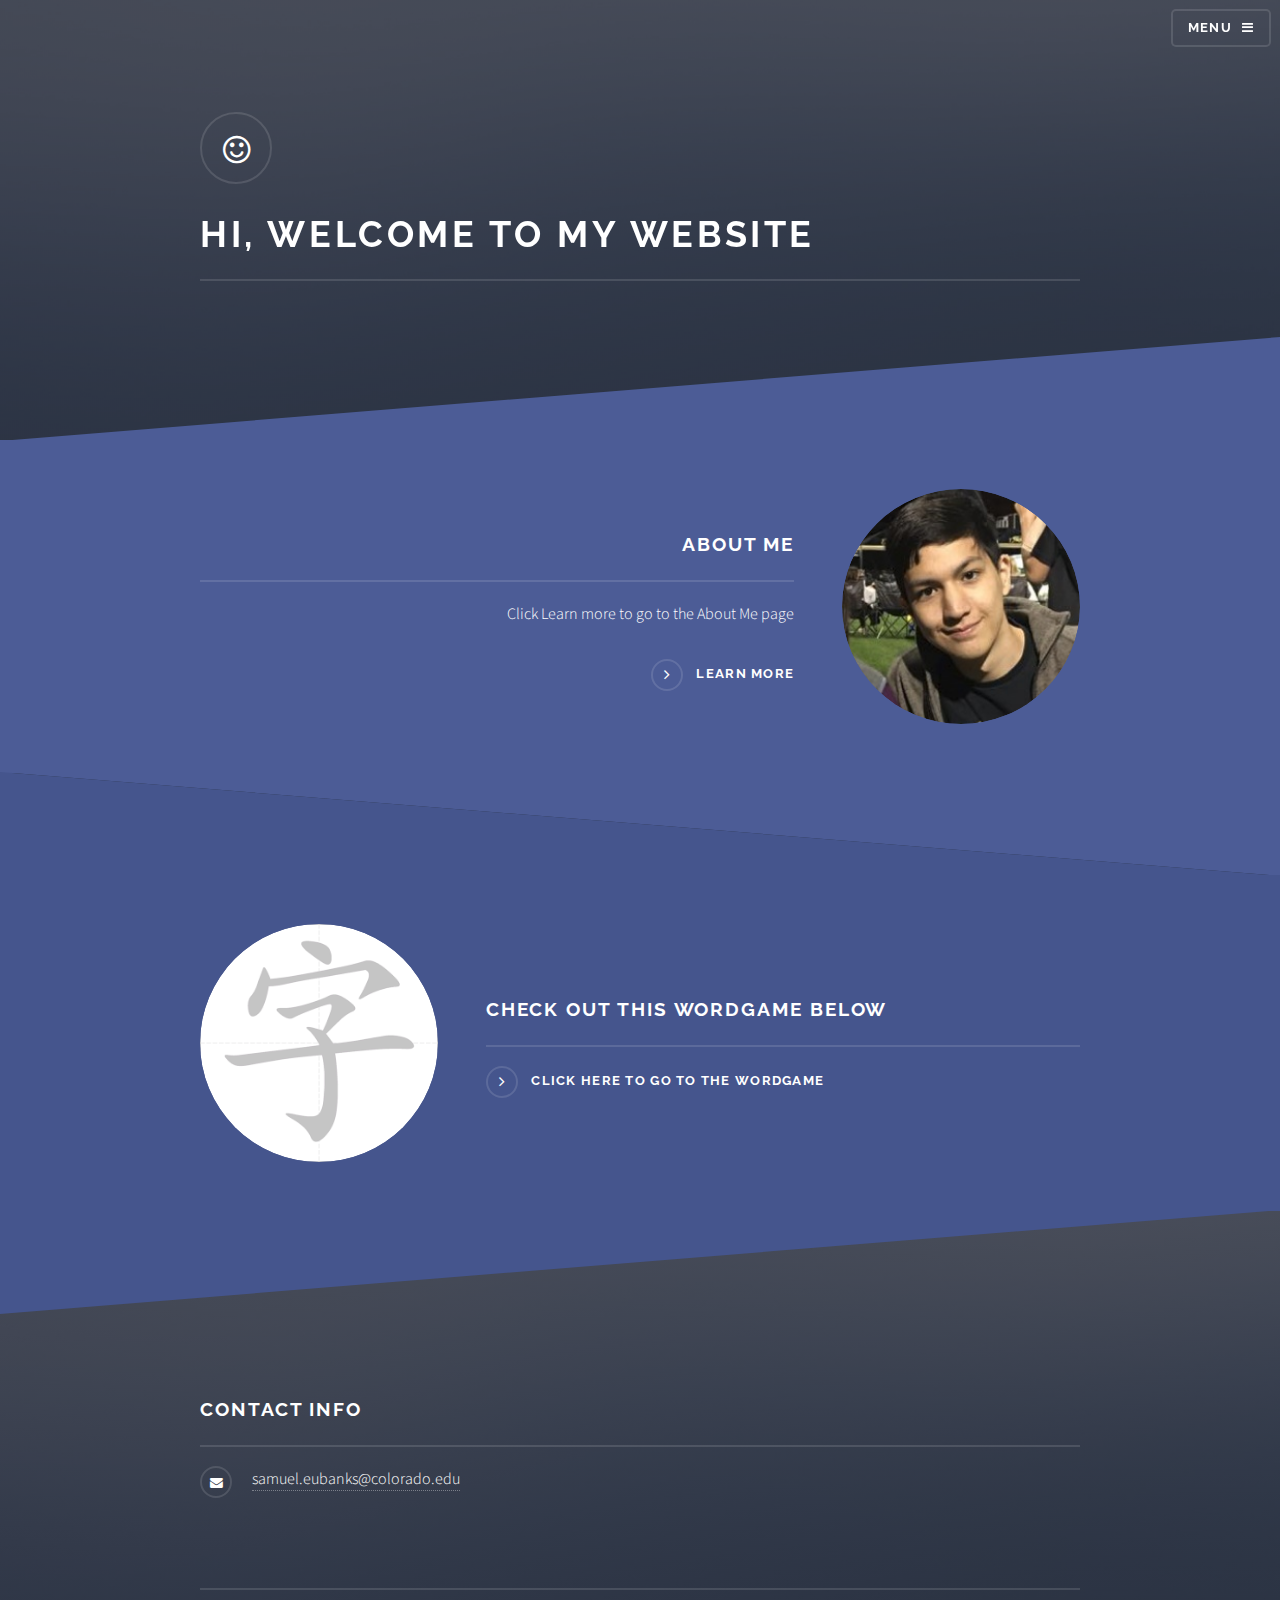
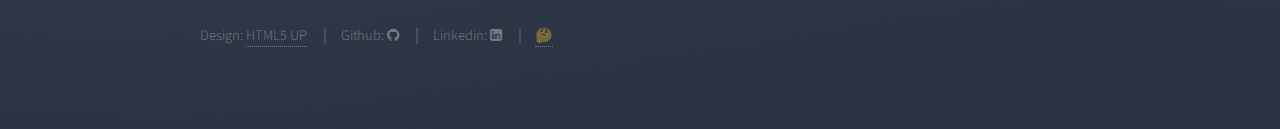
<file: old/index.html>
<!DOCTYPE HTML>
<!--Comment -->
<html>

<head>
	<title>Samuel's Website</title>
	<meta charset="utf-8"></meta>
	<meta name="viewport" content="width=device-width, initial-scale=1"></meta>
	<link rel="stylesheet" href="assets/css/main.css"></link>
</head>

<body>

	<div id="page-wrapper">

		<header id="header" class="alt">
			<nav>
				<a href="#menu">Menu</a>
			</nav>
		</header>

		<nav id="menu">
			<div class="inner">
				<h2>Menu</h2>
				<ul class="links">
					<li><a href="index.html">Home</a></li>
					<li><a href="about_me.html">About Me</a></li>
				</ul>
				<a href="#" class="close">Close</a>
			</div>
		</nav>

		<section id="banner">
			<div class="inner">
				<div class="logo"><span class="icon fa-smile-o"></span></div>
				<h2>Hi, Welcome to my website</h2>
			</div>
		</section>

		<section id="wrapper">

			<section id="one" class="wrapper spotlight style1">
				<div class="inner">
					<a class="image"><img src="assets/images/me.png" alt=""></img></a>
					<div class="content">
						<h2 class="major">About Me</h2>
						<p>Click Learn more to go to the About Me page</p>
						<a href="about_me.html" class="special">Learn more</a>
					</div>
				</div>
			</section>

			<section id="two" class="wrapper alt spotlight style2">
				<div class="inner">
					<a href="#" class="image"><img src="assets/images/zi.gif" alt=""></img></a>
					<div class="content">
						<h2 class="major">Check out this wordgame below</h2>
						<a href="wordgame.html" class="special">Click here to go to the wordgame</a>
					</div>
				</div>
			</section>
		</section>

		<section id="footer">
			<div class="inner">
				<h2 class="major">Contact info</h2>
				<ul class="contact">
					<li class="fa-envelope"><a href="mailto:samuel.eubanks@colorado.edu">samuel.eubanks@colorado.edu</a></li>
				</ul>
				<ul class="copyright">
					<li>Design: <a href="http://html5up.net">HTML5 UP</a></li>
					<li>Github: <a href="https://github.com/swamulism" class="icon fa-github"></a></li>
					<li>Linkedin: <a href="https://www.linkedin.com/in/samuel-eubanks-9ab90685/" class="icon fa-linkedin-square"></a></li>
					<li><a href="thinking.html">🤔</a></li>
				</ul>
			</div>
		</section>

	</div>

	<script src="assets/js/skel.min.js"></script>
	<script src="assets/js/jquery.min.js"></script>
	<script src="assets/js/jquery.scrollex.min.js"></script>
	<script src="assets/js/util.js"></script>
	<script src="assets/js/main.js"></script>

</body>

</html>
</file>
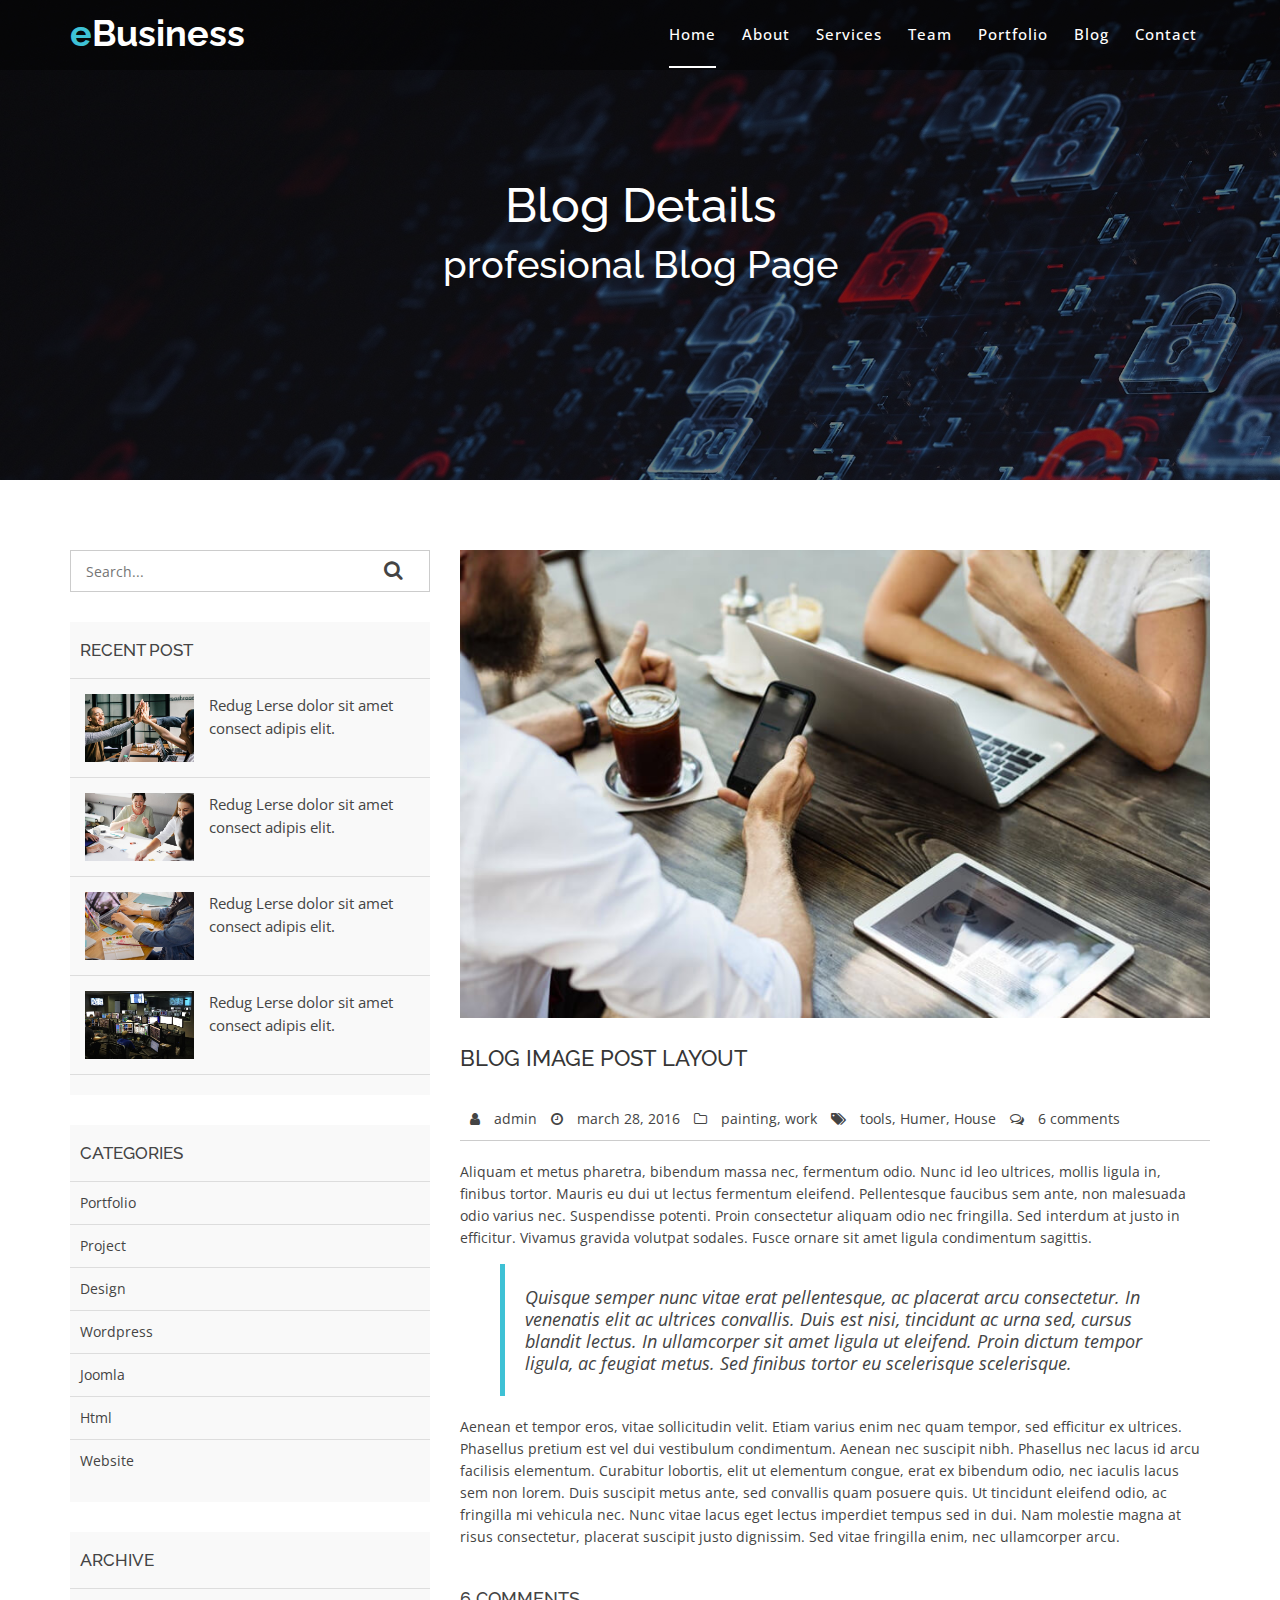
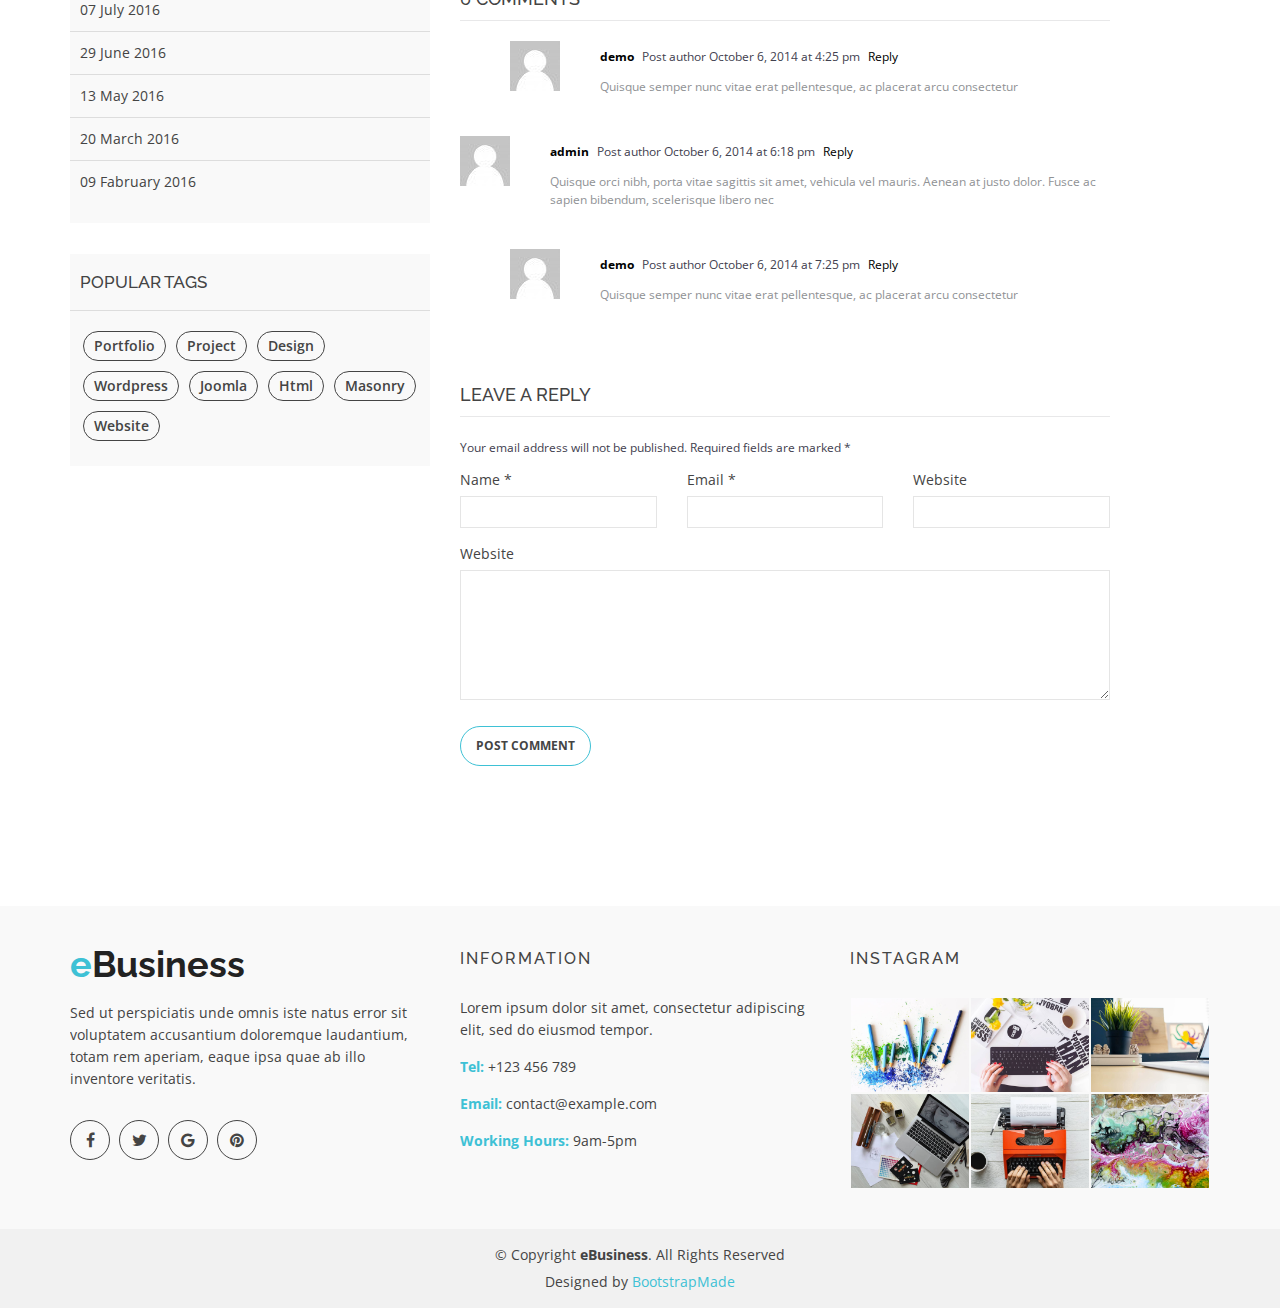
<file: new/blog-details.html>
<!doctype html>
<html lang="en">
<head>
  <meta charset="utf-8">
  <title>eBusiness Bootstrap Template</title>
  <meta content="width=device-width, initial-scale=1.0" name="viewport">
  <meta content="" name="keywords">
  <meta content="" name="description">

  <!-- Favicons -->
  <link href="img/favicon.png" rel="icon">
  <link href="img/apple-touch-icon.png" rel="apple-touch-icon">

  <!-- Google Fonts -->
  <link href="https://fonts.googleapis.com/css?family=Open+Sans:300,400,400i,600,700|Raleway:300,400,400i,500,500i,700,800,900" rel="stylesheet">

  <!-- Bootstrap CSS File -->
  <link href="lib/bootstrap/css/bootstrap.min.css" rel="stylesheet">

  <!-- Libraries CSS Files -->
  <link href="lib/nivo-slider/css/nivo-slider.css" rel="stylesheet">
  <link href="lib/owlcarousel/owl.carousel.css" rel="stylesheet">
  <link href="lib/owlcarousel/owl.transitions.css" rel="stylesheet">
  <link href="lib/font-awesome/css/font-awesome.min.css" rel="stylesheet">
  <link href="lib/animate/animate.min.css" rel="stylesheet">
  <link href="lib/venobox/venobox.css" rel="stylesheet">

  <!-- Nivo Slider Theme -->
  <link href="css/nivo-slider-theme.css" rel="stylesheet">

  <!-- Main Stylesheet File -->
  <link href="css/style.css" rel="stylesheet">

  <!-- Responsive Stylesheet File -->
  <link href="css/responsive.css" rel="stylesheet">

  <!-- =======================================================
    Theme Name: eBusiness
    Theme URL: https://bootstrapmade.com/ebusiness-bootstrap-corporate-template/
    Author: BootstrapMade.com
    License: https://bootstrapmade.com/license/
  ======================================================= -->
</head>

<body data-spy="scroll" data-target="#navbar-example">

  <div id="preloader"></div>

  <header>
    <!-- header-area start -->
    <div id="sticker" class="header-area">
      <div class="container">
        <div class="row">
          <div class="col-md-12 col-sm-12">

            <!-- Navigation -->
            <nav class="navbar navbar-default">
              <!-- Brand and toggle get grouped for better mobile display -->
              <div class="navbar-header">
                <button type="button" class="navbar-toggle collapsed" data-toggle="collapse" data-target=".bs-example-navbar-collapse-1" aria-expanded="false">
										<span class="sr-only">Toggle navigation</span>
										<span class="icon-bar"></span>
										<span class="icon-bar"></span>
										<span class="icon-bar"></span>
									</button>
                <!-- Brand -->
                <a class="navbar-brand page-scroll sticky-logo" href="index.html">
                  <h1><span>e</span>Business</h1>
                  <!-- Uncomment below if you prefer to use an image logo -->
                  <!-- <img src="img/logo.png" alt="" title=""> -->
								</a>
              </div>
              <!-- Collect the nav links, forms, and other content for toggling -->
              <div class="collapse navbar-collapse main-menu bs-example-navbar-collapse-1" id="navbar-example">
                <ul class="nav navbar-nav navbar-right">
                  <li class="active">
                    <a class="page-scroll" href="#home">Home</a>
                  </li>
                  <li>
                    <a class="page-scroll" href="#about">About</a>
                  </li>
                  <li>
                    <a class="page-scroll" href="#services">Services</a>
                  </li>
                  <li>
                    <a class="page-scroll" href="#team">Team</a>
                  </li>
                  <li>
                    <a class="page-scroll" href="#portfolio">Portfolio</a>
                  </li>
                  <li>
                    <a class="page-scroll" href="#blog">Blog</a>
                  </li>
                  <li>
                    <a class="page-scroll" href="#contact">Contact</a>
                  </li>
                </ul>
              </div>
              <!-- navbar-collapse -->
            </nav>
            <!-- END: Navigation -->
          </div>
        </div>
      </div>
    </div>
    <!-- header-area end -->
  </header>
  <!-- header end -->

  <!-- Start Bottom Header -->
  <div class="header-bg page-area">
    <div class="home-overly"></div>
    <div class="container">
      <div class="row">
        <div class="col-md-12 col-sm-12 col-xs-12">
          <div class="slider-content text-center">
            <div class="header-bottom">
              <div class="layer2 wow zoomIn" data-wow-duration="1s" data-wow-delay=".4s">
                <h1 class="title2">Blog Details </h1>
              </div>
              <div class="layer3 wow zoomInUp" data-wow-duration="2s" data-wow-delay="1s">
                <h2 class="title3">profesional Blog Page</h2>
              </div>
            </div>
          </div>
        </div>
      </div>
    </div>
  </div>
  <!-- END Header -->
  <div class="blog-page area-padding">
    <div class="container">
      <div class="row">
        <div class="col-lg-4 col-md-4 col-sm-4 col-xs-12">
          <div class="page-head-blog">
            <div class="single-blog-page">
              <!-- search option start -->
              <form action="#">
                <div class="search-option">
                  <input type="text" placeholder="Search...">
                  <button class="button" type="submit">
                                            <i class="fa fa-search"></i>
                                        </button>
                </div>
              </form>
              <!-- search option end -->
            </div>
            <div class="single-blog-page">
              <!-- recent start -->
              <div class="left-blog">
                <h4>recent post</h4>
                <div class="recent-post">
                  <!-- start single post -->
                  <div class="recent-single-post">
                    <div class="post-img">
                      <a href="#">
												   <img src="img/blog/1.jpg" alt="">
												</a>
                    </div>
                    <div class="pst-content">
                      <p><a href="#"> Redug Lerse dolor sit amet consect adipis elit.</a></p>
                    </div>
                  </div>
                  <!-- End single post -->
                  <!-- start single post -->
                  <div class="recent-single-post">
                    <div class="post-img">
                      <a href="#">
												   <img src="img/blog/2.jpg" alt="">
												</a>
                    </div>
                    <div class="pst-content">
                      <p><a href="#"> Redug Lerse dolor sit amet consect adipis elit.</a></p>
                    </div>
                  </div>
                  <!-- End single post -->
                  <!-- start single post -->
                  <div class="recent-single-post">
                    <div class="post-img">
                      <a href="#">
												   <img src="img/blog/3.jpg" alt="">
												</a>
                    </div>
                    <div class="pst-content">
                      <p><a href="#"> Redug Lerse dolor sit amet consect adipis elit.</a></p>
                    </div>
                  </div>
                  <!-- End single post -->
                  <!-- start single post -->
                  <div class="recent-single-post">
                    <div class="post-img">
                      <a href="#">
												   <img src="img/blog/4.jpg" alt="">
												</a>
                    </div>
                    <div class="pst-content">
                      <p><a href="#"> Redug Lerse dolor sit amet consect adipis elit.</a></p>
                    </div>
                  </div>
                  <!-- End single post -->
                </div>
              </div>
              <!-- recent end -->
            </div>
            <div class="single-blog-page">
              <div class="left-blog">
                <h4>categories</h4>
                <ul>
                  <li>
                    <a href="#">Portfolio</a>
                  </li>
                  <li>
                    <a href="#">Project</a>
                  </li>
                  <li>
                    <a href="#">Design</a>
                  </li>
                  <li>
                    <a href="#">wordpress</a>
                  </li>
                  <li>
                    <a href="#">Joomla</a>
                  </li>
                  <li>
                    <a href="#">Html</a>
                  </li>
                  <li>
                    <a href="#">Website</a>
                  </li>
                </ul>
              </div>
            </div>
            <div class="single-blog-page">
              <div class="left-blog">
                <h4>archive</h4>
                <ul>
                  <li>
                    <a href="#">07 July 2016</a>
                  </li>
                  <li>
                    <a href="#">29 June 2016</a>
                  </li>
                  <li>
                    <a href="#">13 May 2016</a>
                  </li>
                  <li>
                    <a href="#">20 March 2016</a>
                  </li>
                  <li>
                    <a href="#">09 Fabruary 2016</a>
                  </li>
                </ul>
              </div>
            </div>
            <div class="single-blog-page">
              <div class="left-tags blog-tags">
                <div class="popular-tag left-side-tags left-blog">
                  <h4>popular tags</h4>
                  <ul>
                    <li>
                      <a href="#">Portfolio</a>
                    </li>
                    <li>
                      <a href="#">Project</a>
                    </li>
                    <li>
                      <a href="#">Design</a>
                    </li>
                    <li>
                      <a href="#">wordpress</a>
                    </li>
                    <li>
                      <a href="#">Joomla</a>
                    </li>
                    <li>
                      <a href="#">Html</a>
                    </li>
                    <li>
                      <a href="#">Masonry</a>
                    </li>
                    <li>
                      <a href="#">Website</a>
                    </li>
                  </ul>
                </div>
              </div>
            </div>
          </div>
        </div>
        <!-- End left sidebar -->
        <!-- Start single blog -->
        <div class="col-md-8 col-sm-8 col-xs-12">
          <div class="row">
            <div class="col-md-12 col-sm-12 col-xs-12">
              <!-- single-blog start -->
              <article class="blog-post-wrapper">
                <div class="post-thumbnail">
                  <img src="img/blog/6.jpg" alt="" />
                </div>
                <div class="post-information">
                  <h2>Blog image post layout</h2>
                  <div class="entry-meta">
                    <span class="author-meta"><i class="fa fa-user"></i> <a href="#">admin</a></span>
                    <span><i class="fa fa-clock-o"></i> march 28, 2016</span>
                    <span class="tag-meta">
												<i class="fa fa-folder-o"></i>
												<a href="#">painting</a>,
												<a href="#">work</a>
											</span>
                    <span>
												<i class="fa fa-tags"></i>
												<a href="#">tools</a>,
												<a href="#"> Humer</a>,
												<a href="#">House</a>
											</span>
                    <span><i class="fa fa-comments-o"></i> <a href="#">6 comments</a></span>
                  </div>
                  <div class="entry-content">
                    <p>Aliquam et metus pharetra, bibendum massa nec, fermentum odio. Nunc id leo ultrices, mollis ligula in, finibus tortor. Mauris eu dui ut lectus fermentum eleifend. Pellentesque faucibus sem ante, non malesuada odio varius nec. Suspendisse
                      potenti. Proin consectetur aliquam odio nec fringilla. Sed interdum at justo in efficitur. Vivamus gravida volutpat sodales. Fusce ornare sit amet ligula condimentum sagittis.</p>
                    <blockquote>
                      <p>Quisque semper nunc vitae erat pellentesque, ac placerat arcu consectetur. In venenatis elit ac ultrices convallis. Duis est nisi, tincidunt ac urna sed, cursus blandit lectus. In ullamcorper sit amet ligula ut eleifend. Proin dictum
                        tempor ligula, ac feugiat metus. Sed finibus tortor eu scelerisque scelerisque.</p>
                    </blockquote>
                    <p>Aenean et tempor eros, vitae sollicitudin velit. Etiam varius enim nec quam tempor, sed efficitur ex ultrices. Phasellus pretium est vel dui vestibulum condimentum. Aenean nec suscipit nibh. Phasellus nec lacus id arcu facilisis elementum.
                      Curabitur lobortis, elit ut elementum congue, erat ex bibendum odio, nec iaculis lacus sem non lorem. Duis suscipit metus ante, sed convallis quam posuere quis. Ut tincidunt eleifend odio, ac fringilla mi vehicula nec. Nunc vitae
                      lacus eget lectus imperdiet tempus sed in dui. Nam molestie magna at risus consectetur, placerat suscipit justo dignissim. Sed vitae fringilla enim, nec ullamcorper arcu.</p>
                  </div>
                </div>
              </article>
              <div class="clear"></div>
              <div class="single-post-comments">
                <div class="comments-area">
                  <div class="comments-heading">
                    <h3>6 comments</h3>
                  </div>
                  <div class="comments-list">
                    <ul>
                      <li class="threaded-comments">
                        <div class="comments-details">
                          <div class="comments-list-img">
                            <img src="img/blog/b02.jpg" alt="post-author">
                          </div>
                          <div class="comments-content-wrap">
                            <span>
																<b><a href="#">demo</a></b>
																Post author
																<span class="post-time">October 6, 2014 at 4:25 pm</span>
                            <a href="#">Reply</a>
                            </span>
                            <p>Quisque semper nunc vitae erat pellentesque, ac placerat arcu consectetur</p>
                          </div>
                        </div>
                      </li>
                      <li>
                        <div class="comments-details">
                          <div class="comments-list-img">
                            <img src="img/blog/b02.jpg" alt="post-author">
                          </div>
                          <div class="comments-content-wrap">
                            <span>
																<b><a href="#">admin</a></b>
																Post author
																<span class="post-time">October 6, 2014 at 6:18 pm </span>
                            <a href="#">Reply</a>
                            </span>
                            <p>Quisque orci nibh, porta vitae sagittis sit amet, vehicula vel mauris. Aenean at justo dolor. Fusce ac sapien bibendum, scelerisque libero nec</p>
                          </div>
                        </div>
                      </li>
                      <li class="threaded-comments">
                        <div class="comments-details">
                          <div class="comments-list-img">
                            <img src="img/blog/b02.jpg" alt="post-author">
                          </div>
                          <div class="comments-content-wrap">
                            <span>
																<b><a href="#">demo</a></b>
																Post author
																<span class="post-time">October 6, 2014 at 7:25 pm</span>
                            <a href="#">Reply</a>
                            </span>
                            <p>Quisque semper nunc vitae erat pellentesque, ac placerat arcu consectetur</p>
                          </div>
                        </div>
                      </li>
                    </ul>
                  </div>
                </div>
                <div class="comment-respond">
                  <h3 class="comment-reply-title">Leave a Reply </h3>
                  <span class="email-notes">Your email address will not be published. Required fields are marked *</span>
                  <form action="#">
                    <div class="row">
                      <div class="col-lg-4 col-md-4 col-sm-4 col-xs-12">
                        <p>Name *</p>
                        <input type="text" />
                      </div>
                      <div class="col-lg-4 col-md-4 col-sm-4 col-xs-12">
                        <p>Email *</p>
                        <input type="email" />
                      </div>
                      <div class="col-lg-4 col-md-4 col-sm-4 col-xs-12">
                        <p>Website</p>
                        <input type="text" />
                      </div>
                      <div class="col-lg-12 col-md-12 col-sm-12 comment-form-comment">
                        <p>Website</p>
                        <textarea id="message-box" cols="30" rows="10"></textarea>
                        <input type="submit" value="Post Comment" />
                      </div>
                    </div>
                  </form>
                </div>
              </div>
              <!-- single-blog end -->
            </div>
          </div>
        </div>
      </div>
    </div>
  </div>
  <!-- End Blog Area -->
  <div class="clearfix"></div>

  <!-- Start Footer bottom Area -->
  <footer>
    <div class="footer-area">
      <div class="container">
        <div class="row">
          <div class="col-md-4 col-sm-4 col-xs-12">
            <div class="footer-content">
              <div class="footer-head">
                <div class="footer-logo">
                  <h2><span>e</span>Business</h2>
                </div>

                <p>Sed ut perspiciatis unde omnis iste natus error sit voluptatem accusantium doloremque laudantium, totam rem aperiam, eaque ipsa quae ab illo inventore veritatis.</p>
                <div class="footer-icons">
                  <ul>
                    <li>
                      <a href="#"><i class="fa fa-facebook"></i></a>
                    </li>
                    <li>
                      <a href="#"><i class="fa fa-twitter"></i></a>
                    </li>
                    <li>
                      <a href="#"><i class="fa fa-google"></i></a>
                    </li>
                    <li>
                      <a href="#"><i class="fa fa-pinterest"></i></a>
                    </li>
                  </ul>
                </div>
              </div>
            </div>
          </div>
          <!-- end single footer -->
          <div class="col-md-4 col-sm-4 col-xs-12">
            <div class="footer-content">
              <div class="footer-head">
                <h4>information</h4>
                <p>
                  Lorem ipsum dolor sit amet, consectetur adipiscing elit, sed do eiusmod tempor.
                </p>
                <div class="footer-contacts">
                  <p><span>Tel:</span> +123 456 789</p>
                  <p><span>Email:</span> contact@example.com</p>
                  <p><span>Working Hours:</span> 9am-5pm</p>
                </div>
              </div>
            </div>
          </div>
          <!-- end single footer -->
          <div class="col-md-4 col-sm-4 col-xs-12">
            <div class="footer-content">
              <div class="footer-head">
                <h4>Instagram</h4>
                <div class="flicker-img">
                  <a href="#"><img src="img/portfolio/1.jpg" alt=""></a>
                  <a href="#"><img src="img/portfolio/2.jpg" alt=""></a>
                  <a href="#"><img src="img/portfolio/3.jpg" alt=""></a>
                  <a href="#"><img src="img/portfolio/4.jpg" alt=""></a>
                  <a href="#"><img src="img/portfolio/5.jpg" alt=""></a>
                  <a href="#"><img src="img/portfolio/6.jpg" alt=""></a>
                </div>
              </div>
            </div>
          </div>
        </div>
      </div>
    </div>
    <div class="footer-area-bottom">
      <div class="container">
        <div class="row">
          <div class="col-md-12 col-sm-12 col-xs-12">
            <div class="copyright text-center">
              <p>
                &copy; Copyright <strong>eBusiness</strong>. All Rights Reserved
              </p>
            </div>
            <div class="credits">
              <!--
                All the links in the footer should remain intact.
                You can delete the links only if you purchased the pro version.
                Licensing information: https://bootstrapmade.com/license/
                Purchase the pro version with working PHP/AJAX contact form: https://bootstrapmade.com/buy/?theme=eBusiness
              -->
              Designed by <a href="https://bootstrapmade.com/">BootstrapMade</a>
            </div>
          </div>
        </div>
      </div>
    </div>
  </footer>

  <a href="#" class="back-to-top"><i class="fa fa-chevron-up"></i></a>

  <!-- JavaScript Libraries -->
  <script src="lib/jquery/jquery.min.js"></script>
  <script src="lib/bootstrap/js/bootstrap.min.js"></script>
  <script src="lib/owlcarousel/owl.carousel.min.js"></script>
  <script src="lib/venobox/venobox.min.js"></script>
  <script src="lib/knob/jquery.knob.js"></script>
  <script src="lib/wow/wow.min.js"></script>
  <script src="lib/parallax/parallax.js"></script>
  <script src="lib/easing/easing.min.js"></script>
  <script src="lib/nivo-slider/js/jquery.nivo.slider.js" type="text/javascript"></script>
  <script src="lib/appear/jquery.appear.js"></script>
  <script src="lib/isotope/isotope.pkgd.min.js"></script>

  <!-- Contact Form JavaScript File -->
  <script src="contactform/contactform.js"></script>

  <script src="js/main.js"></script>
</body>

</html>
</file>
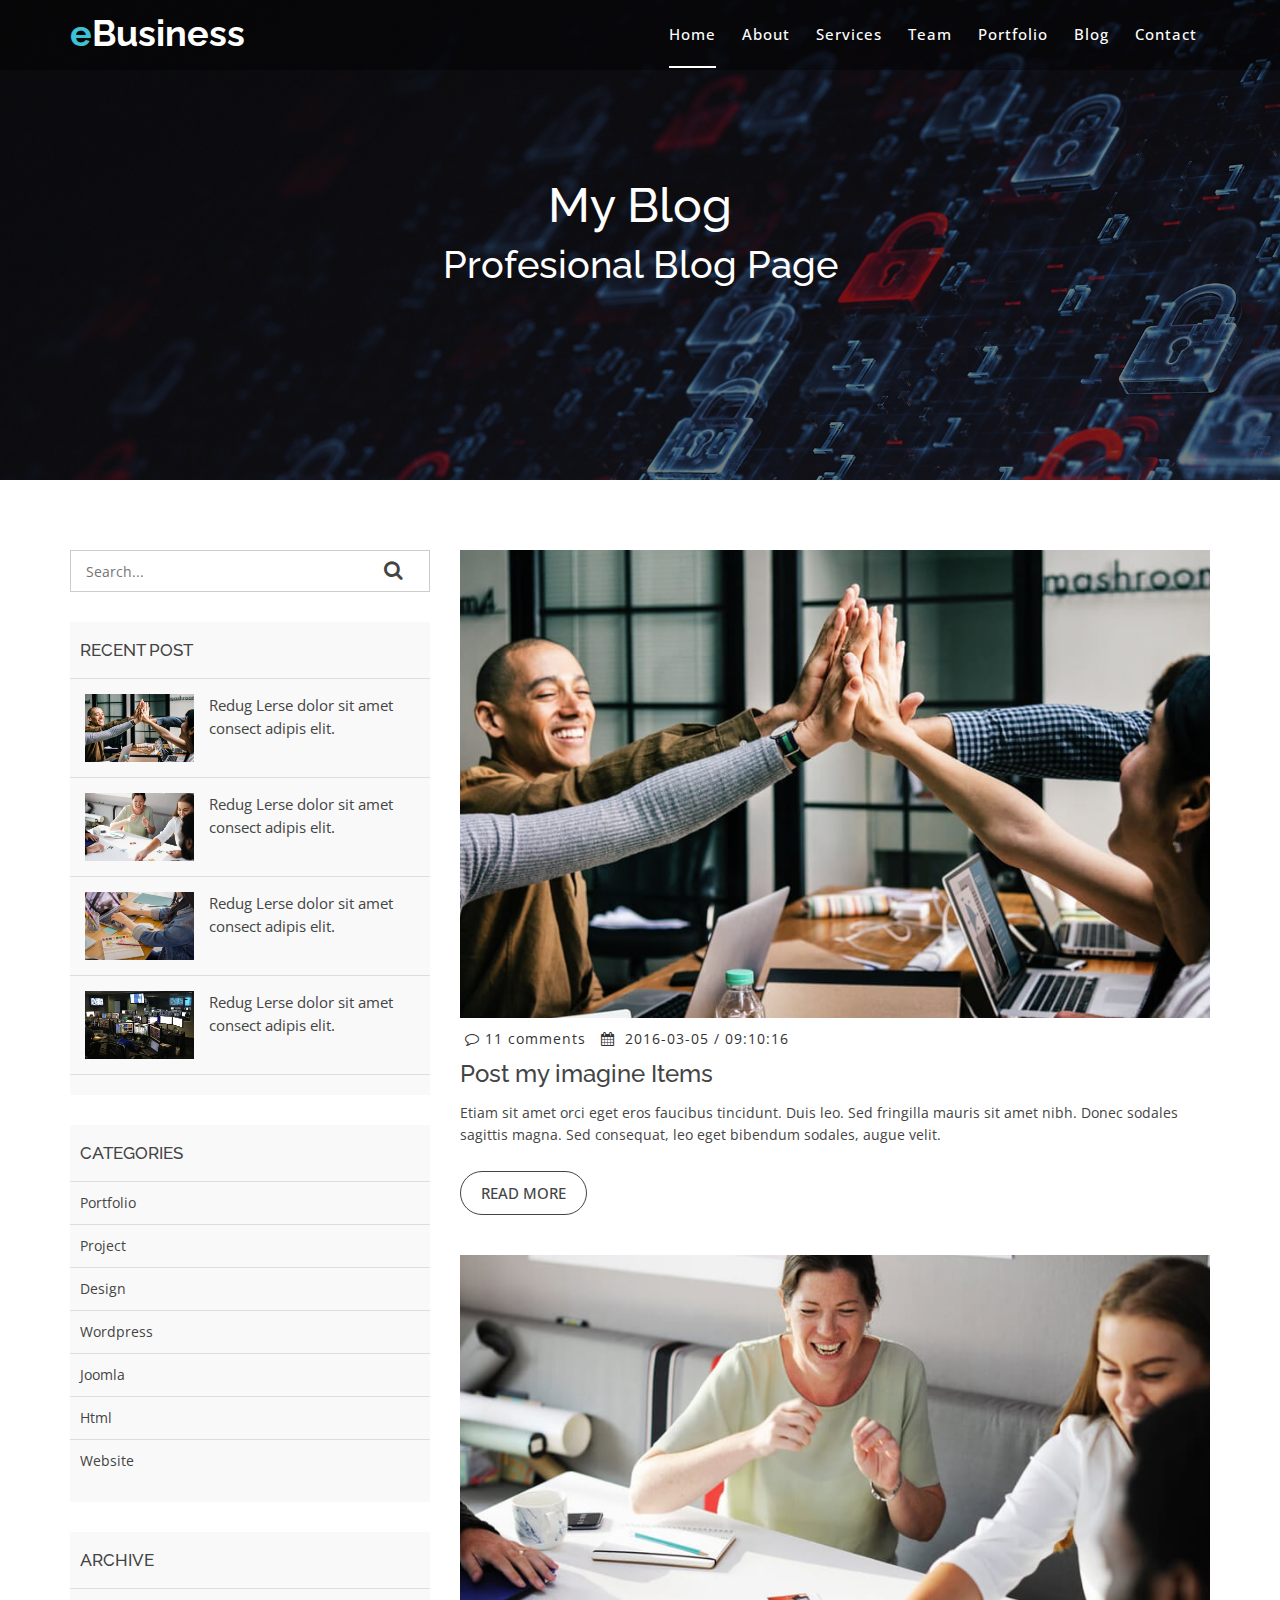
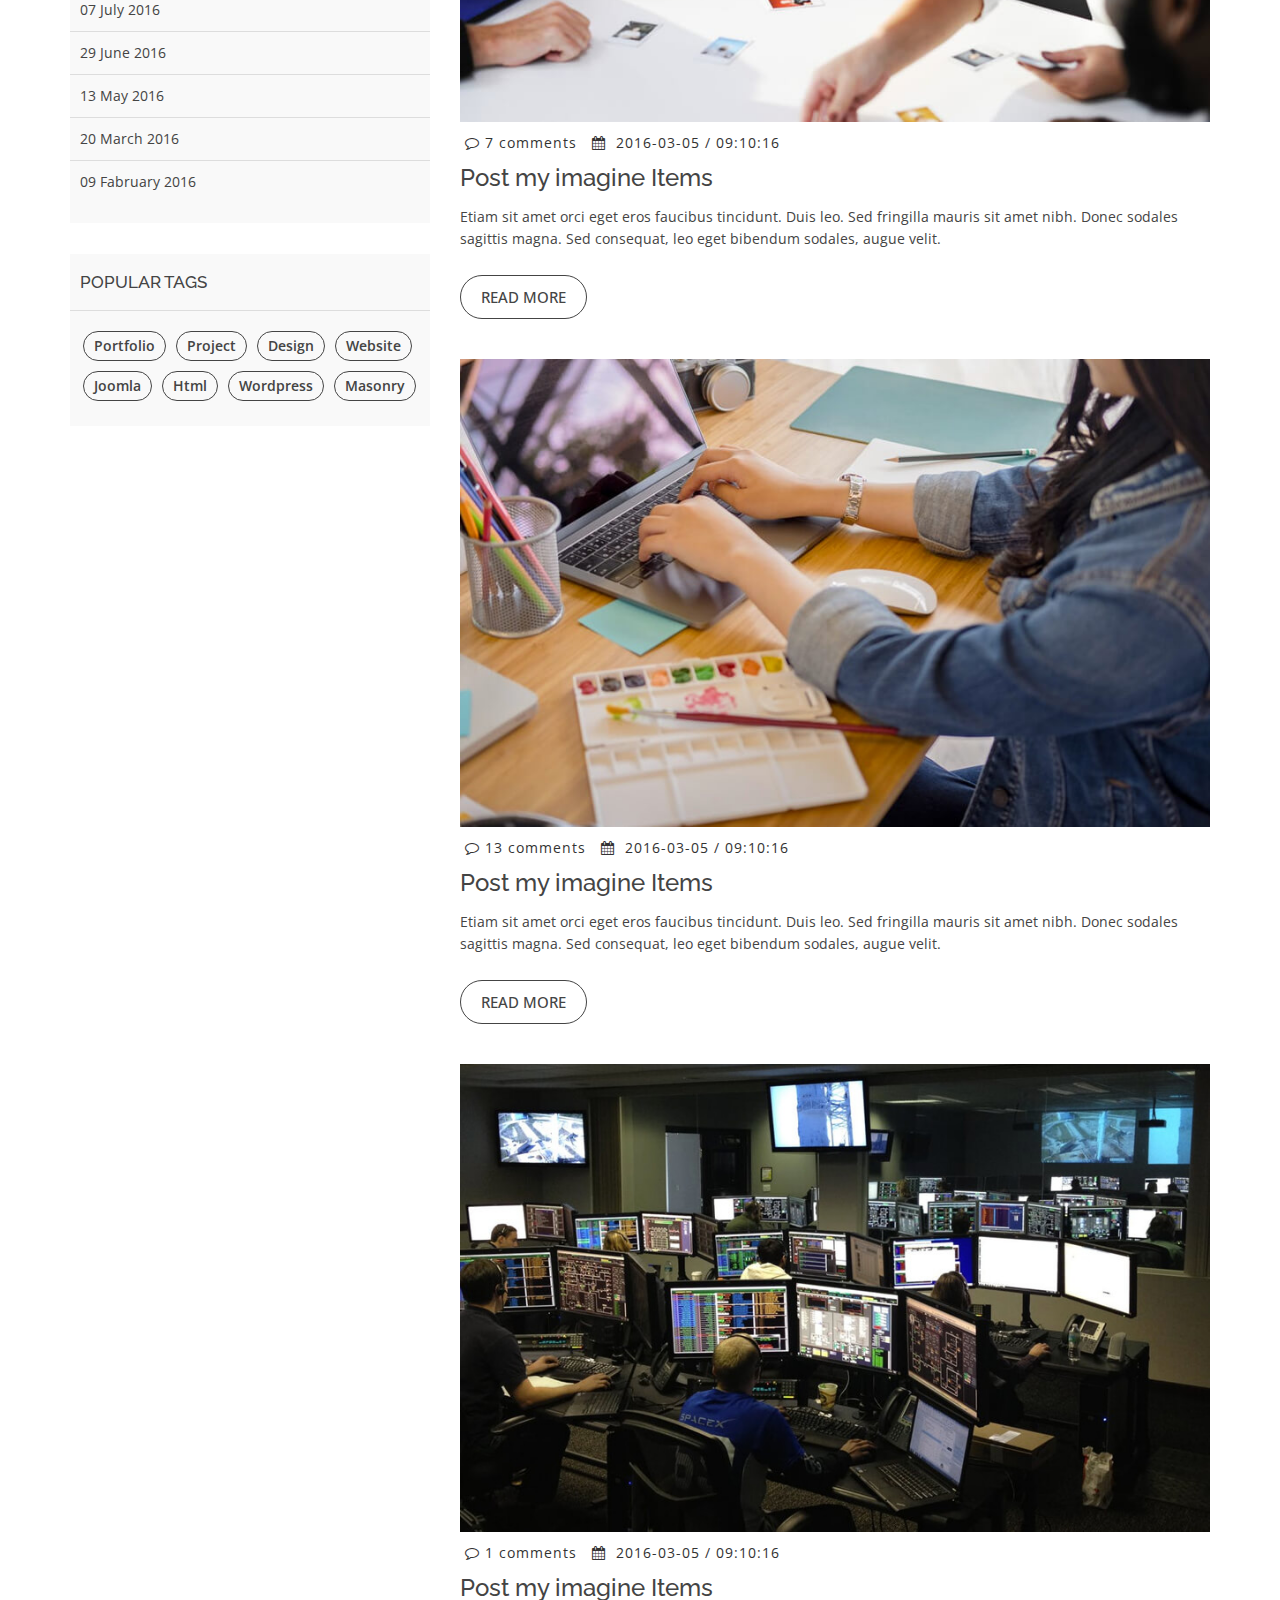
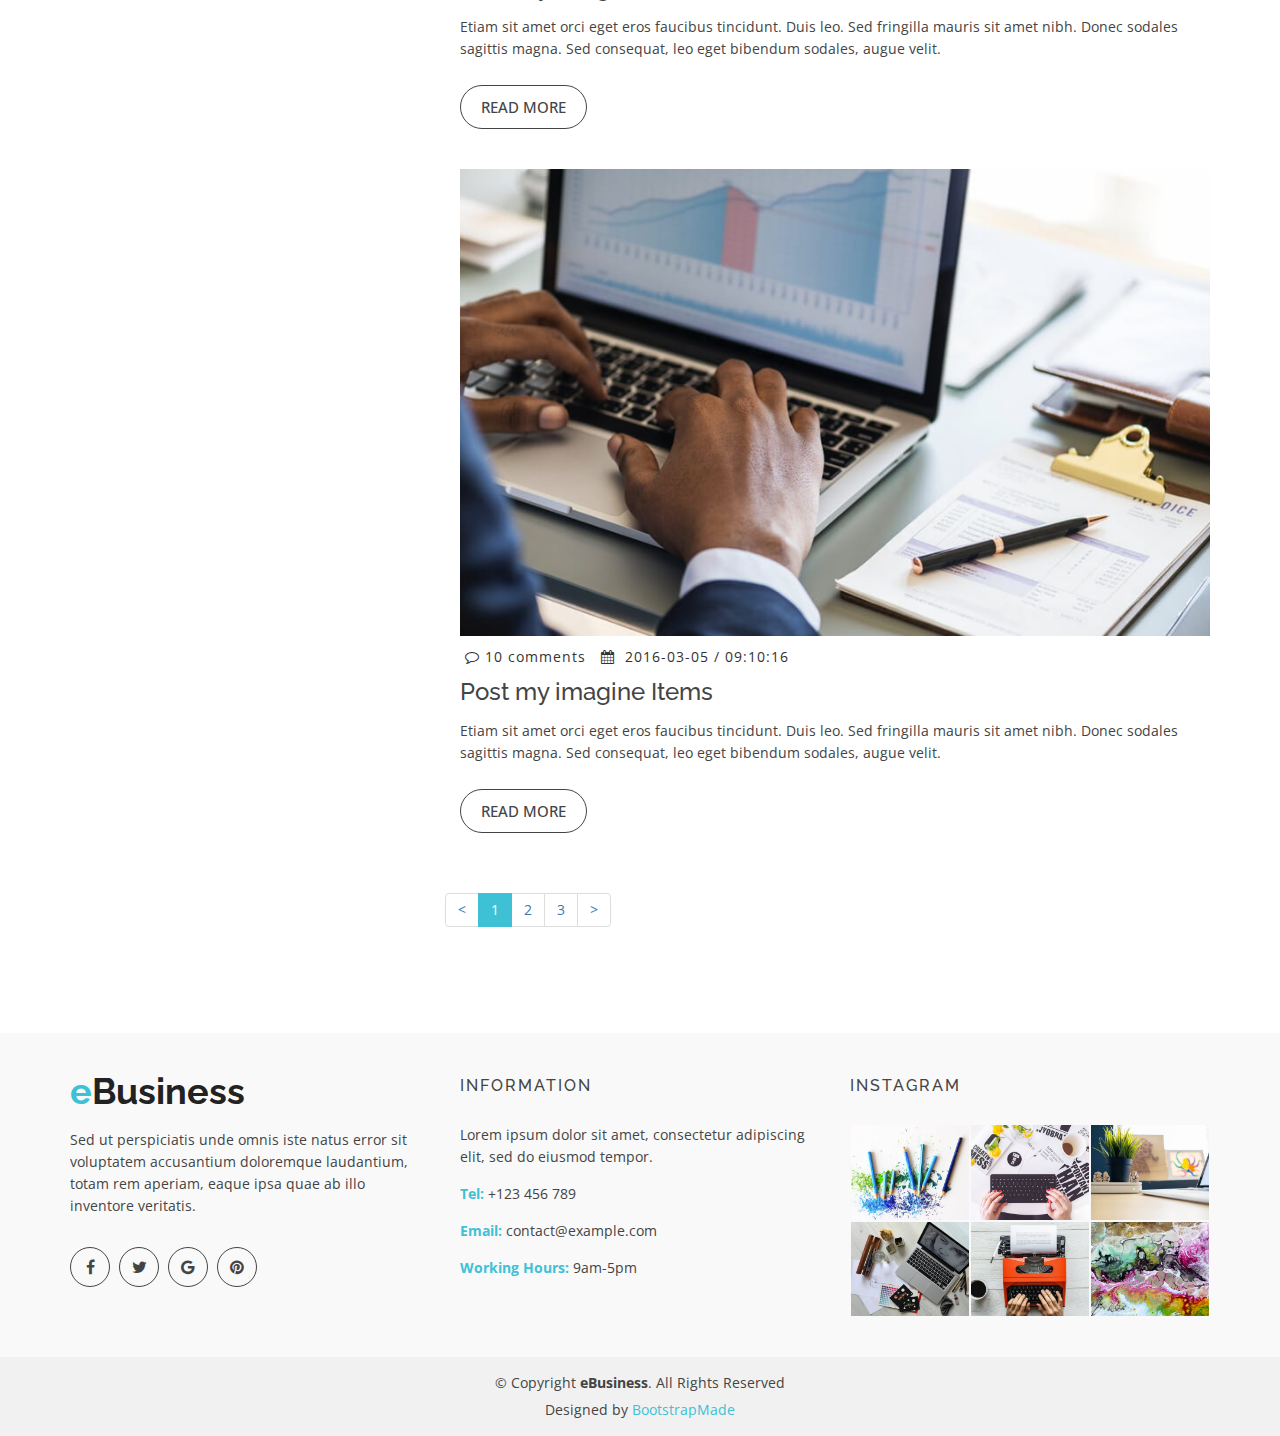
<file: new/blog.html>
<!doctype html>
<html lang="en">
<head>
  <meta charset="utf-8">
  <title>eBusiness Bootstrap Template</title>
  <meta content="width=device-width, initial-scale=1.0" name="viewport">
  <meta content="" name="keywords">
  <meta content="" name="description">

  <!-- Favicons -->
  <link href="img/favicon.png" rel="icon">
  <link href="img/apple-touch-icon.png" rel="apple-touch-icon">

  <!-- Google Fonts -->
  <link href="https://fonts.googleapis.com/css?family=Open+Sans:300,400,400i,600,700|Raleway:300,400,400i,500,500i,700,800,900" rel="stylesheet">

  <!-- Bootstrap CSS File -->
  <link href="lib/bootstrap/css/bootstrap.min.css" rel="stylesheet">

  <!-- Libraries CSS Files -->
  <link href="lib/nivo-slider/css/nivo-slider.css" rel="stylesheet">
  <link href="lib/owlcarousel/owl.carousel.css" rel="stylesheet">
  <link href="lib/owlcarousel/owl.transitions.css" rel="stylesheet">
  <link href="lib/font-awesome/css/font-awesome.min.css" rel="stylesheet">
  <link href="lib/animate/animate.min.css" rel="stylesheet">
  <link href="lib/venobox/venobox.css" rel="stylesheet">

  <!-- Nivo Slider Theme -->
  <link href="css/nivo-slider-theme.css" rel="stylesheet">

  <!-- Main Stylesheet File -->
  <link href="css/style.css" rel="stylesheet">

  <!-- Responsive Stylesheet File -->
  <link href="css/responsive.css" rel="stylesheet">

  <!-- =======================================================
    Theme Name: eBusiness
    Theme URL: https://bootstrapmade.com/ebusiness-bootstrap-corporate-template/
    Author: BootstrapMade.com
    License: https://bootstrapmade.com/license/
  ======================================================= -->
</head>

<body data-spy="scroll" data-target="#navbar-example">

  <div id="preloader"></div>

  <header>
    <!-- header-area start -->
    <div id="sticker" class="header-area">
      <div class="container">
        <div class="row">
          <div class="col-md-12 col-sm-12">

            <!-- Navigation -->
            <nav class="navbar navbar-default">
              <!-- Brand and toggle get grouped for better mobile display -->
              <div class="navbar-header">
                <button type="button" class="navbar-toggle collapsed" data-toggle="collapse" data-target=".bs-example-navbar-collapse-1" aria-expanded="false">
										<span class="sr-only">Toggle navigation</span>
										<span class="icon-bar"></span>
										<span class="icon-bar"></span>
										<span class="icon-bar"></span>
									</button>
                <!-- Brand -->
                <a class="navbar-brand page-scroll sticky-logo" href="index.html">
                  <h1><span>e</span>Business</h1>
                  <!-- Uncomment below if you prefer to use an image logo -->
                  <!-- <img src="img/logo.png" alt="" title=""> -->
								</a>
              </div>
              <!-- Collect the nav links, forms, and other content for toggling -->
              <div class="collapse navbar-collapse main-menu bs-example-navbar-collapse-1" id="navbar-example">
                <ul class="nav navbar-nav navbar-right">
                  <li class="active">
                    <a class="page-scroll" href="#home">Home</a>
                  </li>
                  <li>
                    <a class="page-scroll" href="#about">About</a>
                  </li>
                  <li>
                    <a class="page-scroll" href="#services">Services</a>
                  </li>
                  <li>
                    <a class="page-scroll" href="#team">Team</a>
                  </li>
                  <li>
                    <a class="page-scroll" href="#portfolio">Portfolio</a>
                  </li>
                  <li>
                    <a class="page-scroll" href="#blog">Blog</a>
                  </li>
                  <li>
                    <a class="page-scroll" href="#contact">Contact</a>
                  </li>
                </ul>
              </div>
              <!-- navbar-collapse -->
            </nav>
            <!-- END: Navigation -->
          </div>
        </div>
      </div>
    </div>
    <!-- header-area end -->
  </header>
  <!-- header end -->

  <!-- Start Bottom Header -->
  <div class="header-bg page-area">
    <div class="home-overly"></div>
    <div class="container">
      <div class="row">
        <div class="col-md-12 col-sm-12 col-xs-12">
          <div class="slider-content text-center">
            <div class="header-bottom">
              <div class="layer2 wow zoomIn" data-wow-duration="1s" data-wow-delay=".4s">
                <h1 class="title2">My Blog</h1>
              </div>
              <div class="layer3 wow zoomInUp" data-wow-duration="2s" data-wow-delay="1s">
                <h2 class="title3">Profesional Blog Page</h2>
              </div>
            </div>
          </div>
        </div>
      </div>
    </div>
  </div>
  <!-- END Header -->
  <div class="blog-page area-padding">
    <div class="container">
      <div class="row">
        <div class="col-lg-4 col-md-4 col-sm-4 col-xs-12">
          <div class="page-head-blog">
            <div class="single-blog-page">
              <!-- search option start -->
              <form action="#">
                <div class="search-option">
                  <input type="text" placeholder="Search...">
                  <button class="button" type="submit">
                                            <i class="fa fa-search"></i>
                                        </button>
                </div>
              </form>
              <!-- search option end -->
            </div>
            <div class="single-blog-page">
              <!-- recent start -->
              <div class="left-blog">
                <h4>recent post</h4>
                <div class="recent-post">
                  <!-- start single post -->
                  <div class="recent-single-post">
                    <div class="post-img">
                      <a href="#">
												   <img src="img/blog/1.jpg" alt="">
												</a>
                    </div>
                    <div class="pst-content">
                      <p><a href="#"> Redug Lerse dolor sit amet consect adipis elit.</a></p>
                    </div>
                  </div>
                  <!-- End single post -->
                  <!-- start single post -->
                  <div class="recent-single-post">
                    <div class="post-img">
                      <a href="#">
												   <img src="img/blog/2.jpg" alt="">
												</a>
                    </div>
                    <div class="pst-content">
                      <p><a href="#"> Redug Lerse dolor sit amet consect adipis elit.</a></p>
                    </div>
                  </div>
                  <!-- End single post -->
                  <!-- start single post -->
                  <div class="recent-single-post">
                    <div class="post-img">
                      <a href="#">
												   <img src="img/blog/3.jpg" alt="">
												</a>
                    </div>
                    <div class="pst-content">
                      <p><a href="#"> Redug Lerse dolor sit amet consect adipis elit.</a></p>
                    </div>
                  </div>
                  <!-- End single post -->
                  <!-- start single post -->
                  <div class="recent-single-post">
                    <div class="post-img">
                      <a href="#">
												   <img src="img/blog/4.jpg" alt="">
												</a>
                    </div>
                    <div class="pst-content">
                      <p><a href="#"> Redug Lerse dolor sit amet consect adipis elit.</a></p>
                    </div>
                  </div>
                  <!-- End single post -->
                </div>
              </div>
              <!-- recent end -->
            </div>
            <div class="single-blog-page">
              <div class="left-blog">
                <h4>categories</h4>
                <ul>
                  <li>
                    <a href="#">Portfolio</a>
                  </li>
                  <li>
                    <a href="#">Project</a>
                  </li>
                  <li>
                    <a href="#">Design</a>
                  </li>
                  <li>
                    <a href="#">wordpress</a>
                  </li>
                  <li>
                    <a href="#">Joomla</a>
                  </li>
                  <li>
                    <a href="#">Html</a>
                  </li>
                  <li>
                    <a href="#">Website</a>
                  </li>
                </ul>
              </div>
            </div>
            <div class="single-blog-page">
              <div class="left-blog">
                <h4>archive</h4>
                <ul>
                  <li>
                    <a href="#">07 July 2016</a>
                  </li>
                  <li>
                    <a href="#">29 June 2016</a>
                  </li>
                  <li>
                    <a href="#">13 May 2016</a>
                  </li>
                  <li>
                    <a href="#">20 March 2016</a>
                  </li>
                  <li>
                    <a href="#">09 Fabruary 2016</a>
                  </li>
                </ul>
              </div>
            </div>
            <div class="single-blog-page">
              <div class="left-tags blog-tags">
                <div class="popular-tag left-side-tags left-blog">
                  <h4>popular tags</h4>
                  <ul>
                    <li>
                      <a href="#">Portfolio</a>
                    </li>
                    <li>
                      <a href="#">Project</a>
                    </li>
                    <li>
                      <a href="#">Design</a>
                    </li>
                    <li>
                      <a href="#">Website</a>
                    </li>
                    <li>
                      <a href="#">Joomla</a>
                    </li>
                    <li>
                      <a href="#">Html</a>
                    </li>
                    <li>
                      <a href="#">wordpress</a>
                    </li>
                    <li>
                      <a href="#">Masonry</a>
                    </li>
                  </ul>
                </div>
              </div>
            </div>
          </div>
        </div>
        <!-- End left sidebar -->
        <!-- Start single blog -->
        <div class="col-md-8 col-sm-8 col-xs-12">
          <div class="row">
            <div class="col-md-12 col-sm-12 col-xs-12">
              <div class="single-blog">
                <div class="single-blog-img">
                  <a href="blog-details.html">
											<img src="img/blog/1.jpg" alt="">
										</a>
                </div>
                <div class="blog-meta">
                  <span class="comments-type">
											<i class="fa fa-comment-o"></i>
											<a href="#">11 comments</a>
										</span>
                  <span class="date-type">
											<i class="fa fa-calendar"></i>2016-03-05 / 09:10:16
										</span>
                </div>
                <div class="blog-text">
                  <h4>
											<a href="#">Post my imagine Items</a>
										</h4>
                  <p>
                    Etiam sit amet orci eget eros faucibus tincidunt. Duis leo. Sed fringilla mauris sit amet nibh. Donec sodales sagittis magna. Sed consequat, leo eget bibendum sodales, augue velit.
                  </p>
                </div>
                <span>
										<a href="blog-details.html" class="ready-btn">Read more</a>
									</span>
              </div>
            </div>
            <!-- End single blog -->
            <div class="col-md-12 col-sm-12 col-xs-12">
              <div class="single-blog">
                <div class="single-blog-img">
                  <a href="blog-details.html">
											<img src="img/blog/2.jpg" alt="">
										</a>
                </div>
                <div class="blog-meta">
                  <span class="comments-type">
											<i class="fa fa-comment-o"></i>
											<a href="#">7 comments</a>
										</span>
                  <span class="date-type">
											<i class="fa fa-calendar"></i>2016-03-05 / 09:10:16
										</span>
                </div>
                <div class="blog-text">
                  <h4>
											<a href="#">Post my imagine Items</a>
										</h4>
                  <p>
                    Etiam sit amet orci eget eros faucibus tincidunt. Duis leo. Sed fringilla mauris sit amet nibh. Donec sodales sagittis magna. Sed consequat, leo eget bibendum sodales, augue velit.
                  </p>
                </div>
                <span>
										<a href="blog-details.html" class="ready-btn">Read more</a>
									</span>
              </div>
            </div>
            <!-- Start single blog -->
            <div class="col-md-12 col-sm-12 col-xs-12">
              <div class="single-blog">
                <div class="single-blog-img">
                  <a href="blog-details.html">
											<img src="img/blog/3.jpg" alt="">
										</a>
                </div>
                <div class="blog-meta">
                  <span class="comments-type">
											<i class="fa fa-comment-o"></i>
											<a href="#">13 comments</a>
										</span>
                  <span class="date-type">
											<i class="fa fa-calendar"></i>2016-03-05 / 09:10:16
										</span>
                </div>
                <div class="blog-text">
                  <h4>
											<a href="#">Post my imagine Items</a>
										</h4>
                  <p>
                    Etiam sit amet orci eget eros faucibus tincidunt. Duis leo. Sed fringilla mauris sit amet nibh. Donec sodales sagittis magna. Sed consequat, leo eget bibendum sodales, augue velit.
                  </p>
                </div>
                <span>
										<a href="blog-details.html" class="ready-btn">Read more</a>
									</span>
              </div>
            </div>
            <!-- End single blog -->
            <div class="col-md-12 col-sm-12 col-xs-12">
              <div class="single-blog">
                <div class="single-blog-img">
                  <a href="blog-details.html">
											<img src="img/blog/4.jpg" alt="">
										</a>
                </div>
                <div class="blog-meta">
                  <span class="comments-type">
											<i class="fa fa-comment-o"></i>
											<a href="#">1 comments</a>
										</span>
                  <span class="date-type">
											<i class="fa fa-calendar"></i>2016-03-05 / 09:10:16
										</span>
                </div>
                <div class="blog-text">
                  <h4>
											<a href="#">Post my imagine Items</a>
										</h4>
                  <p>
                    Etiam sit amet orci eget eros faucibus tincidunt. Duis leo. Sed fringilla mauris sit amet nibh. Donec sodales sagittis magna. Sed consequat, leo eget bibendum sodales, augue velit.
                  </p>
                </div>
                <span>
										<a href="blog-details.html" class="ready-btn">Read more</a>
									</span>
              </div>
            </div>
            <!-- Start single blog -->
            <div class="col-md-12 col-sm-12 col-xs-12">
              <div class="single-blog">
                <div class="single-blog-img">
                  <a href="blog-details.html">
											<img src="img/blog/5.jpg" alt="">
										</a>
                </div>
                <div class="blog-meta">
                  <span class="comments-type">
											<i class="fa fa-comment-o"></i>
											<a href="#">10 comments</a>
										</span>
                  <span class="date-type">
											<i class="fa fa-calendar"></i>2016-03-05 / 09:10:16
										</span>
                </div>
                <div class="blog-text">
                  <h4>
											<a href="#">Post my imagine Items</a>
										</h4>
                  <p>
                    Etiam sit amet orci eget eros faucibus tincidunt. Duis leo. Sed fringilla mauris sit amet nibh. Donec sodales sagittis magna. Sed consequat, leo eget bibendum sodales, augue velit.
                  </p>
                </div>
                <span>
										<a href="blog-details.html" class="ready-btn">Read more</a>
									</span>
              </div>
            </div>
            <!-- End single blog -->
            <div class="blog-pagination">
              <ul class="pagination">
                <li><a href="#">&lt;</a></li>
                <li class="active"><a href="#">1</a></li>
                <li><a href="#">2</a></li>
                <li><a href="#">3</a></li>
                <li><a href="#">&gt;</a></li>
              </ul>
            </div>
          </div>
        </div>
      </div>
    </div>
  </div>
  <!-- End Blog Area -->

  <div class="clearfix"></div>

  <!-- Start Footer bottom Area -->
  <footer>
    <div class="footer-area">
      <div class="container">
        <div class="row">
          <div class="col-md-4 col-sm-4 col-xs-12">
            <div class="footer-content">
              <div class="footer-head">
                <div class="footer-logo">
                  <h2><span>e</span>Business</h2>
                </div>

                <p>Sed ut perspiciatis unde omnis iste natus error sit voluptatem accusantium doloremque laudantium, totam rem aperiam, eaque ipsa quae ab illo inventore veritatis.</p>
                <div class="footer-icons">
                  <ul>
                    <li>
                      <a href="#"><i class="fa fa-facebook"></i></a>
                    </li>
                    <li>
                      <a href="#"><i class="fa fa-twitter"></i></a>
                    </li>
                    <li>
                      <a href="#"><i class="fa fa-google"></i></a>
                    </li>
                    <li>
                      <a href="#"><i class="fa fa-pinterest"></i></a>
                    </li>
                  </ul>
                </div>
              </div>
            </div>
          </div>
          <!-- end single footer -->
          <div class="col-md-4 col-sm-4 col-xs-12">
            <div class="footer-content">
              <div class="footer-head">
                <h4>information</h4>
                <p>
                  Lorem ipsum dolor sit amet, consectetur adipiscing elit, sed do eiusmod tempor.
                </p>
                <div class="footer-contacts">
                  <p><span>Tel:</span> +123 456 789</p>
                  <p><span>Email:</span> contact@example.com</p>
                  <p><span>Working Hours:</span> 9am-5pm</p>
                </div>
              </div>
            </div>
          </div>
          <!-- end single footer -->
          <div class="col-md-4 col-sm-4 col-xs-12">
            <div class="footer-content">
              <div class="footer-head">
                <h4>Instagram</h4>
                <div class="flicker-img">
                  <a href="#"><img src="img/portfolio/1.jpg" alt=""></a>
                  <a href="#"><img src="img/portfolio/2.jpg" alt=""></a>
                  <a href="#"><img src="img/portfolio/3.jpg" alt=""></a>
                  <a href="#"><img src="img/portfolio/4.jpg" alt=""></a>
                  <a href="#"><img src="img/portfolio/5.jpg" alt=""></a>
                  <a href="#"><img src="img/portfolio/6.jpg" alt=""></a>
                </div>
              </div>
            </div>
          </div>
        </div>
      </div>
    </div>
    <div class="footer-area-bottom">
      <div class="container">
        <div class="row">
          <div class="col-md-12 col-sm-12 col-xs-12">
            <div class="copyright text-center">
              <p>
                &copy; Copyright <strong>eBusiness</strong>. All Rights Reserved
              </p>
            </div>
            <div class="credits">
              <!--
                All the links in the footer should remain intact.
                You can delete the links only if you purchased the pro version.
                Licensing information: https://bootstrapmade.com/license/
                Purchase the pro version with working PHP/AJAX contact form: https://bootstrapmade.com/buy/?theme=eBusiness
              -->
              Designed by <a href="https://bootstrapmade.com/">BootstrapMade</a>
            </div>
          </div>
        </div>
      </div>
    </div>
  </footer>

  <a href="#" class="back-to-top"><i class="fa fa-chevron-up"></i></a>

  <!-- JavaScript Libraries -->
  <script src="lib/jquery/jquery.min.js"></script>
  <script src="lib/bootstrap/js/bootstrap.min.js"></script>
  <script src="lib/owlcarousel/owl.carousel.min.js"></script>
  <script src="lib/venobox/venobox.min.js"></script>
  <script src="lib/knob/jquery.knob.js"></script>
  <script src="lib/wow/wow.min.js"></script>
  <script src="lib/parallax/parallax.js"></script>
  <script src="lib/easing/easing.min.js"></script>
  <script src="lib/nivo-slider/js/jquery.nivo.slider.js" type="text/javascript"></script>
  <script src="lib/appear/jquery.appear.js"></script>
  <script src="lib/isotope/isotope.pkgd.min.js"></script>

  <!-- Contact Form JavaScript File -->
  <script src="contactform/contactform.js"></script>

  <script src="js/main.js"></script>
</body>

</html>
</file>
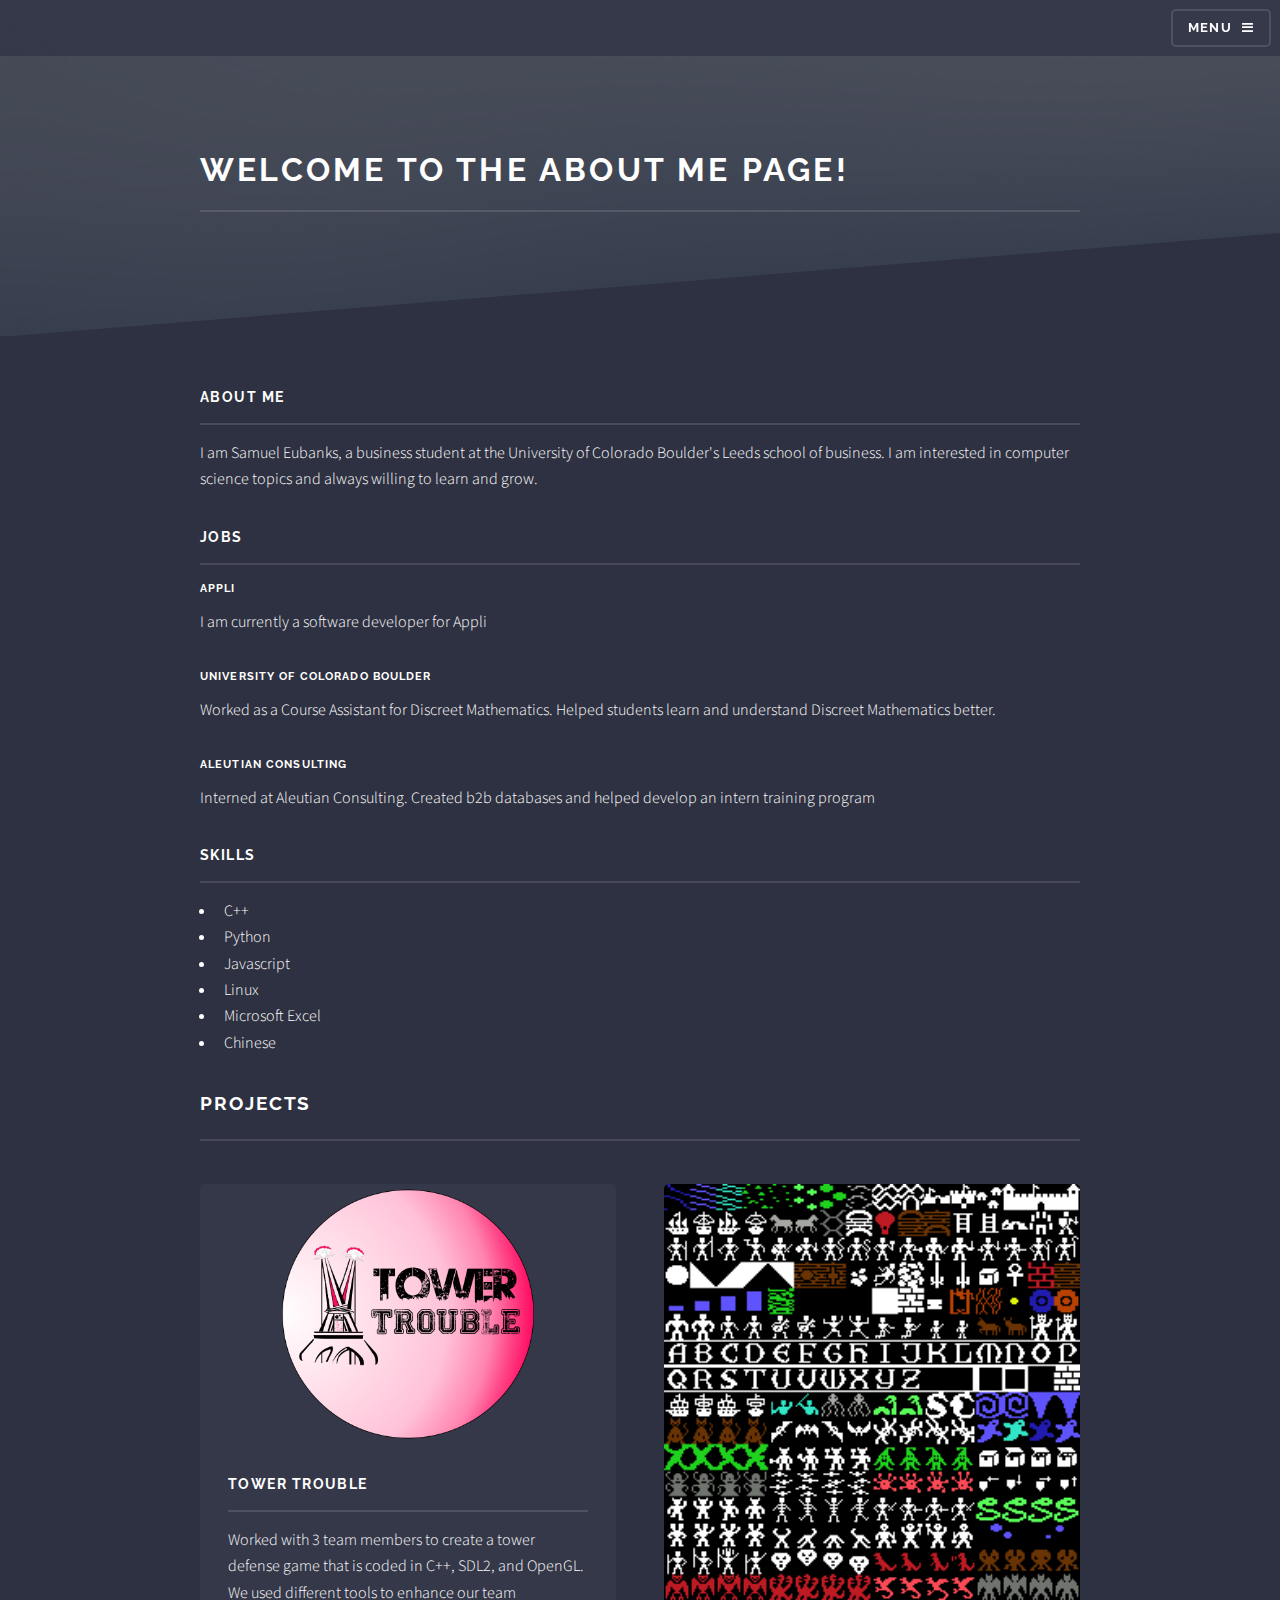
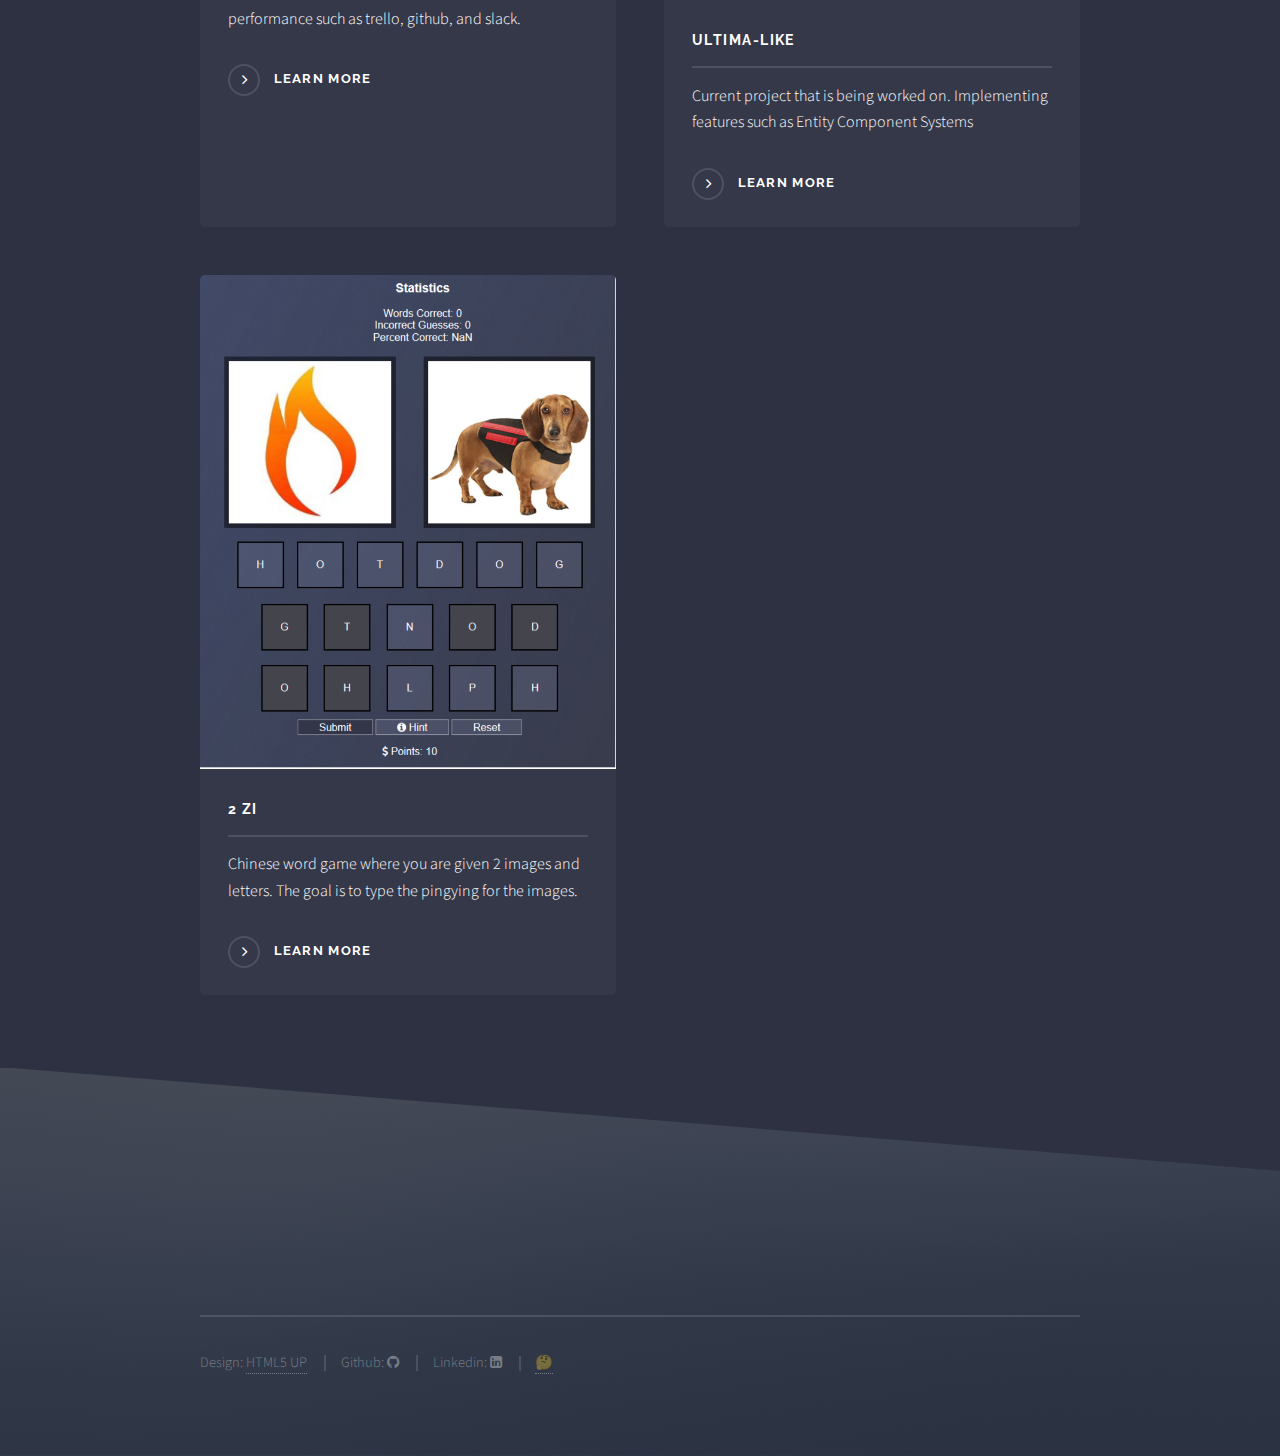
<file: old/about_me.html>
<!DOCTYPE HTML>
<html>

<head>
	<title>About Me</title>
	<meta charset="utf-8"></meta>
	<meta name="viewport" content="width=device-width, initial-scale=1"></meta>
	<link rel="stylesheet" href="assets/css/main.css"></link>
</head>

<body>

	<div id="page-wrapper">

		<header id="header">
			<nav>
				<a href="#menu">Menu</a>
			</nav>
		</header>

		<nav id="menu">
			<div class="inner">
				<h2>Menu</h2>
				<ul class="links">
					<li><a href="index.html">Home</a></li>
					<li><a href="about_me.html">About Me</a></li>
				</ul>
				<a href="#" class="close">Close</a>
			</div>
		</nav>

		<section id="wrapper">
			<header>
				<div class="inner">
					<h2>Welcome to the about me page!</h2>
				</div>
			</header>
		</section>

		<div class="wrapper">
			<div class="inner">

				<section>
					<h3 class="major">About Me</h3>
					<p>I am Samuel Eubanks, a business student at the University of Colorado Boulder's Leeds school of business. I am interested in computer science topics and always willing to learn and grow.</p>
				</section>
				<section>
					<h3 class="major">Jobs</h3>
					<h4>Appli</h4>
					<p>I am currently a software developer for Appli</p>

					<h4>University of Colorado Boulder</h4>
					<p>Worked as a Course Assistant for Discreet Mathematics. Helped students learn and understand Discreet Mathematics better.</p>

					<h4>Aleutian Consulting</h4>
					<p>Interned at Aleutian Consulting. Created b2b databases and helped develop an intern training program</p>

				</section>

				<section>
					<h3 class="major">Skills</h3>
					<ul>
						<li>C++</li>
						<li>Python</li>
						<li>Javascript</li>
						<li>Linux</li>
						<li>Microsoft Excel</li>
						<li>Chinese</li>
					</ul>
				</section>
				<section>
					<h2 class="major">Projects</h2>
					<section class="features">
						<article>
							<a href="https://github.com/swamulism/tower_trouble" class="image"><img src="assets/images/TowerTLogo1.png" alt=""></a>
							<h3 class="major">Tower Trouble</h3>
							<p>Worked with 3 team members to create a tower defense game that is coded in C++, SDL2, and OpenGL. We used different tools to enhance our team performance such as trello, github, and slack.</p>
							<a href="https://github.com/swamulism/tower_trouble" class="special">Learn more</a>
						</article>
						<article>
							<a href="https://github.com/swamulism/ultimalike" class="image"><img src="assets/images/u4_tiles.png" alt=""></a>
							<h3 class="major">Ultima-like</h3>
							<p>Current project that is being worked on. Implementing features such as Entity Component Systems</p>
							<a href="https://github.com/swamulism/ultimalike" class="special">Learn more</a>
						</article>
						<article>
							<a href="http://wordgame.cf/" class="image"><img src="assets/images/wordgame_screenshot.png" alt=""></a>
							<h3 class="major">2 Zi</h3>
							<p>Chinese word game where you are given 2 images and letters. The goal is to type the pingying for the images.</p>
							<a href="http://wordgame.cf/" class="special">Learn more</a>
						</article>
					</section>
				</section>
			</div>
		</div>

		<section id="footer">
			<div class="inner">
				<ul class="copyright">
					<li>Design: <a href="http://html5up.net">HTML5 UP</a></li>
					<li>Github: <a href="https://github.com/swamulism" class="icon fa-github"></a></li>
					<li>Linkedin: <a href="https://www.linkedin.com/in/samuel-eubanks-9ab90685/" class="icon fa-linkedin-square"></a></li>
					<li><a href="thinking.html">🤔</a></li>
				</ul>
			</div>
		</section>

	</div>

	<script src="assets/js/skel.min.js"></script>
	<script src="assets/js/jquery.min.js"></script>
	<script src="assets/js/jquery.scrollex.min.js"></script>
	<script src="assets/js/util.js"></script>
	<script src="assets/js/main.js"></script>

</body>

</html>
</file>
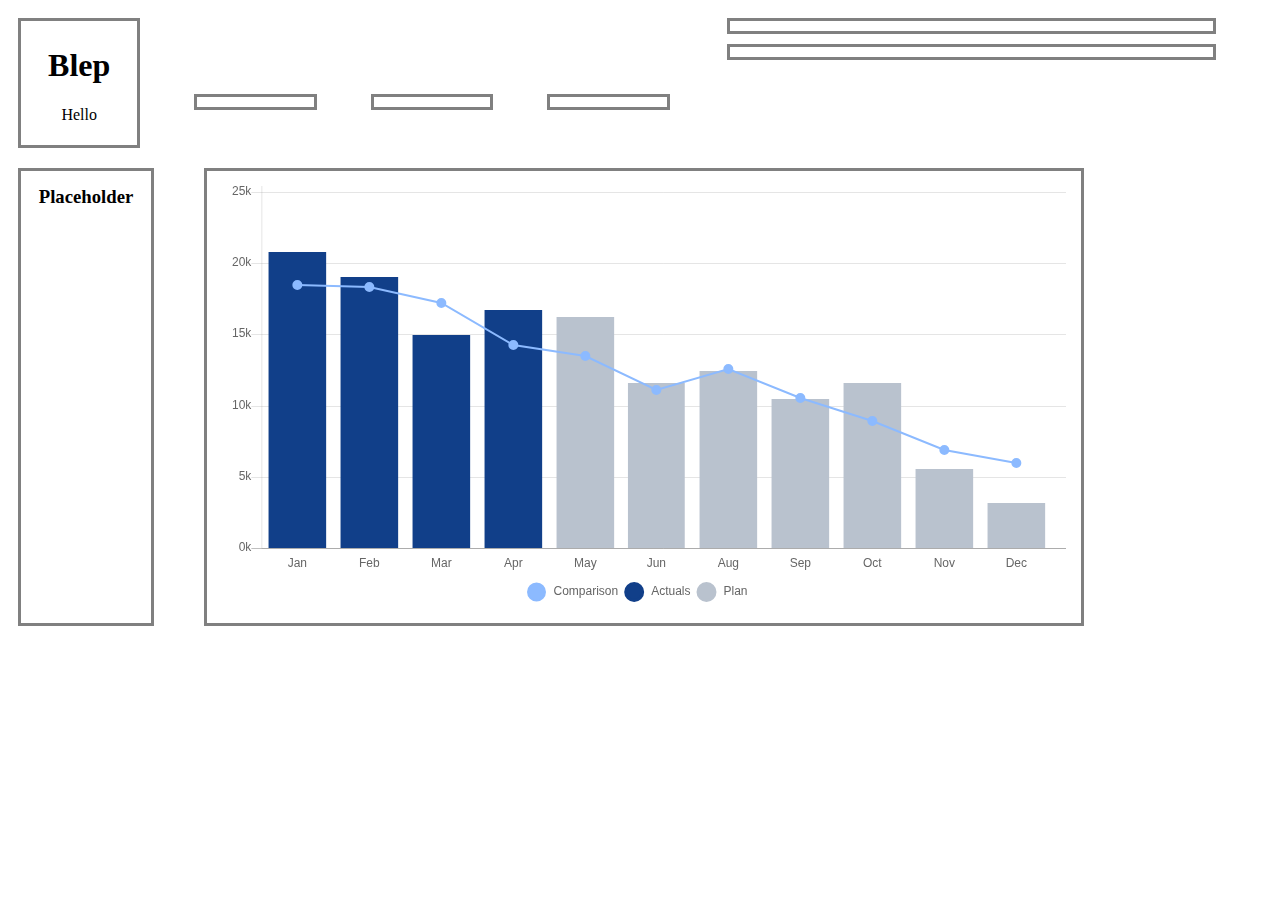
<file: old/chartstuff/test.html>
<!DOCTYPE html>
<html>

<head>
    <link rel="stylesheet" type="text/css" href="chart.css">
</head>

<body>
    <!-- <h1>Test chart</h1> -->
    <div id="all">
        <div id="leftContent">
            <div class="boxes">
                <div id="data1" class="topBox"></div>
                <div id="data2" class="topBox"></div>
                <div id="data3" class="topBox"></div>
                <div id="data4" class="topBox"></div>
            </div>
            <div class="boxes" id="centerContent">
                <h3 class="box" id="menu">Placeholder</h3>
                <canvas class="box" id="myChart"></canvas>
            </div>
        </div>
        <div id="rightContent">
            <div class="bBox"></div>
            <div class="bBox"></div>
        </div>
    </div>
</body>

<script src="Chart.min.js"></script>
<script src="test.js"></script>
<script src="boxstuff.js"></script>

</html>

<!-- <div class="col-md-6 col-sm-6 col-xs-12">
    <div class="x_panel">
        <div class="x_title">
            <h2>Bar graph <small>Sessions</small></h2>
            <ul class="nav navbar-right panel_toolbox">
                <li><a class="collapse-link"><i class="fa fa-chevron-up"></i></a>
                </li>
                <li class="dropdown">
                    <a href="#" class="dropdown-toggle" data-toggle="dropdown" role="button" aria-expanded="false"><i class="fa fa-wrench"></i></a>
                    <ul class="dropdown-menu" role="menu">
                        <li><a href="#">Settings 1</a>
                        </li>
                        <li><a href="#">Settings 2</a>
                        </li>
                    </ul>
                </li>
                <li><a class="close-link"><i class="fa fa-close"></i></a>
                </li>
            </ul>
            <div class="clearfix"></div>
        </div>
        <div class="x_content"><iframe class="chartjs-hidden-iframe" style="width: 100%; display: block; border: 0px; height: 0px; margin: 0px; position: absolute; left: 0px; right: 0px; top: 0px; bottom: 0px;"></iframe>
            <canvas id="mybarChart" height="194" width="389" style="width: 300px; height: 150px;"></canvas>
        </div>
    </div>
</div> -->
</file>
<file: new/lib/venobox/venobox.css>
/* ------ venobox.css --------*/
.vbox-overlay *, .vbox-overlay *:before, .vbox-overlay *:after{
    -webkit-backface-visibility: hidden;
    -webkit-box-sizing:border-box;
    -moz-box-sizing:border-box;
    box-sizing:border-box;

}
.vbox-overlay{
    display: -webkit-flex;
    display: flex;
    -webkit-flex-direction: column;
    flex-direction: column;
    -webkit-justify-content: center;
    justify-content: center;
    -webkit-align-items: center;
    align-items: center;
    position: fixed;
    left: 0;
    top: 0;
    bottom: 0;
    right: 0;
    z-index: 1040;
    -webkit-transform:translateZ(1000px);
    transform: translateZ(1000px);
    transform-style: preserve-3d;
}

/* ----- navigation ----- */
.vbox-title{
    width: 100%;
    height: 40px;
    float: left;
    text-align: center;
    line-height: 28px;
    font-size: 12px;
    padding: 6px 40px;
    overflow: hidden;
    position: fixed;
    display: none;
    left: 0;
    z-index: 1050;
}
.vbox-close{
    cursor: pointer;
    position: fixed;
    top: -1px;
    right: 0;
    width: 50px;
    height: 40px;
    padding: 6px;
    display: block;
    background-position:10px center;
    overflow: hidden;
    font-size: 24px;
    line-height: 1;
    text-align: center;
    z-index: 1050;
}
.vbox-num{
    cursor: pointer;
    position: fixed;
    left: 0;
    height: 40px;
    display: block;
    overflow: hidden;
    line-height: 28px;
    font-size: 12px;
    padding: 6px 10px;
    display: none;
    z-index: 1050;
}
/* ----- navigation ARROWS ----- */
.vbox-next, .vbox-prev{
    position: fixed;
    top: 50%;
    margin-top: -15px;
    overflow: hidden;
    cursor: pointer;
    display: block;
    width: 45px;
    height: 45px;
    z-index: 1050;
}
.vbox-next span, .vbox-prev span{
    position: relative;
    width: 20px;
    height: 20px;
    border: 2px solid transparent;
    border-top-color: #B6B6B6;
    border-right-color: #B6B6B6;
    text-indent: -100px;
    position: absolute;
    top: 8px;
    display: block;
}
.vbox-prev{
    left: 15px;
}
.vbox-next{
    right: 15px;
}
.vbox-prev span{
    left: 10px;
    -ms-transform: rotate(-135deg);
    -webkit-transform: rotate(-135deg);
    transform: rotate(-135deg);
}
.vbox-next span{
    -ms-transform: rotate(45deg);
    -webkit-transform: rotate(45deg);
    transform: rotate(45deg);
    right: 10px;
}
/* ------- inline window ------ */
.vbox-inline{
    width: 420px;
    height: 315px;
    height: 70vh;
    padding: 10px;
    background: #fff;
    margin: 0 auto;
    overflow: auto;
    text-align: left;
}
/* ------- Video & iFrames window ------ */
.venoframe{
    max-width: 100%;
    width: 100%;
    border: none;
    width: 100%;
    height: 260px;
    height: 70vh;
}
.venoframe.vbvid{
    height: 260px;
}
@media (min-width: 768px) {
    .venoframe, .vbox-inline{
        width: 90%;
        height: 360px;
        height: 70vh;
    }
    .venoframe.vbvid{
        width: 640px;
        height: 360px;
    }
}
@media (min-width: 992px) {
    .venoframe, .vbox-inline{
        max-width: 1200px;
        width: 80%;
        height: 540px;
        height: 70vh;
    }
    .venoframe.vbvid{
        width: 960px;
        height: 540px;
    }
}
/*
Please do NOT edit this part!
or at least read this note: http://i.imgur.com/7C0ws9e.gif
*/
.vbox-open{
    overflow: hidden;
}
.vbox-container{
    position: absolute;
    left: 0;
    right: 0;
    top: 0;
    bottom: 0;
    overflow-x: hidden;
    overflow-y: scroll;
    overflow-scrolling: touch;
    -webkit-overflow-scrolling: touch;
    z-index: 20;
    max-height: 100%;

}

.vbox-content{
    text-align: center;
    float: left;
    width: 100%;
    position: relative;
    overflow: hidden;
    padding: 20px 10px;
}
.vbox-container img{
    max-width: 100%;
    height: auto;
}
.figlio{
    box-shadow: 0 0 12px rgba(0,0,0,0.19), 0 6px 6px rgba(0,0,0,0.23);
    max-width: 100%;
    text-align: initial;
}
img.figlio{
    -webkit-user-select: none;
-khtml-user-select: none;
-moz-user-select: none;
-o-user-select: none;
user-select: none;
}
.vbox-content.swipe-left{
    margin-left: -200px !important;
}
.vbox-content.swipe-right{
    margin-left: 200px !important;
}
.animated{
    webkit-transition: margin 300ms ease-out;
    transition: margin 300ms ease-out;
}
.animate-in{
    opacity: 1;
}
.animate-out{
    opacity: 0;
}
/* ---------- preloader ----------
 * SPINKIT
 * http://tobiasahlin.com/spinkit/
-------------------------------- */
.sk-double-bounce,.sk-rotating-plane{width:40px;height:40px;margin:40px auto}.sk-rotating-plane{background-color:#333;-webkit-animation:sk-rotatePlane 1.2s infinite ease-in-out;animation:sk-rotatePlane 1.2s infinite ease-in-out}@-webkit-keyframes sk-rotatePlane{0%{-webkit-transform:perspective(120px) rotateX(0) rotateY(0);transform:perspective(120px) rotateX(0) rotateY(0)}50%{-webkit-transform:perspective(120px) rotateX(-180.1deg) rotateY(0);transform:perspective(120px) rotateX(-180.1deg) rotateY(0)}100%{-webkit-transform:perspective(120px) rotateX(-180deg) rotateY(-179.9deg);transform:perspective(120px) rotateX(-180deg) rotateY(-179.9deg)}}@keyframes sk-rotatePlane{0%{-webkit-transform:perspective(120px) rotateX(0) rotateY(0);transform:perspective(120px) rotateX(0) rotateY(0)}50%{-webkit-transform:perspective(120px) rotateX(-180.1deg) rotateY(0);transform:perspective(120px) rotateX(-180.1deg) rotateY(0)}100%{-webkit-transform:perspective(120px) rotateX(-180deg) rotateY(-179.9deg);transform:perspective(120px) rotateX(-180deg) rotateY(-179.9deg)}}.sk-double-bounce{position:relative}.sk-double-bounce .sk-child{width:100%;height:100%;border-radius:50%;background-color:#333;opacity:.6;position:absolute;top:0;left:0;-webkit-animation:sk-doubleBounce 2s infinite ease-in-out;animation:sk-doubleBounce 2s infinite ease-in-out}.sk-chasing-dots .sk-child,.sk-spinner-pulse,.sk-three-bounce .sk-child{background-color:#333;border-radius:100%}.sk-double-bounce .sk-double-bounce2{-webkit-animation-delay:-1s;animation-delay:-1s}@-webkit-keyframes sk-doubleBounce{0%,100%{-webkit-transform:scale(0);transform:scale(0)}50%{-webkit-transform:scale(1);transform:scale(1)}}@keyframes sk-doubleBounce{0%,100%{-webkit-transform:scale(0);transform:scale(0)}50%{-webkit-transform:scale(1);transform:scale(1)}}.sk-wave{margin:40px auto;width:50px;height:40px;text-align:center;font-size:10px}.sk-wave .sk-rect{background-color:#333;height:100%;width:6px;display:inline-block;-webkit-animation:sk-waveStretchDelay 1.2s infinite ease-in-out;animation:sk-waveStretchDelay 1.2s infinite ease-in-out}.sk-wave .sk-rect1{-webkit-animation-delay:-1.2s;animation-delay:-1.2s}.sk-wave .sk-rect2{-webkit-animation-delay:-1.1s;animation-delay:-1.1s}.sk-wave .sk-rect3{-webkit-animation-delay:-1s;animation-delay:-1s}.sk-wave .sk-rect4{-webkit-animation-delay:-.9s;animation-delay:-.9s}.sk-wave .sk-rect5{-webkit-animation-delay:-.8s;animation-delay:-.8s}@-webkit-keyframes sk-waveStretchDelay{0%,100%,40%{-webkit-transform:scaleY(.4);transform:scaleY(.4)}20%{-webkit-transform:scaleY(1);transform:scaleY(1)}}@keyframes sk-waveStretchDelay{0%,100%,40%{-webkit-transform:scaleY(.4);transform:scaleY(.4)}20%{-webkit-transform:scaleY(1);transform:scaleY(1)}}.sk-wandering-cubes{margin:40px auto;width:40px;height:40px;position:relative}.sk-wandering-cubes .sk-cube{background-color:#333;width:10px;height:10px;position:absolute;top:0;left:0;-webkit-animation:sk-wanderingCube 1.8s ease-in-out -1.8s infinite both;animation:sk-wanderingCube 1.8s ease-in-out -1.8s infinite both}.sk-chasing-dots,.sk-spinner-pulse{width:40px;height:40px;margin:40px auto}.sk-wandering-cubes .sk-cube2{-webkit-animation-delay:-.9s;animation-delay:-.9s}@-webkit-keyframes sk-wanderingCube{0%{-webkit-transform:rotate(0);transform:rotate(0)}25%{-webkit-transform:translateX(30px) rotate(-90deg) scale(.5);transform:translateX(30px) rotate(-90deg) scale(.5)}50%{-webkit-transform:translateX(30px) translateY(30px) rotate(-179deg);transform:translateX(30px) translateY(30px) rotate(-179deg)}50.1%{-webkit-transform:translateX(30px) translateY(30px) rotate(-180deg);transform:translateX(30px) translateY(30px) rotate(-180deg)}75%{-webkit-transform:translateX(0) translateY(30px) rotate(-270deg) scale(.5);transform:translateX(0) translateY(30px) rotate(-270deg) scale(.5)}100%{-webkit-transform:rotate(-360deg);transform:rotate(-360deg)}}@keyframes sk-wanderingCube{0%{-webkit-transform:rotate(0);transform:rotate(0)}25%{-webkit-transform:translateX(30px) rotate(-90deg) scale(.5);transform:translateX(30px) rotate(-90deg) scale(.5)}50%{-webkit-transform:translateX(30px) translateY(30px) rotate(-179deg);transform:translateX(30px) translateY(30px) rotate(-179deg)}50.1%{-webkit-transform:translateX(30px) translateY(30px) rotate(-180deg);transform:translateX(30px) translateY(30px) rotate(-180deg)}75%{-webkit-transform:translateX(0) translateY(30px) rotate(-270deg) scale(.5);transform:translateX(0) translateY(30px) rotate(-270deg) scale(.5)}100%{-webkit-transform:rotate(-360deg);transform:rotate(-360deg)}}.sk-spinner-pulse{-webkit-animation:sk-pulseScaleOut 1s infinite ease-in-out;animation:sk-pulseScaleOut 1s infinite ease-in-out}@-webkit-keyframes sk-pulseScaleOut{0%{-webkit-transform:scale(0);transform:scale(0)}100%{-webkit-transform:scale(1);transform:scale(1);opacity:0}}@keyframes sk-pulseScaleOut{0%{-webkit-transform:scale(0);transform:scale(0)}100%{-webkit-transform:scale(1);transform:scale(1);opacity:0}}.sk-chasing-dots{position:relative;text-align:center;-webkit-animation:sk-chasingDotsRotate 2s infinite linear;animation:sk-chasingDotsRotate 2s infinite linear}.sk-chasing-dots .sk-child{width:60%;height:60%;display:inline-block;position:absolute;top:0;-webkit-animation:sk-chasingDotsBounce 2s infinite ease-in-out;animation:sk-chasingDotsBounce 2s infinite ease-in-out}.sk-chasing-dots .sk-dot2{top:auto;bottom:0;-webkit-animation-delay:-1s;animation-delay:-1s}@-webkit-keyframes sk-chasingDotsRotate{100%{-webkit-transform:rotate(360deg);transform:rotate(360deg)}}@keyframes sk-chasingDotsRotate{100%{-webkit-transform:rotate(360deg);transform:rotate(360deg)}}@-webkit-keyframes sk-chasingDotsBounce{0%,100%{-webkit-transform:scale(0);transform:scale(0)}50%{-webkit-transform:scale(1);transform:scale(1)}}@keyframes sk-chasingDotsBounce{0%,100%{-webkit-transform:scale(0);transform:scale(0)}50%{-webkit-transform:scale(1);transform:scale(1)}}.sk-three-bounce{margin:40px auto;width:80px;text-align:center}.sk-three-bounce .sk-child{width:20px;height:20px;display:inline-block;-webkit-animation:sk-three-bounce 1.4s ease-in-out 0s infinite both;animation:sk-three-bounce 1.4s ease-in-out 0s infinite both}.sk-circle .sk-child:before,.sk-fading-circle .sk-circle:before{display:block;border-radius:100%;content:'';background-color:#333}.sk-three-bounce .sk-bounce1{-webkit-animation-delay:-.32s;animation-delay:-.32s}.sk-three-bounce .sk-bounce2{-webkit-animation-delay:-.16s;animation-delay:-.16s}@-webkit-keyframes sk-three-bounce{0%,100%,80%{-webkit-transform:scale(0);transform:scale(0)}40%{-webkit-transform:scale(1);transform:scale(1)}}@keyframes sk-three-bounce{0%,100%,80%{-webkit-transform:scale(0);transform:scale(0)}40%{-webkit-transform:scale(1);transform:scale(1)}}.sk-circle{margin:40px auto;width:40px;height:40px;position:relative}.sk-circle .sk-child{width:100%;height:100%;position:absolute;left:0;top:0}.sk-circle .sk-child:before{margin:0 auto;width:15%;height:15%;-webkit-animation:sk-circleBounceDelay 1.2s infinite ease-in-out both;animation:sk-circleBounceDelay 1.2s infinite ease-in-out both}.sk-circle .sk-circle2{-webkit-transform:rotate(30deg);-ms-transform:rotate(30deg);transform:rotate(30deg)}.sk-circle .sk-circle3{-webkit-transform:rotate(60deg);-ms-transform:rotate(60deg);transform:rotate(60deg)}.sk-circle .sk-circle4{-webkit-transform:rotate(90deg);-ms-transform:rotate(90deg);transform:rotate(90deg)}.sk-circle .sk-circle5{-webkit-transform:rotate(120deg);-ms-transform:rotate(120deg);transform:rotate(120deg)}.sk-circle .sk-circle6{-webkit-transform:rotate(150deg);-ms-transform:rotate(150deg);transform:rotate(150deg)}.sk-circle .sk-circle7{-webkit-transform:rotate(180deg);-ms-transform:rotate(180deg);transform:rotate(180deg)}.sk-circle .sk-circle8{-webkit-transform:rotate(210deg);-ms-transform:rotate(210deg);transform:rotate(210deg)}.sk-circle .sk-circle9{-webkit-transform:rotate(240deg);-ms-transform:rotate(240deg);transform:rotate(240deg)}.sk-circle .sk-circle10{-webkit-transform:rotate(270deg);-ms-transform:rotate(270deg);transform:rotate(270deg)}.sk-circle .sk-circle11{-webkit-transform:rotate(300deg);-ms-transform:rotate(300deg);transform:rotate(300deg)}.sk-circle .sk-circle12{-webkit-transform:rotate(330deg);-ms-transform:rotate(330deg);transform:rotate(330deg)}.sk-circle .sk-circle2:before{-webkit-animation-delay:-1.1s;animation-delay:-1.1s}.sk-circle .sk-circle3:before{-webkit-animation-delay:-1s;animation-delay:-1s}.sk-circle .sk-circle4:before{-webkit-animation-delay:-.9s;animation-delay:-.9s}.sk-circle .sk-circle5:before{-webkit-animation-delay:-.8s;animation-delay:-.8s}.sk-circle .sk-circle6:before{-webkit-animation-delay:-.7s;animation-delay:-.7s}.sk-circle .sk-circle7:before{-webkit-animation-delay:-.6s;animation-delay:-.6s}.sk-circle .sk-circle8:before{-webkit-animation-delay:-.5s;animation-delay:-.5s}.sk-circle .sk-circle9:before{-webkit-animation-delay:-.4s;animation-delay:-.4s}.sk-circle .sk-circle10:before{-webkit-animation-delay:-.3s;animation-delay:-.3s}.sk-circle .sk-circle11:before{-webkit-animation-delay:-.2s;animation-delay:-.2s}.sk-circle .sk-circle12:before{-webkit-animation-delay:-.1s;animation-delay:-.1s}@-webkit-keyframes sk-circleBounceDelay{0%,100%,80%{-webkit-transform:scale(0);transform:scale(0)}40%{-webkit-transform:scale(1);transform:scale(1)}}@keyframes sk-circleBounceDelay{0%,100%,80%{-webkit-transform:scale(0);transform:scale(0)}40%{-webkit-transform:scale(1);transform:scale(1)}}.sk-cube-grid{width:40px;height:40px;margin:40px auto}.sk-cube-grid .sk-cube{width:33.33%;height:33.33%;background-color:#333;float:left;-webkit-animation:sk-cubeGridScaleDelay 1.3s infinite ease-in-out;animation:sk-cubeGridScaleDelay 1.3s infinite ease-in-out}.sk-cube-grid .sk-cube1{-webkit-animation-delay:.2s;animation-delay:.2s}.sk-cube-grid .sk-cube2{-webkit-animation-delay:.3s;animation-delay:.3s}.sk-cube-grid .sk-cube3{-webkit-animation-delay:.4s;animation-delay:.4s}.sk-cube-grid .sk-cube4{-webkit-animation-delay:.1s;animation-delay:.1s}.sk-cube-grid .sk-cube5{-webkit-animation-delay:.2s;animation-delay:.2s}.sk-cube-grid .sk-cube6{-webkit-animation-delay:.3s;animation-delay:.3s}.sk-cube-grid .sk-cube7{-webkit-animation-delay:0ms;animation-delay:0ms}.sk-cube-grid .sk-cube8{-webkit-animation-delay:.1s;animation-delay:.1s}.sk-cube-grid .sk-cube9{-webkit-animation-delay:.2s;animation-delay:.2s}@-webkit-keyframes sk-cubeGridScaleDelay{0%,100%,70%{-webkit-transform:scale3D(1,1,1);transform:scale3D(1,1,1)}35%{-webkit-transform:scale3D(0,0,1);transform:scale3D(0,0,1)}}@keyframes sk-cubeGridScaleDelay{0%,100%,70%{-webkit-transform:scale3D(1,1,1);transform:scale3D(1,1,1)}35%{-webkit-transform:scale3D(0,0,1);transform:scale3D(0,0,1)}}.sk-fading-circle{margin:40px auto;width:40px;height:40px;position:relative}.sk-fading-circle .sk-circle{width:100%;height:100%;position:absolute;left:0;top:0}.sk-fading-circle .sk-circle:before{margin:0 auto;width:15%;height:15%;-webkit-animation:sk-circleFadeDelay 1.2s infinite ease-in-out both;animation:sk-circleFadeDelay 1.2s infinite ease-in-out both}.sk-fading-circle .sk-circle2{-webkit-transform:rotate(30deg);-ms-transform:rotate(30deg);transform:rotate(30deg)}.sk-fading-circle .sk-circle3{-webkit-transform:rotate(60deg);-ms-transform:rotate(60deg);transform:rotate(60deg)}.sk-fading-circle .sk-circle4{-webkit-transform:rotate(90deg);-ms-transform:rotate(90deg);transform:rotate(90deg)}.sk-fading-circle .sk-circle5{-webkit-transform:rotate(120deg);-ms-transform:rotate(120deg);transform:rotate(120deg)}.sk-fading-circle .sk-circle6{-webkit-transform:rotate(150deg);-ms-transform:rotate(150deg);transform:rotate(150deg)}.sk-fading-circle .sk-circle7{-webkit-transform:rotate(180deg);-ms-transform:rotate(180deg);transform:rotate(180deg)}.sk-fading-circle .sk-circle8{-webkit-transform:rotate(210deg);-ms-transform:rotate(210deg);transform:rotate(210deg)}.sk-fading-circle .sk-circle9{-webkit-transform:rotate(240deg);-ms-transform:rotate(240deg);transform:rotate(240deg)}.sk-fading-circle .sk-circle10{-webkit-transform:rotate(270deg);-ms-transform:rotate(270deg);transform:rotate(270deg)}.sk-fading-circle .sk-circle11{-webkit-transform:rotate(300deg);-ms-transform:rotate(300deg);transform:rotate(300deg)}.sk-fading-circle .sk-circle12{-webkit-transform:rotate(330deg);-ms-transform:rotate(330deg);transform:rotate(330deg)}.sk-fading-circle .sk-circle2:before{-webkit-animation-delay:-1.1s;animation-delay:-1.1s}.sk-fading-circle .sk-circle3:before{-webkit-animation-delay:-1s;animation-delay:-1s}.sk-fading-circle .sk-circle4:before{-webkit-animation-delay:-.9s;animation-delay:-.9s}.sk-fading-circle .sk-circle5:before{-webkit-animation-delay:-.8s;animation-delay:-.8s}.sk-fading-circle .sk-circle6:before{-webkit-animation-delay:-.7s;animation-delay:-.7s}.sk-fading-circle .sk-circle7:before{-webkit-animation-delay:-.6s;animation-delay:-.6s}.sk-fading-circle .sk-circle8:before{-webkit-animation-delay:-.5s;animation-delay:-.5s}.sk-fading-circle .sk-circle9:before{-webkit-animation-delay:-.4s;animation-delay:-.4s}.sk-fading-circle .sk-circle10:before{-webkit-animation-delay:-.3s;animation-delay:-.3s}.sk-fading-circle .sk-circle11:before{-webkit-animation-delay:-.2s;animation-delay:-.2s}.sk-fading-circle .sk-circle12:before{-webkit-animation-delay:-.1s;animation-delay:-.1s}@-webkit-keyframes sk-circleFadeDelay{0%,100%,39%{opacity:0}40%{opacity:1}}@keyframes sk-circleFadeDelay{0%,100%,39%{opacity:0}40%{opacity:1}}.sk-folding-cube{margin:40px auto;width:40px;height:40px;position:relative;-webkit-transform:rotateZ(45deg);transform:rotateZ(45deg)}.sk-folding-cube .sk-cube{float:left;width:50%;height:50%;position:relative;-webkit-transform:scale(1.1);-ms-transform:scale(1.1);transform:scale(1.1)}.sk-folding-cube .sk-cube:before{content:'';position:absolute;top:0;left:0;width:100%;height:100%;background-color:#333;-webkit-animation:sk-foldCubeAngle 2.4s infinite linear both;animation:sk-foldCubeAngle 2.4s infinite linear both;-webkit-transform-origin:100% 100%;-ms-transform-origin:100% 100%;transform-origin:100% 100%}.sk-folding-cube .sk-cube2{-webkit-transform:scale(1.1) rotateZ(90deg);transform:scale(1.1) rotateZ(90deg)}.sk-folding-cube .sk-cube3{-webkit-transform:scale(1.1) rotateZ(180deg);transform:scale(1.1) rotateZ(180deg)}.sk-folding-cube .sk-cube4{-webkit-transform:scale(1.1) rotateZ(270deg);transform:scale(1.1) rotateZ(270deg)}.sk-folding-cube .sk-cube2:before{-webkit-animation-delay:.3s;animation-delay:.3s}.sk-folding-cube .sk-cube3:before{-webkit-animation-delay:.6s;animation-delay:.6s}.sk-folding-cube .sk-cube4:before{-webkit-animation-delay:.9s;animation-delay:.9s}@-webkit-keyframes sk-foldCubeAngle{0%,10%{-webkit-transform:perspective(140px) rotateX(-180deg);transform:perspective(140px) rotateX(-180deg);opacity:0}25%,75%{-webkit-transform:perspective(140px) rotateX(0);transform:perspective(140px) rotateX(0);opacity:1}100%,90%{-webkit-transform:perspective(140px) rotateY(180deg);transform:perspective(140px) rotateY(180deg);opacity:0}}@keyframes sk-foldCubeAngle{0%,10%{-webkit-transform:perspective(140px) rotateX(-180deg);transform:perspective(140px) rotateX(-180deg);opacity:0}25%,75%{-webkit-transform:perspective(140px) rotateX(0);transform:perspective(140px) rotateX(0);opacity:1}100%,90%{-webkit-transform:perspective(140px) rotateY(180deg);transform:perspective(140px) rotateY(180deg);opacity:0}}
</file>
<file: new/css/nivo-slider-theme.css>
/*
Skin Name: Nivo Slider Default Theme
Skin URI: http://nivo.dev7studios.com
Description: The default skin for the Nivo Slider.
Version: 1.3
Author: Gilbert Pellegrom
Author URI: http://dev7studios.com
Supports Thumbs: true
*/


.slider-area {
  color: #fff;
  position: relative;
  text-align: center;
}

.slider-content {
  padding: 180px 60px;
}

.nivo-caption::after {
  background: #444 none repeat scroll 0 0;
  content: "";
  height: 100%;
  left: 0;
  opacity: 0.5;
  position: absolute;
  top: 0;
  width: 100%;
  z-index: -1;
}

.layer-1-2 {
  margin: 20px 0;
}

.layer-1-1 h2 {
  color: #fff;
  font-size: 32px;
  font-weight: 700;
}

.layer-1-2 h1 {
  color: #fff;
  font-size: 50px;
  font-weight: 700;
  line-height: 60px;
}

.layer-1-3 {
  margin: 50px 0 0;
}

.layer-1-3 a.ready-btn {
  border: 1px solid #fff;
  border-radius: 30px;
  color: #fff;
  cursor: pointer;
  display: inline-block;
  font-size: 17px;
  font-weight: 600;
  margin-top: 30px;
  padding: 10px 20px;
  text-align: center;
  text-transform: uppercase;
  transition: all 0.4s ease 0s;
  z-index: 222;
}

.layer-1-3 a.ready-btn:hover {
  color: #fff;
  background: #3EC1D5;
  border: 1px solid #3EC1D5;
  text-decoration: none;
}

.ready-btn.right-btn {
  margin-right: 15px;
  background: #3EC1D5;
  border: 1px solid #3EC1D5 !important;
}

.ready-btn.right-btn:hover {
  background: transparent !important;
  border: 1px solid #fff !important;
}

.nivo-controlNav {
  bottom: 0;
  left: 0;
  position: absolute;
  right: 0;
  z-index: 8;
}

.nivo-directionNav {
  display: block;
}

.nivo-controlNav a {
  background: transparent none repeat scroll 0 0;
  border: 2px solid #fff;
  box-shadow: none;
  display: inline-block;
  font-size: 0;
  height: 2px;
  margin: 5px 3px;
  opacity: 1;
  text-align: center;
  text-indent: inherit;
  vertical-align: top;
  width: 20px;
}

.nivo-controlNav a:hover, .nivo-controlNav a.active {
  background: #fff none repeat scroll 0 0;
  border-color: #3EC1D5;
  -moz-transform: rotate(180deg);
  -webkit-transform: rotate(180deg);
  -o-transform: rotate(180deg);
  -ms-transform: rotate(180deg);
}

/* Normal desktop :992px. */

@media (min-width: 1400px) and (max-width:1920px) {
  .slider-content {
    padding: 340px 0;
  }
}

/* Normal desktop :992px. */

@media (min-width: 992px) and (max-width: 1169px) {
  .slider-content {
    padding: 144px 0;
  }
}

/* Tablet desktop :768px. */

@media (min-width: 768px) and (max-width: 991px) {
  .slider-content {
    padding: 93px 0;
  }
  .layer-1-2 h1 {
    font-size: 22px;
    line-height: 24px;
  }
  .layer-1-3 a.ready-btn {
    font-size: 14px;
    margin-top: 20px;
    padding: 10px 20px;
  }
}

@media (max-width: 767px) {
  .nivo-directionNav {
    display: none;
  }
  .slider-content {
    padding: 46px 0px;
  }
  .layer-1-2 {
    margin: 10px 0;
  }
  .layer-1-1 h2 {
    font-size: 14px;
    line-height: 16px;
  }
  .layer-1-2 h1 {
    font-size: 14px;
    line-height: 16px;
  }
  .layer-1-3 a.ready-btn {
    font-size: 12px;
    margin-top: 10px;
    padding: 8px 10px;
  }
  .layer-1-3 {
    margin: 10px 0 0;
  }
  .nivo-controlNav {
    bottom: -8px;
  }
}

@media only screen and (min-width: 480px) and (max-width: 767px) {
  .slider-content {
    padding: 70px 0px;
  }
  .layer-1-1 h2, .layer-1-2 h1 {
    font-size: 24px;
    line-height: 30px;
  }
}

/* -------------------------------------
preview-1
---------------------------------------- */

.preview-1 .nivoSlider {
  position: relative;
  background: url(../lib/nivo-slider/img/loading.gif) no-repeat 50% 50%;
}

.preview-1 .nivoSlider img {
  position: absolute;
  top: 0px;
  left: 0px;
  display: none;
}

.preview-1 .nivoSlider a {
  border: 0;
  display: block;
}

.preview-1 .nivo-controlNav {
  text-align: center;
  padding: 20px 0;
}

.preview-1 .nivo-controlNav a {
  display: inline-block;
  width: 22px;
  height: 22px;
  background: url(../lib/nivo-slider/img/bullets.png) no-repeat;
  text-indent: -9999px;
  border: 0;
  margin: 0 2px;
}

.preview-1 .nivo-controlNav a.active {
  background-position: 0 -22px;
}

.preview-1 .nivo-directionNav a {
  display: block;
  width: 30px;
  height: 30px;
  background: url(../lib/nivo-slider/img/arrows.png) no-repeat;
  text-indent: -9999px;
  border: 0;
  opacity: 0;
  -webkit-transition: all 200ms ease-in-out;
  -moz-transition: all 200ms ease-in-out;
  -o-transition: all 200ms ease-in-out;
  transition: all 200ms ease-in-out;
}

.preview-1:hover .nivo-directionNav a {
  opacity: 1;
}

.nivo-prevNav {
  left: 15px;
}

.nivo-nextNav {
  right: 15px;
}

.preview-1 a.nivo-nextNav {
  background-position: -30px 0;
}


.preview-1 .nivo-caption {
  font-family: Helvetica, Arial, sans-serif;
}

.preview-1 .nivo-caption a {
  color: #fff;
  border-bottom: 1px dotted #fff;
}

.preview-1 .nivo-caption a:hover {
  color: #fff;
}

.preview-1 .nivo-controlNav.nivo-thumbs-enabled {
  width: 100%;
}

.preview-1 .nivo-controlNav.nivo-thumbs-enabled a {
  width: auto;
  height: auto;
  background: none;
  margin-bottom: 5px;
}

.preview-1 .nivo-controlNav.nivo-thumbs-enabled img {
  display: block;
  width: 120px;
  height: auto;
}

.preview-1 .nivo-controlNav {
  position: relative;
  z-index: 99999;
  bottom: 68px;
}

.preview-1 .nivo-controlNav a {
  border: 5px solid #fff;
  display: inline-block;
  height: 18px;
  margin: 0 5px;
  text-indent: -9999px;
  width: 18px;
  line-height: 8px;
  background: #3c3c3c;
  cursor: pointer;
  position: relative;
  z-index: 9;
  border-radius: 100%;
  opacity: 0;
  z-index: -999;
}

.preview-1:hover .nivo-controlNav a {
  opacity: 1;
  z-index: 999999;
}

.preview-1 .nivo-controlNav a:hover, .preview-1 .nivo-controlNav a.active {
  background: #000;
  cursor: pointer;
}

/* -------------------------------------
preview-2
---------------------------------------- */

.preview-2 .nivoSlider:hover .nivo-directionNav a.nivo-prevNav {
  left: 50px;
}

.preview-2 .nivoSlider:hover .nivo-directionNav a.nivo-nextNav {
  right: 50px;
}

.preview-2 .nivoSlider .nivo-directionNav a.nivo-prevNav {
  font-size: 0;
}

.preview-2 .nivoSlider .nivo-directionNav a.nivo-nextNav {
  font-size: 0;
}

.preview-2 .nivo-directionNav a.nivo-prevNav::before {
  background: rgba(0, 0, 0, 0) none repeat scroll 0 0;
  color: #ffffff;
  content: "";
  cursor: pointer;
  font: 300 50px/50px FontAwesome;
  position: absolute;
  text-align: center;
  top: 50%;
  transition: all 300ms ease-in 0s;
  z-index: 9;
  font-weight: 100;
  left: 0px;
  width: 50px;
  border: 1px solid #fff;
  border-radius: 50%;
  font-size: 30px;
}

.preview-2 .nivo-directionNav a.nivo-nextNav:hover:before, .preview-2 .nivo-directionNav a.nivo-prevNav:hover:before {
  border-color: #3EC1D5;
  color: #fff;
  background: #3EC1D5;
}

.preview-2 .nivo-directionNav a.nivo-nextNav::before {
  background: rgba(0, 0, 0, 0) none repeat scroll 0 0;
  border: 1px solid #fff;
  border-radius: 50%;
  color: #ffffff;
  content: "";
  cursor: pointer;
  font: 100 30px/50px FontAwesome;
  height: 50px;
  position: absolute;
  right: 0px;
  text-align: center;
  top: 50%;
  transition: all 300ms ease-in 0s;
  width: 50px;
  z-index: 9;
  font-size: 30px;
}

.niceties.preview-2 {
  position: relative;
  height: 100%;
}
</file>
<file: new/css/responsive.css>
@media (min-width: 1920px) {
  .work-right-text {
    padding: 150px 150px;
  }
}

/* Normal desktop :992px. */

@media (min-width: 992px) and (max-width: 1169px) {
  .slider-content {
    padding: 146px 0;
  }
  .work-right-text {
    padding: 40px 0;
  }
  .work-right-text h2 {
    font-size: 18px;
    line-height: 28px;
  }
}

/* Tablet desktop :768px. */

@media (min-width: 768px) and (max-width: 991px) {
  .main-menu ul.navbar-nav li {
    display: inline-block;
    padding: 0 8px;
  }
  .layer-1-1 h2 {
    font-size: 24px;
  }
  .layer-1-2 h1 {
    font-size: 31px;
    line-height: 38px;
    padding: 0px 30px;
  }
  .stick .main-menu ul.navbar-nav li a {
    padding: 24px 0px;
  }
  .tab-menu ul.nav li a {
    padding: 10px 16px;
  }
  .suscribe-input input {
    width: 60%;
  }
  .suscribe-input button {
    width: 40%;
  }
  .team-content.text-center>h4 {
    font-size: 20px;
  }
  .sus-btn {
    margin-left: 0;
  }
  .suscribe-text h3 {
    font-size: 16px;
    padding-right: 20px;
  }
  .work-right-text h5 {
    font-size: 14px;
    line-height: 22px;
  }
  .work-right-text {
    padding: 36px 0;
  }
  .work-right-text h2 {
    font-size: 14px;
    line-height: 22px;
  }
  .work-right-text .ready-btn {
    font-size: 13px;
    padding: 7px 20px;
    margin-top: 5px;
  }
  .single-awesome-portfolio {
    width: 33.33%;
  }
  .widget-product a img {
    display: block;
    float: none;
    width: 100%;
  }
  .widget-product .product-info {
    display: block;
    float: none;
    padding-left: 0;
    width: 100%;
    margin-top: 20px;
  }
  .map-column {
    margin-left: 0;
    padding-right: 40px;
  }
  .post-information .entry-meta {
    font-size: 13px;
    padding: 5px 0;
  }
  .post-information .entry-meta span a {
    padding: 4px 0;
  }
  .service-pic {
    margin-bottom: 30px;
    text-align: center;
  }
  .single-add-itms {
    width: 50%;
  }
  .left-sidebar-title>h4 {
    font-size: 18px;
  }
  .contact-form {
    margin-top: 0px;
  }
  .search-option input {
    width: 67%;
  }
}

/* small mobile :320px. */

@media (max-width: 767px) {

  .header-area {
    height: 60px !important;
    background: #000;
  }
  .navbar-header a.navbar-brand, .stick .navbar-header a.navbar-brand {
    display: inline-block;
    height: 60px  !important;
    padding: 9px 0;
  }
  .navbar-default .navbar-toggle, .stick .navbar-default .navbar-toggle {
    padding: 15px 0;
  }
  .nav.navbar-nav.navbar-right, .stick .nav.navbar-nav.navbar-right {
    background-color: #252525;
    padding: 0;
    margin-top: 0;
  }
  .main-menu ul.navbar-nav li, .stick .main-menu ul.navbar-nav li {
    display: block;
  }
  .main-menu ul.navbar-nav li a, .stick .main-menu ul.navbar-nav li a {
    padding: 10px 2px;
  }
  .main-menu ul.navbar-nav li.active a::after, .stick .main-menu ul.navbar-nav li.active a::after {
    border: 0px solid #fff;
  }
  .logo {
    height: inherit;
    left: 0;
    padding: 0;
    position: absolute;
    top: -6px;
    z-index: 999999;
  }
  .logo a {
    padding: 0;
  }

  .slider-area {
    margin-top: 60px;
  }

  .slider-content h2 {
    font-size: 18px !important;
    line-height: 24px !important;
  }
  .slider-content h1 {
    font-size: 20px !important;
    line-height: 26px !important;
  }

  .layer-1-3 a.ready-btn {
    padding: 8px 15px;
  }
  .section-headline h2 {
    font-size: 30px;
  }
  .well-middle .single-well {
    margin-top: 30px;
  }
  .single-skill {
    margin-bottom: 40px;
  }
  .tab-menu {
    margin-top: 30px;
  }
  .tab-menu ul.nav li a {
    padding: 8px 6px;
  }
  .wellcome-text {
    margin: 0px;
    padding: 70px 0px;
  }
  .subs-feilds {
    width: 100%;
  }
  .suscribe-input input {
    width: 60%;
  }
  .suscribe-input button {
    font-size: 15px;
    padding: 14px 10px;
    width: 40%;
  }
  .section-headline h3 {
    font-size: 25px;
  }
  .well-text>h2 {
    font-size: 18px;
  }
  .well-text p {
    display: none;
  }
  .single-team-member {
    margin-bottom: 30px;
  }
  .service-right {
    width: 100%;
  }
  .service-images:hover .overly-text {
    display: none;
  }
  .portfolio-area {
    padding-top: 0px;
  }
  .project-menu li a {
    padding: 8px 12px;
    margin: 10px 4px;
  }
  .pri_table_list {
    margin-bottom: 30px;
  }
  .single-awesome-project, .portfolio-2 .single-awesome-project {
    width: 100%;
    float: none;
  }
  .single-blog {
    margin-bottom: 30px;
  }
  .sus-btn {
    margin-left: 0;
    margin-top: 30px;
  }
  .contact-form {
    margin-top: 30px;
  }
  .head-team h5 {
    font-size: 22px;
  }
  .footer-content {
    margin-bottom: 30px;
  }
  .header-bottom h1 {
    font-size: 30px;
    margin-bottom: 0;
  }
  .page-area .slider-content {
    padding: 100px 0;
  }
  .search-option input {
    width: 74%;
  }
  .header-bottom h2 {
    font-size: 20px;
    margin-bottom: 0;
  }
  li.threaded-comments {
    margin-left: 0;
  }
}

/* Large Mobile :480px. */

@media only screen and (min-width: 480px) and (max-width: 767px) {
  .submitbtn {
    float: none;
    width: 99.8%;
  }
  .icons-bottom ul li a {
    height: 40px;
    line-height: 37px;
    width: 40px;
  }
  .blog-post-dlc ul li {
    padding-left: 20px;
    padding-right: 20px;
  }
  .awesome-portfolio-content .portfolio-2 {
    width: 50%;
  }
  .gallary-details .single-awesome-portfolio {
    width: 50%;
  }
  .tab-menu ul.nav li a {
    padding: 8px 20px;
  }
}
</file>
<file: old/chartstuff/chart.css>
.boxes {
    display: block;
    align-content: center;
}

.box {
    display: inline-block;
    border-style: solid;
    border-color: grey;
    padding: 15px;
    text-align: center;
    margin: 10px 40px 10px 10px;
}

.topBox {
    display: inline-block;
    border-style: solid;
    border-color: grey;
    width: 15%;
    padding: 5px;
    text-align: center;
    margin: 10px 40px 10px 10px;
}

.bBox {
    display: block;
    border-style: solid;
    border-color: grey;
    width: 100%;
    padding: 5px;
    text-align: center;
    margin: 10px 40px 10px 10px;
}

#menu {
    width: 100px;
}

#centerContent {
    display: inline-flex;
    margin-bottom: 50px;
}

body {
    display: block;
}

#all {
    display: inline-flex;
}

#leftContent {
    width: 60%;
    display: block;
    float: left;
}

#rightContent {
    width: 40%;
    float: right;
}
</file>
<file: old/assets/css/main.css>
@import url(font-awesome.min.css);
@import url("https://fonts.googleapis.com/css?family=Raleway:200,700|Source+Sans+Pro:300,600,300italic,600italic");

/*
	Solid State by HTML5 UP
	html5up.net | @ajlkn
	Free for personal and commercial use under the CCA 3.0 license (html5up.net/license)
*/

/* Reset */

	html, body, div, span, applet, object, iframe, h1, h2, h3, h4, h5, h6, p, blockquote, pre, a, abbr, acronym, address, big, cite, code, del, dfn, em, img, ins, kbd, q, s, samp, small, strike, strong, sub, sup, tt, var, b, u, i, center, dl, dt, dd, ol, ul, li, fieldset, form, label, legend, table, caption, tbody, tfoot, thead, tr, th, td, article, aside, canvas, details, embed, figure, figcaption, footer, header, hgroup, menu, nav, output, ruby, section, summary, time, mark, audio, video {
		margin: 0;
		padding: 0;
		border: 0;
		font-size: 100%;
		font: inherit;
		vertical-align: baseline;
	}

	article, aside, details, figcaption, figure, footer, header, hgroup, menu, nav, section {
		display: block;
	}

	body {
		line-height: 1;
	}

	ol, ul {
		list-style: none;
	}

	blockquote, q {
		quotes: none;
	}

	blockquote:before, blockquote:after, q:before, q:after {
		content: '';
		content: none;
	}

	table {
		border-collapse: collapse;
		border-spacing: 0;
	}

	body {
		-webkit-text-size-adjust: none;
	}

/* Box Model */

	*, *:before, *:after {
		-moz-box-sizing: border-box;
		-webkit-box-sizing: border-box;
		box-sizing: border-box;
	}

/* Grid */

	.row {
		border-bottom: solid 1px transparent;
		-moz-box-sizing: border-box;
		-webkit-box-sizing: border-box;
		box-sizing: border-box;
	}

	.row > * {
		float: left;
		-moz-box-sizing: border-box;
		-webkit-box-sizing: border-box;
		box-sizing: border-box;
	}

	.row:after, .row:before {
		content: '';
		display: block;
		clear: both;
		height: 0;
	}

	.row.uniform > * > :first-child {
		margin-top: 0;
	}

	.row.uniform > * > :last-child {
		margin-bottom: 0;
	}

	.row.\30 \25 > * {
		padding: 0 0 0 0em;
	}

	.row.\30 \25 {
		margin: 0 0 -1px 0em;
	}

	.row.uniform.\30 \25 > * {
		padding: 0em 0 0 0em;
	}

	.row.uniform.\30 \25 {
		margin: 0em 0 -1px 0em;
	}

	.row > * {
		padding: 0 0 0 1.75em;
	}

	.row {
		margin: 0 0 -1px -1.75em;
	}

	.row.uniform > * {
		padding: 1.75em 0 0 1.75em;
	}

	.row.uniform {
		margin: -1.75em 0 -1px -1.75em;
	}

	.row.\32 00\25 > * {
		padding: 0 0 0 3.5em;
	}

	.row.\32 00\25 {
		margin: 0 0 -1px -3.5em;
	}

	.row.uniform.\32 00\25 > * {
		padding: 3.5em 0 0 3.5em;
	}

	.row.uniform.\32 00\25 {
		margin: -3.5em 0 -1px -3.5em;
	}

	.row.\31 50\25 > * {
		padding: 0 0 0 2.625em;
	}

	.row.\31 50\25 {
		margin: 0 0 -1px -2.625em;
	}

	.row.uniform.\31 50\25 > * {
		padding: 2.625em 0 0 2.625em;
	}

	.row.uniform.\31 50\25 {
		margin: -2.625em 0 -1px -2.625em;
	}

	.row.\35 0\25 > * {
		padding: 0 0 0 0.875em;
	}

	.row.\35 0\25 {
		margin: 0 0 -1px -0.875em;
	}

	.row.uniform.\35 0\25 > * {
		padding: 0.875em 0 0 0.875em;
	}

	.row.uniform.\35 0\25 {
		margin: -0.875em 0 -1px -0.875em;
	}

	.row.\32 5\25 > * {
		padding: 0 0 0 0.4375em;
	}

	.row.\32 5\25 {
		margin: 0 0 -1px -0.4375em;
	}

	.row.uniform.\32 5\25 > * {
		padding: 0.4375em 0 0 0.4375em;
	}

	.row.uniform.\32 5\25 {
		margin: -0.4375em 0 -1px -0.4375em;
	}

	.\31 2u, .\31 2u\24 {
		width: 100%;
		clear: none;
		margin-left: 0;
	}

	.\31 1u, .\31 1u\24 {
		width: 91.6666666667%;
		clear: none;
		margin-left: 0;
	}

	.\31 0u, .\31 0u\24 {
		width: 83.3333333333%;
		clear: none;
		margin-left: 0;
	}

	.\39 u, .\39 u\24 {
		width: 75%;
		clear: none;
		margin-left: 0;
	}

	.\38 u, .\38 u\24 {
		width: 66.6666666667%;
		clear: none;
		margin-left: 0;
	}

	.\37 u, .\37 u\24 {
		width: 58.3333333333%;
		clear: none;
		margin-left: 0;
	}

	.\36 u, .\36 u\24 {
		width: 50%;
		clear: none;
		margin-left: 0;
	}

	.\35 u, .\35 u\24 {
		width: 41.6666666667%;
		clear: none;
		margin-left: 0;
	}

	.\34 u, .\34 u\24 {
		width: 33.3333333333%;
		clear: none;
		margin-left: 0;
	}

	.\33 u, .\33 u\24 {
		width: 25%;
		clear: none;
		margin-left: 0;
	}

	.\32 u, .\32 u\24 {
		width: 16.6666666667%;
		clear: none;
		margin-left: 0;
	}

	.\31 u, .\31 u\24 {
		width: 8.3333333333%;
		clear: none;
		margin-left: 0;
	}

	.\31 2u\24 + *,
	.\31 1u\24 + *,
	.\31 0u\24 + *,
	.\39 u\24 + *,
	.\38 u\24 + *,
	.\37 u\24 + *,
	.\36 u\24 + *,
	.\35 u\24 + *,
	.\34 u\24 + *,
	.\33 u\24 + *,
	.\32 u\24 + *,
	.\31 u\24 + * {
		clear: left;
	}

	.\-11u {
		margin-left: 91.66667%;
	}

	.\-10u {
		margin-left: 83.33333%;
	}

	.\-9u {
		margin-left: 75%;
	}

	.\-8u {
		margin-left: 66.66667%;
	}

	.\-7u {
		margin-left: 58.33333%;
	}

	.\-6u {
		margin-left: 50%;
	}

	.\-5u {
		margin-left: 41.66667%;
	}

	.\-4u {
		margin-left: 33.33333%;
	}

	.\-3u {
		margin-left: 25%;
	}

	.\-2u {
		margin-left: 16.66667%;
	}

	.\-1u {
		margin-left: 8.33333%;
	}

	@media screen and (max-width: 1680px) {

		.row > * {
			padding: 0 0 0 1.75em;
		}

		.row {
			margin: 0 0 -1px -1.75em;
		}

		.row.uniform > * {
			padding: 1.75em 0 0 1.75em;
		}

		.row.uniform {
			margin: -1.75em 0 -1px -1.75em;
		}

		.row.\32 00\25 > * {
			padding: 0 0 0 3.5em;
		}

		.row.\32 00\25 {
			margin: 0 0 -1px -3.5em;
		}

		.row.uniform.\32 00\25 > * {
			padding: 3.5em 0 0 3.5em;
		}

		.row.uniform.\32 00\25 {
			margin: -3.5em 0 -1px -3.5em;
		}

		.row.\31 50\25 > * {
			padding: 0 0 0 2.625em;
		}

		.row.\31 50\25 {
			margin: 0 0 -1px -2.625em;
		}

		.row.uniform.\31 50\25 > * {
			padding: 2.625em 0 0 2.625em;
		}

		.row.uniform.\31 50\25 {
			margin: -2.625em 0 -1px -2.625em;
		}

		.row.\35 0\25 > * {
			padding: 0 0 0 0.875em;
		}

		.row.\35 0\25 {
			margin: 0 0 -1px -0.875em;
		}

		.row.uniform.\35 0\25 > * {
			padding: 0.875em 0 0 0.875em;
		}

		.row.uniform.\35 0\25 {
			margin: -0.875em 0 -1px -0.875em;
		}

		.row.\32 5\25 > * {
			padding: 0 0 0 0.4375em;
		}

		.row.\32 5\25 {
			margin: 0 0 -1px -0.4375em;
		}

		.row.uniform.\32 5\25 > * {
			padding: 0.4375em 0 0 0.4375em;
		}

		.row.uniform.\32 5\25 {
			margin: -0.4375em 0 -1px -0.4375em;
		}

		.\31 2u\28xlarge\29, .\31 2u\24\28xlarge\29 {
			width: 100%;
			clear: none;
			margin-left: 0;
		}

		.\31 1u\28xlarge\29, .\31 1u\24\28xlarge\29 {
			width: 91.6666666667%;
			clear: none;
			margin-left: 0;
		}

		.\31 0u\28xlarge\29, .\31 0u\24\28xlarge\29 {
			width: 83.3333333333%;
			clear: none;
			margin-left: 0;
		}

		.\39 u\28xlarge\29, .\39 u\24\28xlarge\29 {
			width: 75%;
			clear: none;
			margin-left: 0;
		}

		.\38 u\28xlarge\29, .\38 u\24\28xlarge\29 {
			width: 66.6666666667%;
			clear: none;
			margin-left: 0;
		}

		.\37 u\28xlarge\29, .\37 u\24\28xlarge\29 {
			width: 58.3333333333%;
			clear: none;
			margin-left: 0;
		}

		.\36 u\28xlarge\29, .\36 u\24\28xlarge\29 {
			width: 50%;
			clear: none;
			margin-left: 0;
		}

		.\35 u\28xlarge\29, .\35 u\24\28xlarge\29 {
			width: 41.6666666667%;
			clear: none;
			margin-left: 0;
		}

		.\34 u\28xlarge\29, .\34 u\24\28xlarge\29 {
			width: 33.3333333333%;
			clear: none;
			margin-left: 0;
		}

		.\33 u\28xlarge\29, .\33 u\24\28xlarge\29 {
			width: 25%;
			clear: none;
			margin-left: 0;
		}

		.\32 u\28xlarge\29, .\32 u\24\28xlarge\29 {
			width: 16.6666666667%;
			clear: none;
			margin-left: 0;
		}

		.\31 u\28xlarge\29, .\31 u\24\28xlarge\29 {
			width: 8.3333333333%;
			clear: none;
			margin-left: 0;
		}

		.\31 2u\24\28xlarge\29 + *,
		.\31 1u\24\28xlarge\29 + *,
		.\31 0u\24\28xlarge\29 + *,
		.\39 u\24\28xlarge\29 + *,
		.\38 u\24\28xlarge\29 + *,
		.\37 u\24\28xlarge\29 + *,
		.\36 u\24\28xlarge\29 + *,
		.\35 u\24\28xlarge\29 + *,
		.\34 u\24\28xlarge\29 + *,
		.\33 u\24\28xlarge\29 + *,
		.\32 u\24\28xlarge\29 + *,
		.\31 u\24\28xlarge\29 + * {
			clear: left;
		}

		.\-11u\28xlarge\29 {
			margin-left: 91.66667%;
		}

		.\-10u\28xlarge\29 {
			margin-left: 83.33333%;
		}

		.\-9u\28xlarge\29 {
			margin-left: 75%;
		}

		.\-8u\28xlarge\29 {
			margin-left: 66.66667%;
		}

		.\-7u\28xlarge\29 {
			margin-left: 58.33333%;
		}

		.\-6u\28xlarge\29 {
			margin-left: 50%;
		}

		.\-5u\28xlarge\29 {
			margin-left: 41.66667%;
		}

		.\-4u\28xlarge\29 {
			margin-left: 33.33333%;
		}

		.\-3u\28xlarge\29 {
			margin-left: 25%;
		}

		.\-2u\28xlarge\29 {
			margin-left: 16.66667%;
		}

		.\-1u\28xlarge\29 {
			margin-left: 8.33333%;
		}

	}

	@media screen and (max-width: 1280px) {

		.row > * {
			padding: 0 0 0 1.75em;
		}

		.row {
			margin: 0 0 -1px -1.75em;
		}

		.row.uniform > * {
			padding: 1.75em 0 0 1.75em;
		}

		.row.uniform {
			margin: -1.75em 0 -1px -1.75em;
		}

		.row.\32 00\25 > * {
			padding: 0 0 0 3.5em;
		}

		.row.\32 00\25 {
			margin: 0 0 -1px -3.5em;
		}

		.row.uniform.\32 00\25 > * {
			padding: 3.5em 0 0 3.5em;
		}

		.row.uniform.\32 00\25 {
			margin: -3.5em 0 -1px -3.5em;
		}

		.row.\31 50\25 > * {
			padding: 0 0 0 2.625em;
		}

		.row.\31 50\25 {
			margin: 0 0 -1px -2.625em;
		}

		.row.uniform.\31 50\25 > * {
			padding: 2.625em 0 0 2.625em;
		}

		.row.uniform.\31 50\25 {
			margin: -2.625em 0 -1px -2.625em;
		}

		.row.\35 0\25 > * {
			padding: 0 0 0 0.875em;
		}

		.row.\35 0\25 {
			margin: 0 0 -1px -0.875em;
		}

		.row.uniform.\35 0\25 > * {
			padding: 0.875em 0 0 0.875em;
		}

		.row.uniform.\35 0\25 {
			margin: -0.875em 0 -1px -0.875em;
		}

		.row.\32 5\25 > * {
			padding: 0 0 0 0.4375em;
		}

		.row.\32 5\25 {
			margin: 0 0 -1px -0.4375em;
		}

		.row.uniform.\32 5\25 > * {
			padding: 0.4375em 0 0 0.4375em;
		}

		.row.uniform.\32 5\25 {
			margin: -0.4375em 0 -1px -0.4375em;
		}

		.\31 2u\28large\29, .\31 2u\24\28large\29 {
			width: 100%;
			clear: none;
			margin-left: 0;
		}

		.\31 1u\28large\29, .\31 1u\24\28large\29 {
			width: 91.6666666667%;
			clear: none;
			margin-left: 0;
		}

		.\31 0u\28large\29, .\31 0u\24\28large\29 {
			width: 83.3333333333%;
			clear: none;
			margin-left: 0;
		}

		.\39 u\28large\29, .\39 u\24\28large\29 {
			width: 75%;
			clear: none;
			margin-left: 0;
		}

		.\38 u\28large\29, .\38 u\24\28large\29 {
			width: 66.6666666667%;
			clear: none;
			margin-left: 0;
		}

		.\37 u\28large\29, .\37 u\24\28large\29 {
			width: 58.3333333333%;
			clear: none;
			margin-left: 0;
		}

		.\36 u\28large\29, .\36 u\24\28large\29 {
			width: 50%;
			clear: none;
			margin-left: 0;
		}

		.\35 u\28large\29, .\35 u\24\28large\29 {
			width: 41.6666666667%;
			clear: none;
			margin-left: 0;
		}

		.\34 u\28large\29, .\34 u\24\28large\29 {
			width: 33.3333333333%;
			clear: none;
			margin-left: 0;
		}

		.\33 u\28large\29, .\33 u\24\28large\29 {
			width: 25%;
			clear: none;
			margin-left: 0;
		}

		.\32 u\28large\29, .\32 u\24\28large\29 {
			width: 16.6666666667%;
			clear: none;
			margin-left: 0;
		}

		.\31 u\28large\29, .\31 u\24\28large\29 {
			width: 8.3333333333%;
			clear: none;
			margin-left: 0;
		}

		.\31 2u\24\28large\29 + *,
		.\31 1u\24\28large\29 + *,
		.\31 0u\24\28large\29 + *,
		.\39 u\24\28large\29 + *,
		.\38 u\24\28large\29 + *,
		.\37 u\24\28large\29 + *,
		.\36 u\24\28large\29 + *,
		.\35 u\24\28large\29 + *,
		.\34 u\24\28large\29 + *,
		.\33 u\24\28large\29 + *,
		.\32 u\24\28large\29 + *,
		.\31 u\24\28large\29 + * {
			clear: left;
		}

		.\-11u\28large\29 {
			margin-left: 91.66667%;
		}

		.\-10u\28large\29 {
			margin-left: 83.33333%;
		}

		.\-9u\28large\29 {
			margin-left: 75%;
		}

		.\-8u\28large\29 {
			margin-left: 66.66667%;
		}

		.\-7u\28large\29 {
			margin-left: 58.33333%;
		}

		.\-6u\28large\29 {
			margin-left: 50%;
		}

		.\-5u\28large\29 {
			margin-left: 41.66667%;
		}

		.\-4u\28large\29 {
			margin-left: 33.33333%;
		}

		.\-3u\28large\29 {
			margin-left: 25%;
		}

		.\-2u\28large\29 {
			margin-left: 16.66667%;
		}

		.\-1u\28large\29 {
			margin-left: 8.33333%;
		}

	}

	@media screen and (max-width: 980px) {

		.row > * {
			padding: 0 0 0 1.75em;
		}

		.row {
			margin: 0 0 -1px -1.75em;
		}

		.row.uniform > * {
			padding: 1.75em 0 0 1.75em;
		}

		.row.uniform {
			margin: -1.75em 0 -1px -1.75em;
		}

		.row.\32 00\25 > * {
			padding: 0 0 0 3.5em;
		}

		.row.\32 00\25 {
			margin: 0 0 -1px -3.5em;
		}

		.row.uniform.\32 00\25 > * {
			padding: 3.5em 0 0 3.5em;
		}

		.row.uniform.\32 00\25 {
			margin: -3.5em 0 -1px -3.5em;
		}

		.row.\31 50\25 > * {
			padding: 0 0 0 2.625em;
		}

		.row.\31 50\25 {
			margin: 0 0 -1px -2.625em;
		}

		.row.uniform.\31 50\25 > * {
			padding: 2.625em 0 0 2.625em;
		}

		.row.uniform.\31 50\25 {
			margin: -2.625em 0 -1px -2.625em;
		}

		.row.\35 0\25 > * {
			padding: 0 0 0 0.875em;
		}

		.row.\35 0\25 {
			margin: 0 0 -1px -0.875em;
		}

		.row.uniform.\35 0\25 > * {
			padding: 0.875em 0 0 0.875em;
		}

		.row.uniform.\35 0\25 {
			margin: -0.875em 0 -1px -0.875em;
		}

		.row.\32 5\25 > * {
			padding: 0 0 0 0.4375em;
		}

		.row.\32 5\25 {
			margin: 0 0 -1px -0.4375em;
		}

		.row.uniform.\32 5\25 > * {
			padding: 0.4375em 0 0 0.4375em;
		}

		.row.uniform.\32 5\25 {
			margin: -0.4375em 0 -1px -0.4375em;
		}

		.\31 2u\28medium\29, .\31 2u\24\28medium\29 {
			width: 100%;
			clear: none;
			margin-left: 0;
		}

		.\31 1u\28medium\29, .\31 1u\24\28medium\29 {
			width: 91.6666666667%;
			clear: none;
			margin-left: 0;
		}

		.\31 0u\28medium\29, .\31 0u\24\28medium\29 {
			width: 83.3333333333%;
			clear: none;
			margin-left: 0;
		}

		.\39 u\28medium\29, .\39 u\24\28medium\29 {
			width: 75%;
			clear: none;
			margin-left: 0;
		}

		.\38 u\28medium\29, .\38 u\24\28medium\29 {
			width: 66.6666666667%;
			clear: none;
			margin-left: 0;
		}

		.\37 u\28medium\29, .\37 u\24\28medium\29 {
			width: 58.3333333333%;
			clear: none;
			margin-left: 0;
		}

		.\36 u\28medium\29, .\36 u\24\28medium\29 {
			width: 50%;
			clear: none;
			margin-left: 0;
		}

		.\35 u\28medium\29, .\35 u\24\28medium\29 {
			width: 41.6666666667%;
			clear: none;
			margin-left: 0;
		}

		.\34 u\28medium\29, .\34 u\24\28medium\29 {
			width: 33.3333333333%;
			clear: none;
			margin-left: 0;
		}

		.\33 u\28medium\29, .\33 u\24\28medium\29 {
			width: 25%;
			clear: none;
			margin-left: 0;
		}

		.\32 u\28medium\29, .\32 u\24\28medium\29 {
			width: 16.6666666667%;
			clear: none;
			margin-left: 0;
		}

		.\31 u\28medium\29, .\31 u\24\28medium\29 {
			width: 8.3333333333%;
			clear: none;
			margin-left: 0;
		}

		.\31 2u\24\28medium\29 + *,
		.\31 1u\24\28medium\29 + *,
		.\31 0u\24\28medium\29 + *,
		.\39 u\24\28medium\29 + *,
		.\38 u\24\28medium\29 + *,
		.\37 u\24\28medium\29 + *,
		.\36 u\24\28medium\29 + *,
		.\35 u\24\28medium\29 + *,
		.\34 u\24\28medium\29 + *,
		.\33 u\24\28medium\29 + *,
		.\32 u\24\28medium\29 + *,
		.\31 u\24\28medium\29 + * {
			clear: left;
		}

		.\-11u\28medium\29 {
			margin-left: 91.66667%;
		}

		.\-10u\28medium\29 {
			margin-left: 83.33333%;
		}

		.\-9u\28medium\29 {
			margin-left: 75%;
		}

		.\-8u\28medium\29 {
			margin-left: 66.66667%;
		}

		.\-7u\28medium\29 {
			margin-left: 58.33333%;
		}

		.\-6u\28medium\29 {
			margin-left: 50%;
		}

		.\-5u\28medium\29 {
			margin-left: 41.66667%;
		}

		.\-4u\28medium\29 {
			margin-left: 33.33333%;
		}

		.\-3u\28medium\29 {
			margin-left: 25%;
		}

		.\-2u\28medium\29 {
			margin-left: 16.66667%;
		}

		.\-1u\28medium\29 {
			margin-left: 8.33333%;
		}

	}

	@media screen and (max-width: 736px) {

		.row > * {
			padding: 0 0 0 1.25em;
		}

		.row {
			margin: 0 0 -1px -1.25em;
		}

		.row.uniform > * {
			padding: 1.25em 0 0 1.25em;
		}

		.row.uniform {
			margin: -1.25em 0 -1px -1.25em;
		}

		.row.\32 00\25 > * {
			padding: 0 0 0 2.5em;
		}

		.row.\32 00\25 {
			margin: 0 0 -1px -2.5em;
		}

		.row.uniform.\32 00\25 > * {
			padding: 2.5em 0 0 2.5em;
		}

		.row.uniform.\32 00\25 {
			margin: -2.5em 0 -1px -2.5em;
		}

		.row.\31 50\25 > * {
			padding: 0 0 0 1.875em;
		}

		.row.\31 50\25 {
			margin: 0 0 -1px -1.875em;
		}

		.row.uniform.\31 50\25 > * {
			padding: 1.875em 0 0 1.875em;
		}

		.row.uniform.\31 50\25 {
			margin: -1.875em 0 -1px -1.875em;
		}

		.row.\35 0\25 > * {
			padding: 0 0 0 0.625em;
		}

		.row.\35 0\25 {
			margin: 0 0 -1px -0.625em;
		}

		.row.uniform.\35 0\25 > * {
			padding: 0.625em 0 0 0.625em;
		}

		.row.uniform.\35 0\25 {
			margin: -0.625em 0 -1px -0.625em;
		}

		.row.\32 5\25 > * {
			padding: 0 0 0 0.3125em;
		}

		.row.\32 5\25 {
			margin: 0 0 -1px -0.3125em;
		}

		.row.uniform.\32 5\25 > * {
			padding: 0.3125em 0 0 0.3125em;
		}

		.row.uniform.\32 5\25 {
			margin: -0.3125em 0 -1px -0.3125em;
		}

		.\31 2u\28small\29, .\31 2u\24\28small\29 {
			width: 100%;
			clear: none;
			margin-left: 0;
		}

		.\31 1u\28small\29, .\31 1u\24\28small\29 {
			width: 91.6666666667%;
			clear: none;
			margin-left: 0;
		}

		.\31 0u\28small\29, .\31 0u\24\28small\29 {
			width: 83.3333333333%;
			clear: none;
			margin-left: 0;
		}

		.\39 u\28small\29, .\39 u\24\28small\29 {
			width: 75%;
			clear: none;
			margin-left: 0;
		}

		.\38 u\28small\29, .\38 u\24\28small\29 {
			width: 66.6666666667%;
			clear: none;
			margin-left: 0;
		}

		.\37 u\28small\29, .\37 u\24\28small\29 {
			width: 58.3333333333%;
			clear: none;
			margin-left: 0;
		}

		.\36 u\28small\29, .\36 u\24\28small\29 {
			width: 50%;
			clear: none;
			margin-left: 0;
		}

		.\35 u\28small\29, .\35 u\24\28small\29 {
			width: 41.6666666667%;
			clear: none;
			margin-left: 0;
		}

		.\34 u\28small\29, .\34 u\24\28small\29 {
			width: 33.3333333333%;
			clear: none;
			margin-left: 0;
		}

		.\33 u\28small\29, .\33 u\24\28small\29 {
			width: 25%;
			clear: none;
			margin-left: 0;
		}

		.\32 u\28small\29, .\32 u\24\28small\29 {
			width: 16.6666666667%;
			clear: none;
			margin-left: 0;
		}

		.\31 u\28small\29, .\31 u\24\28small\29 {
			width: 8.3333333333%;
			clear: none;
			margin-left: 0;
		}

		.\31 2u\24\28small\29 + *,
		.\31 1u\24\28small\29 + *,
		.\31 0u\24\28small\29 + *,
		.\39 u\24\28small\29 + *,
		.\38 u\24\28small\29 + *,
		.\37 u\24\28small\29 + *,
		.\36 u\24\28small\29 + *,
		.\35 u\24\28small\29 + *,
		.\34 u\24\28small\29 + *,
		.\33 u\24\28small\29 + *,
		.\32 u\24\28small\29 + *,
		.\31 u\24\28small\29 + * {
			clear: left;
		}

		.\-11u\28small\29 {
			margin-left: 91.66667%;
		}

		.\-10u\28small\29 {
			margin-left: 83.33333%;
		}

		.\-9u\28small\29 {
			margin-left: 75%;
		}

		.\-8u\28small\29 {
			margin-left: 66.66667%;
		}

		.\-7u\28small\29 {
			margin-left: 58.33333%;
		}

		.\-6u\28small\29 {
			margin-left: 50%;
		}

		.\-5u\28small\29 {
			margin-left: 41.66667%;
		}

		.\-4u\28small\29 {
			margin-left: 33.33333%;
		}

		.\-3u\28small\29 {
			margin-left: 25%;
		}

		.\-2u\28small\29 {
			margin-left: 16.66667%;
		}

		.\-1u\28small\29 {
			margin-left: 8.33333%;
		}

	}

	@media screen and (max-width: 640px) {

		.row > * {
			padding: 0 0 0 1.25em;
		}

		.row {
			margin: 0 0 -1px -1.25em;
		}

		.row.uniform > * {
			padding: 1.25em 0 0 1.25em;
		}

		.row.uniform {
			margin: -1.25em 0 -1px -1.25em;
		}

		.row.\32 00\25 > * {
			padding: 0 0 0 2.5em;
		}

		.row.\32 00\25 {
			margin: 0 0 -1px -2.5em;
		}

		.row.uniform.\32 00\25 > * {
			padding: 2.5em 0 0 2.5em;
		}

		.row.uniform.\32 00\25 {
			margin: -2.5em 0 -1px -2.5em;
		}

		.row.\31 50\25 > * {
			padding: 0 0 0 1.875em;
		}

		.row.\31 50\25 {
			margin: 0 0 -1px -1.875em;
		}

		.row.uniform.\31 50\25 > * {
			padding: 1.875em 0 0 1.875em;
		}

		.row.uniform.\31 50\25 {
			margin: -1.875em 0 -1px -1.875em;
		}

		.row.\35 0\25 > * {
			padding: 0 0 0 0.625em;
		}

		.row.\35 0\25 {
			margin: 0 0 -1px -0.625em;
		}

		.row.uniform.\35 0\25 > * {
			padding: 0.625em 0 0 0.625em;
		}

		.row.uniform.\35 0\25 {
			margin: -0.625em 0 -1px -0.625em;
		}

		.row.\32 5\25 > * {
			padding: 0 0 0 0.3125em;
		}

		.row.\32 5\25 {
			margin: 0 0 -1px -0.3125em;
		}

		.row.uniform.\32 5\25 > * {
			padding: 0.3125em 0 0 0.3125em;
		}

		.row.uniform.\32 5\25 {
			margin: -0.3125em 0 -1px -0.3125em;
		}

		.\31 2u\28xsmall\29, .\31 2u\24\28xsmall\29 {
			width: 100%;
			clear: none;
			margin-left: 0;
		}

		.\31 1u\28xsmall\29, .\31 1u\24\28xsmall\29 {
			width: 91.6666666667%;
			clear: none;
			margin-left: 0;
		}

		.\31 0u\28xsmall\29, .\31 0u\24\28xsmall\29 {
			width: 83.3333333333%;
			clear: none;
			margin-left: 0;
		}

		.\39 u\28xsmall\29, .\39 u\24\28xsmall\29 {
			width: 75%;
			clear: none;
			margin-left: 0;
		}

		.\38 u\28xsmall\29, .\38 u\24\28xsmall\29 {
			width: 66.6666666667%;
			clear: none;
			margin-left: 0;
		}

		.\37 u\28xsmall\29, .\37 u\24\28xsmall\29 {
			width: 58.3333333333%;
			clear: none;
			margin-left: 0;
		}

		.\36 u\28xsmall\29, .\36 u\24\28xsmall\29 {
			width: 50%;
			clear: none;
			margin-left: 0;
		}

		.\35 u\28xsmall\29, .\35 u\24\28xsmall\29 {
			width: 41.6666666667%;
			clear: none;
			margin-left: 0;
		}

		.\34 u\28xsmall\29, .\34 u\24\28xsmall\29 {
			width: 33.3333333333%;
			clear: none;
			margin-left: 0;
		}

		.\33 u\28xsmall\29, .\33 u\24\28xsmall\29 {
			width: 25%;
			clear: none;
			margin-left: 0;
		}

		.\32 u\28xsmall\29, .\32 u\24\28xsmall\29 {
			width: 16.6666666667%;
			clear: none;
			margin-left: 0;
		}

		.\31 u\28xsmall\29, .\31 u\24\28xsmall\29 {
			width: 8.3333333333%;
			clear: none;
			margin-left: 0;
		}

		.\31 2u\24\28xsmall\29 + *,
		.\31 1u\24\28xsmall\29 + *,
		.\31 0u\24\28xsmall\29 + *,
		.\39 u\24\28xsmall\29 + *,
		.\38 u\24\28xsmall\29 + *,
		.\37 u\24\28xsmall\29 + *,
		.\36 u\24\28xsmall\29 + *,
		.\35 u\24\28xsmall\29 + *,
		.\34 u\24\28xsmall\29 + *,
		.\33 u\24\28xsmall\29 + *,
		.\32 u\24\28xsmall\29 + *,
		.\31 u\24\28xsmall\29 + * {
			clear: left;
		}

		.\-11u\28xsmall\29 {
			margin-left: 91.66667%;
		}

		.\-10u\28xsmall\29 {
			margin-left: 83.33333%;
		}

		.\-9u\28xsmall\29 {
			margin-left: 75%;
		}

		.\-8u\28xsmall\29 {
			margin-left: 66.66667%;
		}

		.\-7u\28xsmall\29 {
			margin-left: 58.33333%;
		}

		.\-6u\28xsmall\29 {
			margin-left: 50%;
		}

		.\-5u\28xsmall\29 {
			margin-left: 41.66667%;
		}

		.\-4u\28xsmall\29 {
			margin-left: 33.33333%;
		}

		.\-3u\28xsmall\29 {
			margin-left: 25%;
		}

		.\-2u\28xsmall\29 {
			margin-left: 16.66667%;
		}

		.\-1u\28xsmall\29 {
			margin-left: 8.33333%;
		}

	}

	@media screen and (max-width: 360px) {

		.row > * {
			padding: 0 0 0 1.25em;
		}

		.row {
			margin: 0 0 -1px -1.25em;
		}

		.row.uniform > * {
			padding: 1.25em 0 0 1.25em;
		}

		.row.uniform {
			margin: -1.25em 0 -1px -1.25em;
		}

		.row.\32 00\25 > * {
			padding: 0 0 0 2.5em;
		}

		.row.\32 00\25 {
			margin: 0 0 -1px -2.5em;
		}

		.row.uniform.\32 00\25 > * {
			padding: 2.5em 0 0 2.5em;
		}

		.row.uniform.\32 00\25 {
			margin: -2.5em 0 -1px -2.5em;
		}

		.row.\31 50\25 > * {
			padding: 0 0 0 1.875em;
		}

		.row.\31 50\25 {
			margin: 0 0 -1px -1.875em;
		}

		.row.uniform.\31 50\25 > * {
			padding: 1.875em 0 0 1.875em;
		}

		.row.uniform.\31 50\25 {
			margin: -1.875em 0 -1px -1.875em;
		}

		.row.\35 0\25 > * {
			padding: 0 0 0 0.625em;
		}

		.row.\35 0\25 {
			margin: 0 0 -1px -0.625em;
		}

		.row.uniform.\35 0\25 > * {
			padding: 0.625em 0 0 0.625em;
		}

		.row.uniform.\35 0\25 {
			margin: -0.625em 0 -1px -0.625em;
		}

		.row.\32 5\25 > * {
			padding: 0 0 0 0.3125em;
		}

		.row.\32 5\25 {
			margin: 0 0 -1px -0.3125em;
		}

		.row.uniform.\32 5\25 > * {
			padding: 0.3125em 0 0 0.3125em;
		}

		.row.uniform.\32 5\25 {
			margin: -0.3125em 0 -1px -0.3125em;
		}

		.\31 2u\28xxsmall\29, .\31 2u\24\28xxsmall\29 {
			width: 100%;
			clear: none;
			margin-left: 0;
		}

		.\31 1u\28xxsmall\29, .\31 1u\24\28xxsmall\29 {
			width: 91.6666666667%;
			clear: none;
			margin-left: 0;
		}

		.\31 0u\28xxsmall\29, .\31 0u\24\28xxsmall\29 {
			width: 83.3333333333%;
			clear: none;
			margin-left: 0;
		}

		.\39 u\28xxsmall\29, .\39 u\24\28xxsmall\29 {
			width: 75%;
			clear: none;
			margin-left: 0;
		}

		.\38 u\28xxsmall\29, .\38 u\24\28xxsmall\29 {
			width: 66.6666666667%;
			clear: none;
			margin-left: 0;
		}

		.\37 u\28xxsmall\29, .\37 u\24\28xxsmall\29 {
			width: 58.3333333333%;
			clear: none;
			margin-left: 0;
		}

		.\36 u\28xxsmall\29, .\36 u\24\28xxsmall\29 {
			width: 50%;
			clear: none;
			margin-left: 0;
		}

		.\35 u\28xxsmall\29, .\35 u\24\28xxsmall\29 {
			width: 41.6666666667%;
			clear: none;
			margin-left: 0;
		}

		.\34 u\28xxsmall\29, .\34 u\24\28xxsmall\29 {
			width: 33.3333333333%;
			clear: none;
			margin-left: 0;
		}

		.\33 u\28xxsmall\29, .\33 u\24\28xxsmall\29 {
			width: 25%;
			clear: none;
			margin-left: 0;
		}

		.\32 u\28xxsmall\29, .\32 u\24\28xxsmall\29 {
			width: 16.6666666667%;
			clear: none;
			margin-left: 0;
		}

		.\31 u\28xxsmall\29, .\31 u\24\28xxsmall\29 {
			width: 8.3333333333%;
			clear: none;
			margin-left: 0;
		}

		.\31 2u\24\28xxsmall\29 + *,
		.\31 1u\24\28xxsmall\29 + *,
		.\31 0u\24\28xxsmall\29 + *,
		.\39 u\24\28xxsmall\29 + *,
		.\38 u\24\28xxsmall\29 + *,
		.\37 u\24\28xxsmall\29 + *,
		.\36 u\24\28xxsmall\29 + *,
		.\35 u\24\28xxsmall\29 + *,
		.\34 u\24\28xxsmall\29 + *,
		.\33 u\24\28xxsmall\29 + *,
		.\32 u\24\28xxsmall\29 + *,
		.\31 u\24\28xxsmall\29 + * {
			clear: left;
		}

		.\-11u\28xxsmall\29 {
			margin-left: 91.66667%;
		}

		.\-10u\28xxsmall\29 {
			margin-left: 83.33333%;
		}

		.\-9u\28xxsmall\29 {
			margin-left: 75%;
		}

		.\-8u\28xxsmall\29 {
			margin-left: 66.66667%;
		}

		.\-7u\28xxsmall\29 {
			margin-left: 58.33333%;
		}

		.\-6u\28xxsmall\29 {
			margin-left: 50%;
		}

		.\-5u\28xxsmall\29 {
			margin-left: 41.66667%;
		}

		.\-4u\28xxsmall\29 {
			margin-left: 33.33333%;
		}

		.\-3u\28xxsmall\29 {
			margin-left: 25%;
		}

		.\-2u\28xxsmall\29 {
			margin-left: 16.66667%;
		}

		.\-1u\28xxsmall\29 {
			margin-left: 8.33333%;
		}

	}

/* Basic */

	@-ms-viewport {
		width: device-width;
	}

	body {
		-ms-overflow-style: scrollbar;
	}

	@media screen and (max-width: 640px) {

		html, body {
			min-width: 320px;
		}

	}

	body {
		background-color: #2e3141;
		background-image: linear-gradient(to top, rgba(46, 49, 65, 0.8), rgba(46, 49, 65, 0.8)), url("../images/bg.jpg");
		background-size: auto, cover;
		background-attachment: fixed, fixed;
		background-position: center, center;
	}

		body.is-loading *, body.is-loading *:before, body.is-loading *:after {
			-moz-animation: none !important;
			-webkit-animation: none !important;
			-ms-animation: none !important;
			animation: none !important;
			-moz-transition: none !important;
			-webkit-transition: none !important;
			-ms-transition: none !important;
			transition: none !important;
		}

/* Type */

	body, input, select, textarea {
		color: #ffffff;
		font-family: "Source Sans Pro", Helvetica, sans-serif;
		font-size: 16.5pt;
		font-weight: 300;
		line-height: 1.65;
	}

		@media screen and (max-width: 1680px) {

			body, input, select, textarea {
				font-size: 13pt;
			}

		}

		@media screen and (max-width: 1280px) {

			body, input, select, textarea {
				font-size: 12pt;
			}

		}

		@media screen and (max-width: 980px) {

			body, input, select, textarea {
				font-size: 12pt;
			}

		}

		@media screen and (max-width: 736px) {

			body, input, select, textarea {
				font-size: 12pt;
			}

		}

		@media screen and (max-width: 640px) {

			body, input, select, textarea {
				font-size: 12pt;
			}

		}

	a {
		-moz-transition: color 0.2s ease-in-out, border-bottom-color 0.2s ease-in-out;
		-webkit-transition: color 0.2s ease-in-out, border-bottom-color 0.2s ease-in-out;
		-ms-transition: color 0.2s ease-in-out, border-bottom-color 0.2s ease-in-out;
		transition: color 0.2s ease-in-out, border-bottom-color 0.2s ease-in-out;
		border-bottom: dotted 1px rgba(255, 255, 255, 0.35);
		color: #ffffff;
		text-decoration: none;
	}

		a:hover {
			border-bottom-color: transparent;
			color: #ffffff !important;
		}

		a.special:not(.button) {
			text-decoration: none;
			border-bottom: 0;
			display: block;
			font-family: Raleway, Helvetica, sans-serif;
			font-size: 0.8em;
			font-weight: 700;
			letter-spacing: 0.1em;
			margin: 0 0 2em 0;
			text-transform: uppercase;
		}

			a.special:not(.button):before {
				-moz-osx-font-smoothing: grayscale;
				-webkit-font-smoothing: antialiased;
				font-family: FontAwesome;
				font-style: normal;
				font-weight: normal;
				text-transform: none !important;
			}

			a.special:not(.button):before {
				-moz-transition: background-color 0.2s ease-in-out;
				-webkit-transition: background-color 0.2s ease-in-out;
				-ms-transition: background-color 0.2s ease-in-out;
				transition: background-color 0.2s ease-in-out;
				border-radius: 100%;
				border: solid 2px rgba(255, 255, 255, 0.125);
				content: '\f105';
				display: inline-block;
				font-size: 1.25em;
				height: 2em;
				line-height: 1.65em;
				margin-right: 0.85em;
				text-align: center;
				text-indent: 0.15em;
				vertical-align: middle;
				width: 2em;
			}

			a.special:not(.button):hover:before {
				background-color: rgba(255, 255, 255, 0.025);
			}

			a.special:not(.button):active:before {
				background-color: rgba(255, 255, 255, 0.075);
			}

	strong, b {
		color: #ffffff;
		font-weight: 600;
	}

	em, i {
		font-style: italic;
	}

	p {
		margin: 0 0 2em 0;
	}

	h1, h2, h3, h4, h5, h6 {
		color: #ffffff;
		font-family: Raleway, Helvetica, sans-serif;
		font-weight: 700;
		letter-spacing: 0.1em;
		margin: 0 0 1em 0;
		text-transform: uppercase;
	}

		h1 a, h2 a, h3 a, h4 a, h5 a, h6 a {
			color: inherit;
			text-decoration: none;
		}

		h1 span, h2 span, h3 span, h4 span, h5 span, h6 span {
			font-weight: 200;
		}

		h1.major, h2.major, h3.major, h4.major, h5.major, h6.major {
			padding-bottom: 1em;
			border-bottom: solid 2px rgba(255, 255, 255, 0.125);
		}

	h2 {
		font-size: 1.2em;
	}

	h3 {
		font-size: 0.9em;
	}

	h4 {
		font-size: 0.7em;
	}

	h5 {
		font-size: 0.7em;
	}

	h6 {
		font-size: 0.7em;
	}

	@media screen and (max-width: 736px) {

		h2 {
			font-size: 1em;
		}

		h3 {
			font-size: 0.8em;
		}

	}

	sub {
		font-size: 0.8em;
		position: relative;
		top: 0.5em;
	}

	sup {
		font-size: 0.8em;
		position: relative;
		top: -0.5em;
	}

	blockquote {
		border-left: solid 4px rgba(255, 255, 255, 0.125);
		font-style: italic;
		margin: 0 0 2em 0;
		padding: 0.5em 0 0.5em 2em;
	}

	code {
		background: rgba(255, 255, 255, 0.025);
		border-radius: 5px;
		border: solid 2px rgba(255, 255, 255, 0.125);
		font-family: "Courier New", monospace;
		font-size: 0.9em;
		margin: 0 0.25em;
		padding: 0.25em 0.65em;
	}

	pre {
		-webkit-overflow-scrolling: touch;
		font-family: "Courier New", monospace;
		font-size: 0.9em;
		margin: 0 0 2em 0;
	}

		pre code {
			display: block;
			line-height: 1.75em;
			padding: 1em 1.5em;
			overflow-x: auto;
		}

	hr {
		border: 0;
		border-bottom: solid 2px rgba(255, 255, 255, 0.125);
		margin: 2.5em 0;
	}

		hr.major {
			margin: 4em 0;
		}

	.align-left {
		text-align: left;
	}

	.align-center {
		text-align: center;
	}

	.align-right {
		text-align: right;
	}

/* Section/Article */

	section.special, article.special {
		text-align: center;
	}

/* Form */

	form {
		margin: 0 0 2em 0;
	}

		form .field {
			margin: 0 0 2em 0;
		}

			form .field label {
				margin-top: -1.5em;
			}

			form .field:first-child label {
				margin-top: 0;
			}

		form > :last-child {
			margin-bottom: 0;
		}

	label {
		color: #ffffff;
		display: block;
		font-family: Raleway, Helvetica, sans-serif;
		font-size: 0.8em;
		font-weight: 700;
		letter-spacing: 0.1em;
		margin: 0 0 0.7em 0;
		text-transform: uppercase;
	}

	input[type="text"],
	input[type="password"],
	input[type="email"],
	input[type="tel"],
	select,
	textarea {
		-moz-appearance: none;
		-webkit-appearance: none;
		-ms-appearance: none;
		appearance: none;
		background: rgba(255, 255, 255, 0.025);
		border-radius: 5px;
		border: none;
		border: solid 2px rgba(255, 255, 255, 0.125);
		color: inherit;
		display: block;
		outline: 0;
		padding: 0 1em;
		text-decoration: none;
		width: 100%;
	}

		input[type="text"]:invalid,
		input[type="password"]:invalid,
		input[type="email"]:invalid,
		input[type="tel"]:invalid,
		select:invalid,
		textarea:invalid {
			box-shadow: none;
		}

		input[type="text"]:focus,
		input[type="password"]:focus,
		input[type="email"]:focus,
		input[type="tel"]:focus,
		select:focus,
		textarea:focus {
			border-color: #5b6ba6;
		}

	.select-wrapper {
		text-decoration: none;
		display: block;
		position: relative;
	}

		.select-wrapper:before {
			-moz-osx-font-smoothing: grayscale;
			-webkit-font-smoothing: antialiased;
			font-family: FontAwesome;
			font-style: normal;
			font-weight: normal;
			text-transform: none !important;
		}

		.select-wrapper:before {
			color: rgba(255, 255, 255, 0.125);
			content: '\f078';
			display: block;
			height: 2.75em;
			line-height: 2.75em;
			pointer-events: none;
			position: absolute;
			right: 0;
			text-align: center;
			top: 0;
			width: 2.75em;
		}

		.select-wrapper select::-ms-expand {
			display: none;
		}

	select option {
		color: #ffffff;
		background: #2e3141;
	}

	input[type="text"],
	input[type="password"],
	input[type="email"],
	select {
		height: 2.75em;
	}

	textarea {
		padding: 0.75em 1em;
	}

	input[type="checkbox"],
	input[type="radio"] {
		-moz-appearance: none;
		-webkit-appearance: none;
		-ms-appearance: none;
		appearance: none;
		display: block;
		float: left;
		margin-right: -2em;
		opacity: 0;
		width: 1em;
		z-index: -1;
	}

		input[type="checkbox"] + label,
		input[type="radio"] + label {
			text-decoration: none;
			color: #ffffff;
			cursor: pointer;
			display: inline-block;
			font-size: 1em;
			font-family: "Source Sans Pro", Helvetica, sans-serif;
			text-transform: none;
			letter-spacing: 0;
			font-weight: 300;
			padding-left: 2.4em;
			padding-right: 0.75em;
			position: relative;
		}

			input[type="checkbox"] + label:before,
			input[type="radio"] + label:before {
				-moz-osx-font-smoothing: grayscale;
				-webkit-font-smoothing: antialiased;
				font-family: FontAwesome;
				font-style: normal;
				font-weight: normal;
				text-transform: none !important;
			}

			input[type="checkbox"] + label:before,
			input[type="radio"] + label:before {
				background: rgba(255, 255, 255, 0.025);
				border-radius: 5px;
				border: solid 2px rgba(255, 255, 255, 0.125);
				content: '';
				display: inline-block;
				height: 1.65em;
				left: 0;
				line-height: 1.58125em;
				position: absolute;
				text-align: center;
				top: 0;
				width: 1.65em;
			}

		input[type="checkbox"]:checked + label:before,
		input[type="radio"]:checked + label:before {
			background: #ffffff;
			border-color: #ffffff;
			content: '\f00c';
			color: #2e3141;
		}

		input[type="checkbox"]:focus + label:before,
		input[type="radio"]:focus + label:before {
			border-color: #4c5c96;
		}

	input[type="checkbox"] + label:before {
		border-radius: 5px;
	}

	input[type="radio"] + label:before {
		border-radius: 100%;
	}

	::-webkit-input-placeholder {
		color: rgba(255, 255, 255, 0.35) !important;
		opacity: 1.0;
	}

	:-moz-placeholder {
		color: rgba(255, 255, 255, 0.35) !important;
		opacity: 1.0;
	}

	::-moz-placeholder {
		color: rgba(255, 255, 255, 0.35) !important;
		opacity: 1.0;
	}

	:-ms-input-placeholder {
		color: rgba(255, 255, 255, 0.35) !important;
		opacity: 1.0;
	}

	.polyfill-placeholder {
		color: rgba(255, 255, 255, 0.35) !important;
		opacity: 1.0;
	}

/* Box */

	.box {
		border-radius: 5px;
		border: solid 2px rgba(255, 255, 255, 0.125);
		margin-bottom: 2em;
		padding: 1.5em;
	}

		.box > :last-child,
		.box > :last-child > :last-child,
		.box > :last-child > :last-child > :last-child {
			margin-bottom: 0;
		}

		.box.alt {
			border: 0;
			border-radius: 0;
			padding: 0;
		}

/* Icon */

	.icon {
		text-decoration: none;
		border-bottom: none;
		position: relative;
	}

		.icon:before {
			-moz-osx-font-smoothing: grayscale;
			-webkit-font-smoothing: antialiased;
			font-family: FontAwesome;
			font-style: normal;
			font-weight: normal;
			text-transform: none !important;
		}

		.icon > .label {
			display: none;
		}

/* Image */

	.image {
		border-radius: 5px;
		border: 0;
		display: inline-block;
		position: relative;
	}

		.image img {
			border-radius: 5px;
			display: block;
		}

		.image.left, .image.right {
			max-width: 40%;
		}

			.image.left img, .image.right img {
				width: 100%;
			}

		.image.left {
			float: left;
			padding: 0 1.5em 1em 0;
			top: 0.25em;
		}

		.image.right {
			float: right;
			padding: 0 0 1em 1.5em;
			top: 0.25em;
		}

		.image.fit {
			display: block;
			margin: 0 0 2em 0;
			width: 100%;
		}

			.image.fit img {
				width: 100%;
			}

		.image.main {
			display: block;
			margin: 0 0 3em 0;
			width: 100%;
		}

			.image.main img {
				width: 100%;
			}

/* List */

	ol {
		list-style: decimal;
		margin: 0 0 2em 0;
		padding-left: 1.25em;
	}

		ol li {
			padding-left: 0.25em;
		}

	ul {
		list-style: disc;
		margin: 0 0 2em 0;
		padding-left: 1em;
	}

		ul li {
			padding-left: 0.5em;
		}

		ul.alt {
			list-style: none;
			padding-left: 0;
		}

			ul.alt li {
				border-top: solid 1px rgba(255, 255, 255, 0.125);
				padding: 0.5em 0;
			}

				ul.alt li:first-child {
					border-top: 0;
					padding-top: 0;
				}

		ul.icons {
			cursor: default;
			list-style: none;
			padding-left: 0;
		}

			ul.icons li {
				display: inline-block;
				padding: 0 1em 0 0;
			}

				ul.icons li:last-child {
					padding-right: 0;
				}

				ul.icons li .icon:before {
					font-size: 1.25em;
				}

		ul.actions {
			cursor: default;
			list-style: none;
			padding-left: 0;
		}

			ul.actions li {
				display: inline-block;
				padding: 0 1em 0 0;
				vertical-align: middle;
			}

				ul.actions li:last-child {
					padding-right: 0;
				}

			ul.actions.small li {
				padding: 0 0.5em 0 0;
			}

			ul.actions.vertical li {
				display: block;
				padding: 1em 0 0 0;
			}

				ul.actions.vertical li:first-child {
					padding-top: 0;
				}

				ul.actions.vertical li > * {
					margin-bottom: 0;
				}

			ul.actions.vertical.small li {
				padding: 0.5em 0 0 0;
			}

				ul.actions.vertical.small li:first-child {
					padding-top: 0;
				}

			ul.actions.fit {
				display: table;
				margin-left: -1em;
				padding: 0;
				table-layout: fixed;
				width: calc(100% + 1em);
			}

				ul.actions.fit li {
					display: table-cell;
					padding: 0 0 0 1em;
				}

					ul.actions.fit li > * {
						margin-bottom: 0;
					}

				ul.actions.fit.small {
					margin-left: -0.5em;
					width: calc(100% + 0.5em);
				}

					ul.actions.fit.small li {
						padding: 0 0 0 0.5em;
					}

			@media screen and (max-width: 640px) {

				ul.actions {
					margin: 0 0 2em 0;
				}

					ul.actions li {
						padding: 1em 0 0 0;
						display: block;
						text-align: center;
						width: 100%;
					}

						ul.actions li:first-child {
							padding-top: 0;
						}

						ul.actions li > * {
							width: 100%;
							margin: 0 !important;
						}

					ul.actions.small li {
						padding: 0.5em 0 0 0;
					}

						ul.actions.small li:first-child {
							padding-top: 0;
						}

			}

		ul.contact {
			list-style: none;
			padding: 0;
		}

			ul.contact li {
				text-decoration: none;
				margin: 2.5em 0 0 0;
				padding: 0 0 0 3.25em;
				position: relative;
			}

				ul.contact li:before {
					-moz-osx-font-smoothing: grayscale;
					-webkit-font-smoothing: antialiased;
					font-family: FontAwesome;
					font-style: normal;
					font-weight: normal;
					text-transform: none !important;
				}

				ul.contact li:before {
					border-radius: 100%;
					border: solid 2px rgba(255, 255, 255, 0.125);
					display: inline-block;
					font-size: 0.8em;
					height: 2.5em;
					left: 0;
					line-height: 2.35em;
					position: absolute;
					text-align: center;
					top: 0;
					width: 2.5em;
				}

				ul.contact li:first-child {
					margin-top: 0;
				}

			@media screen and (max-width: 736px) {

				ul.contact li {
					margin: 1.5em 0 0 0;
				}

			}

		ul.pagination {
			cursor: default;
			list-style: none;
			padding-left: 0;
		}

			ul.pagination li {
				display: inline-block;
				padding-left: 0;
				vertical-align: middle;
			}

				ul.pagination li > .page {
					-moz-transition: background-color 0.2s ease-in-out, color 0.2s ease-in-out;
					-webkit-transition: background-color 0.2s ease-in-out, color 0.2s ease-in-out;
					-ms-transition: background-color 0.2s ease-in-out, color 0.2s ease-in-out;
					transition: background-color 0.2s ease-in-out, color 0.2s ease-in-out;
					border-bottom: 0;
					border-radius: 5px;
					display: inline-block;
					height: 1.5em;
					line-height: 1.5em;
					margin: 0 0.125em;
					min-width: 1.5em;
					padding: 0 0.5em;
					text-align: center;
				}

					ul.pagination li > .page:hover {
						background-color: rgba(255, 255, 255, 0.025);
					}

					ul.pagination li > .page.active {
						background-color: #4c5c96;
					}

				ul.pagination li:first-child {
					padding-right: 0.75em;
				}

				ul.pagination li:last-child {
					padding-left: 0.75em;
				}

			@media screen and (max-width: 640px) {

				ul.pagination li:nth-child(n+2):nth-last-child(n+2) {
					display: none;
				}

				ul.pagination li .button {
					width: 100%;
				}

				ul.pagination li:first-child {
					width: calc(50% - 2px);
					text-align: left;
					padding-right: 0.325em;
				}

				ul.pagination li:last-child {
					width: calc(50% - 2px);
					text-align: right;
					padding-left: 0.325em;
				}

			}

	dl {
		margin: 0 0 2em 0;
	}

		dl dt {
			display: block;
			font-weight: 600;
			margin: 0 0 1em 0;
		}

		dl dd {
			margin-left: 2em;
		}

/* Table */

	.table-wrapper {
		-webkit-overflow-scrolling: touch;
		overflow-x: auto;
	}

	table {
		margin: 0 0 2em 0;
		width: 100%;
	}

		table tbody tr {
			border: solid 1px rgba(255, 255, 255, 0.125);
			border-left: 0;
			border-right: 0;
		}

			table tbody tr:nth-child(2n + 1) {
				background-color: rgba(255, 255, 255, 0.025);
			}

		table td {
			padding: 0.75em 0.75em;
		}

		table th {
			color: #ffffff;
			font-size: 0.9em;
			font-weight: 600;
			padding: 0 0.75em 0.75em 0.75em;
			text-align: left;
		}

		table thead {
			border-bottom: solid 2px rgba(255, 255, 255, 0.125);
		}

		table tfoot {
			border-top: solid 2px rgba(255, 255, 255, 0.125);
		}

		table.alt {
			border-collapse: separate;
		}

			table.alt tbody tr td {
				border: solid 1px rgba(255, 255, 255, 0.125);
				border-left-width: 0;
				border-top-width: 0;
			}

				table.alt tbody tr td:first-child {
					border-left-width: 1px;
				}

			table.alt tbody tr:first-child td {
				border-top-width: 1px;
			}

			table.alt thead {
				border-bottom: 0;
			}

			table.alt tfoot {
				border-top: 0;
			}

/* Button */

	input[type="submit"],
	input[type="reset"],
	input[type="button"],
	button,
	.button {
		-moz-appearance: none;
		-webkit-appearance: none;
		-ms-appearance: none;
		appearance: none;
		-moz-transition: background-color 0.2s ease-in-out;
		-webkit-transition: background-color 0.2s ease-in-out;
		-ms-transition: background-color 0.2s ease-in-out;
		transition: background-color 0.2s ease-in-out;
		background-color: transparent;
		border-radius: 5px;
		border: 0;
		box-shadow: inset 0 0 0 2px rgba(255, 255, 255, 0.125);
		color: #ffffff !important;
		cursor: pointer;
		display: inline-block;
		font-family: Raleway, Helvetica, sans-serif;
		font-size: 0.8em;
		font-weight: 700;
		height: 3.75em;
		letter-spacing: 0.1em;
		line-height: 3.75em;
		padding: 0 2.25em;
		text-align: center;
		text-decoration: none;
		text-transform: uppercase;
		white-space: nowrap;
	}

		input[type="submit"]:hover,
		input[type="reset"]:hover,
		input[type="button"]:hover,
		button:hover,
		.button:hover {
			background-color: rgba(255, 255, 255, 0.025);
		}

		input[type="submit"]:active,
		input[type="reset"]:active,
		input[type="button"]:active,
		button:active,
		.button:active {
			background-color: rgba(255, 255, 255, 0.075);
		}

		input[type="submit"].icon:before,
		input[type="reset"].icon:before,
		input[type="button"].icon:before,
		button.icon:before,
		.button.icon:before {
			margin-right: 0.5em;
			color: rgba(255, 255, 255, 0.35);
		}

		input[type="submit"].special,
		input[type="reset"].special,
		input[type="button"].special,
		button.special,
		.button.special {
			background-color: #4c5c96;
			box-shadow: none;
		}

			input[type="submit"].special:hover,
			input[type="reset"].special:hover,
			input[type="button"].special:hover,
			button.special:hover,
			.button.special:hover {
				background-color: #53639e;
			}

			input[type="submit"].special:active,
			input[type="reset"].special:active,
			input[type="button"].special:active,
			button.special:active,
			.button.special:active {
				background-color: #45558d;
			}

			input[type="submit"].special.icon:before,
			input[type="reset"].special.icon:before,
			input[type="button"].special.icon:before,
			button.special.icon:before,
			.button.special.icon:before {
				color: #7985b0;
			}

		input[type="submit"].fit,
		input[type="reset"].fit,
		input[type="button"].fit,
		button.fit,
		.button.fit {
			display: block;
			margin: 0 0 1em 0;
			width: 100%;
		}

		input[type="submit"].small,
		input[type="reset"].small,
		input[type="button"].small,
		button.small,
		.button.small {
			font-size: 0.6em;
		}

		input[type="submit"].big,
		input[type="reset"].big,
		input[type="button"].big,
		button.big,
		.button.big {
			font-size: 1em;
		}

		input[type="submit"].disabled, input[type="submit"]:disabled,
		input[type="reset"].disabled,
		input[type="reset"]:disabled,
		input[type="button"].disabled,
		input[type="button"]:disabled,
		button.disabled,
		button:disabled,
		.button.disabled,
		.button:disabled {
			opacity: 0.25;
		}

		@media screen and (max-width: 640px) {

			input[type="submit"],
			input[type="reset"],
			input[type="button"],
			button,
			.button {
				padding: 0;
			}

		}

/* Features */

	.features {
		display: -moz-flex;
		display: -webkit-flex;
		display: -ms-flex;
		display: flex;
		-moz-flex-wrap: wrap;
		-webkit-flex-wrap: wrap;
		-ms-flex-wrap: wrap;
		flex-wrap: wrap;
		margin: 0 0 2em 0;
	}

		.features article {
			padding: 1.75em 1.75em 0.1em 1.75em ;
			background-color: #353849;
			border-radius: 5px;
			margin: 1.5em 3em 1.5em 0;
			width: calc(50% - 1.5em);
		}

			.features article:nth-child(2n) {
				margin-right: 0;
			}

			.features article .image {
				border-radius: 5px 5px 0 0;
				display: block;
				margin-bottom: 1.75em;
				margin-left: -1.75em;
				margin-top: -1.75em;
				position: relative;
				width: calc(100% + 3.5em);
			}

				.features article .image img {
					border-radius: 5px 5px 0 0;
					width: 100%;
				}

		@media screen and (max-width: 980px) {

			.features article {
				margin: 1em 2em 1em 0;
				width: calc(50% - 1em);
			}

		}

		@media screen and (max-width: 736px) {

			.features article {
				padding: 1.5em 1.5em 0.1em 1.5em ;
				margin: 0.875em 1.75em 0.875em 0;
				width: calc(50% - 0.875em - 1px);
			}

				.features article .image {
					margin-bottom: 1.5em;
					margin-left: -1.5em;
					margin-top: -1.5em;
					width: calc(100% + 3em);
				}

		}

		@media screen and (max-width: 640px) {

			.features {
				display: block;
			}

				.features article {
					width: 100%;
					margin: 0 0 2em 0 !important;
				}

		}

/* Header */

	#header {
		-moz-transition: background-color 0.2s ease-in-out;
		-webkit-transition: background-color 0.2s ease-in-out;
		-ms-transition: background-color 0.2s ease-in-out;
		transition: background-color 0.2s ease-in-out;
		background-color: rgba(53, 56, 73, 0.95);
		height: 3.5em;
		left: 0;
		line-height: 3.5em;
		padding: 0 1.25em;
		position: fixed;
		top: 0;
		width: 100%;
		z-index: 10000;
	}

		#header h1 {
			-moz-transition: opacity 0.2s ease-in-out, visibility 0.2s;
			-webkit-transition: opacity 0.2s ease-in-out, visibility 0.2s;
			-ms-transition: opacity 0.2s ease-in-out, visibility 0.2s;
			transition: opacity 0.2s ease-in-out, visibility 0.2s;
			border-bottom: 0;
			font-size: 0.8em;
			margin-bottom: 0;
			opacity: 1;
			visibility: visible;
		}

			#header h1 a {
				border: 0;
			}

		#header nav {
			font-family: Raleway, Helvetica, sans-serif;
			font-size: 0.8em;
			font-weight: 700;
			height: 3em;
			letter-spacing: 0.1em;
			line-height: 3em;
			position: absolute;
			right: 0.7em;
			text-transform: uppercase;
			top: 0.7em;
		}

			#header nav a {
				border: 0;
				display: inline-block;
				padding: 0 1em;
			}

				#header nav a:before {
					float: right;
					margin-left: 0.75em;
				}

				#header nav a[href="#menu"] {
					text-decoration: none;
					-moz-transition: background-color 0.2s ease-in-out;
					-webkit-transition: background-color 0.2s ease-in-out;
					-ms-transition: background-color 0.2s ease-in-out;
					transition: background-color 0.2s ease-in-out;
					border-radius: 5px;
					box-shadow: inset 0 0 0 2px rgba(255, 255, 255, 0.125);
					padding: 0 1.35em;
				}

					#header nav a[href="#menu"]:before {
						-moz-osx-font-smoothing: grayscale;
						-webkit-font-smoothing: antialiased;
						font-family: FontAwesome;
						font-style: normal;
						font-weight: normal;
						text-transform: none !important;
					}

					#header nav a[href="#menu"]:before {
						content: '\f0c9';
					}

					#header nav a[href="#menu"]:hover {
						background-color: rgba(255, 255, 255, 0.025);
					}

					#header nav a[href="#menu"]:active {
						background-color: rgba(255, 255, 255, 0.075);
					}

		#header.alt {
			background-color: transparent;
		}

			#header.alt h1 {
				opacity: 0;
				visibility: hidden;
			}

		@media screen and (max-width: 736px) {

			#header {
				height: 2.75em;
				line-height: 2.75em;
			}

				#header nav {
					top: 0;
					right: 0;
					height: inherit;
					line-height: inherit;
				}

					#header nav a {
						height: inherit;
						line-height: inherit;
					}

						#header nav a[href="#menu"] {
							box-shadow: none;
							padding: 0 1em;
							border-radius: 0;
						}

							#header nav a[href="#menu"]:hover, #header nav a[href="#menu"]:active {
								background-color: inherit;
							}

		}

		@media screen and (max-width: 640px) {

			#header nav a[href="#menu"] {
				width: 4em;
				white-space: nowrap;
				text-indent: 4em;
				position: relative;
			}

				#header nav a[href="#menu"]:before {
					width: inherit;
					position: absolute;
					top: 0;
					left: 0;
					text-indent: 0;
					text-align: right;
					margin-left: 0;
					padding-right: 1.25em;
				}

		}

/* Menu */

	#page-wrapper {
		-moz-transition: -moz-filter 0.25s ease;
		-webkit-transition: -webkit-filter 0.25s ease;
		-ms-transition: -ms-filter 0.25s ease;
		transition: filter 0.25s ease;
	}

	#menu {
		-moz-align-items: center;
		-webkit-align-items: center;
		-ms-align-items: center;
		align-items: center;
		display: -moz-flex;
		display: -webkit-flex;
		display: -ms-flex;
		display: flex;
		-moz-justify-content: center;
		-webkit-justify-content: center;
		-ms-justify-content: center;
		justify-content: center;
		-moz-pointer-events: none;
		-webkit-pointer-events: none;
		-ms-pointer-events: none;
		pointer-events: none;
		-moz-transition: opacity 0.35s ease, visibility 0.35s;
		-webkit-transition: opacity 0.35s ease, visibility 0.35s;
		-ms-transition: opacity 0.35s ease, visibility 0.35s;
		transition: opacity 0.35s ease, visibility 0.35s;
		-moz-user-select: none;
		-webkit-user-select: none;
		-ms-user-select: none;
		user-select: none;
		-webkit-tap-highlight-color: transparent;
		background: rgba(46, 49, 65, 0.8);
		cursor: default;
		height: 100%;
		left: 0;
		opacity: 0;
		position: fixed;
		text-align: center;
		top: 0;
		visibility: hidden;
		width: 100%;
	}

		#menu .inner {
			padding: 2.5em 1.5em 0.5em 1.5em ;
			-moz-transform: translateY(0.5em);
			-webkit-transform: translateY(0.5em);
			-ms-transform: translateY(0.5em);
			transform: translateY(0.5em);
			-moz-transition: opacity 0.35s ease, -moz-transform 0.35s ease;
			-webkit-transition: opacity 0.35s ease, -webkit-transform 0.35s ease;
			-ms-transition: opacity 0.35s ease, -ms-transform 0.35s ease;
			transition: opacity 0.35s ease, transform 0.35s ease;
			-webkit-overflow-scrolling: touch;
			background: #4c5c96;
			border-radius: 5px;
			display: block;
			max-width: 100%;
			opacity: 0;
			position: relative;
			width: 18em;
		}

		#menu h2 {
			border-bottom: solid 2px rgba(255, 255, 255, 0.125);
			padding-bottom: 1em;
		}

		#menu .close {
			background-image: url("images/close.svg");
			background-position: 75% 25%;
			background-repeat: no-repeat;
			background-size: 2em 2em;
			border: 0;
			content: '';
			display: block;
			height: 4em;
			overflow: hidden;
			position: absolute;
			right: 0;
			text-align: center;
			text-indent: 4em;
			top: 0;
			width: 4em;
		}

		#menu .links {
			list-style: none;
			margin-bottom: 1.5em;
			padding: 0;
		}

			#menu .links li {
				padding: 0;
			}

				#menu .links li a {
					border-radius: 5px;
					border: 0;
					display: block;
					font-family: Raleway, Helvetica, sans-serif;
					font-size: 0.8em;
					font-weight: 200;
					letter-spacing: 0.1em;
					line-height: 1.85em;
					padding: 0.75em 0;
					text-transform: uppercase;
				}

					#menu .links li a:hover {
						background: #45558d;
					}

		@media screen and (max-width: 736px) {

			#menu .inner {
				max-height: 100%;
				overflow-y: auto;
				overflow-x: hidden;
			}

				#menu .inner .close {
					background-size: 1.5em 1.5em;
				}

		}

	body.is-menu-visible #page-wrapper {
		-moz-filter: blur(1.5px);
		-webkit-filter: blur(1.5px);
		-ms-filter: blur(1.5px);
		filter: blur(1.5px);
	}

	body.is-menu-visible #menu {
		-moz-pointer-events: auto;
		-webkit-pointer-events: auto;
		-ms-pointer-events: auto;
		pointer-events: auto;
		opacity: 1;
		visibility: visible;
	}

		body.is-menu-visible #menu .inner {
			-moz-transform: translateY(0);
			-webkit-transform: translateY(0);
			-ms-transform: translateY(0);
			transform: translateY(0);
			opacity: 1;
		}

/* Banner */

	#banner {
		padding: 10em 0 4.75em 0 ;
	}

		#banner .inner {
			margin: 0 auto;
			width: 55em;
		}

		#banner .logo {
			-moz-transition: opacity 2s ease, -moz-transform 1s ease;
			-webkit-transition: opacity 2s ease, -webkit-transform 1s ease;
			-ms-transition: opacity 2s ease, -ms-transform 1s ease;
			transition: opacity 2s ease, transform 1s ease;
			-moz-transform: translateY(0);
			-webkit-transform: translateY(0);
			-ms-transform: translateY(0);
			transform: translateY(0);
			opacity: 1;
			margin: 0 0 1.3em 0;
		}

			#banner .logo .icon {
				border-radius: 100%;
				border: solid 2px rgba(255, 255, 255, 0.125);
				cursor: default;
				display: inline-block;
				font-size: 2em;
				height: 2.25em;
				line-height: 2.25em;
				text-align: center;
				width: 2.25em;
			}

		#banner h2 {
			-moz-transition: opacity 0.5s ease, -moz-transform 0.5s ease, -moz-filter 0.25s ease;
			-webkit-transition: opacity 0.5s ease, -webkit-transform 0.5s ease, -webkit-filter 0.25s ease;
			-ms-transition: opacity 0.5s ease, -ms-transform 0.5s ease, -ms-filter 0.25s ease;
			transition: opacity 0.5s ease, transform 0.5s ease, filter 0.25s ease;
			-moz-transform: translateX(0);
			-webkit-transform: translateX(0);
			-ms-transform: translateX(0);
			transform: translateX(0);
			-moz-transition-delay: 0.65s;
			-webkit-transition-delay: 0.65s;
			-ms-transition-delay: 0.65s;
			transition-delay: 0.65s;
			-moz-filter: blur(0);
			-webkit-filter: blur(0);
			-ms-filter: blur(0);
			filter: blur(0);
			opacity: 1;
			border-bottom: solid 2px rgba(255, 255, 255, 0.125);
			font-size: 2.25em;
			margin-bottom: 0.8em;
			padding-bottom: 0.4em;
		}

		#banner p {
			-moz-transition: opacity 0.5s ease, -moz-transform 0.5s ease, -moz-filter 0.25s ease;
			-webkit-transition: opacity 0.5s ease, -webkit-transform 0.5s ease, -webkit-filter 0.25s ease;
			-ms-transition: opacity 0.5s ease, -ms-transform 0.5s ease, -ms-filter 0.25s ease;
			transition: opacity 0.5s ease, transform 0.5s ease, filter 0.25s ease;
			-moz-transform: translateX(0);
			-webkit-transform: translateX(0);
			-ms-transform: translateX(0);
			transform: translateX(0);
			-moz-transition-delay: 0.8s;
			-webkit-transition-delay: 0.8s;
			-ms-transition-delay: 0.8s;
			transition-delay: 0.8s;
			-moz-filter: blur(0);
			-webkit-filter: blur(0);
			-ms-filter: blur(0);
			filter: blur(0);
			opacity: 1;
			font-family: Raleway, Helvetica, sans-serif;
			font-size: 1em;
			font-weight: 200;
			letter-spacing: 0.1em;
			line-height: 2;
			text-transform: uppercase;
		}

		@media screen and (max-width: 1280px) {

			#banner {
				padding: 7em 0 8.25em 0 ;
				background-color: #2e3141;
				background-image: linear-gradient(to top, rgba(46, 49, 65, 0.8), rgba(46, 49, 65, 0.8)), url("../images/bg.jpg");
				background-size: auto, cover;
				background-position: center, center;
				margin-bottom: -6.5em;
			}

		}

		@media screen and (max-width: 980px) {

			#banner {
				padding: 12em 3em 12.375em 3em ;
				margin-bottom: -4.75em;
			}

				#banner .inner {
					width: 100%;
				}

		}

		@media screen and (max-width: 736px) {

			#banner {
				padding: 5em 2em 4.25em 2em ;
				margin-bottom: -2.5em;
			}

				#banner .logo {
					margin: 0 0 1em 0;
				}

					#banner .logo .icon {
						font-size: 1.5em;
					}

				#banner h2 {
					font-size: 1.5em;
				}

				#banner p {
					font-size: 0.8em;
				}

		}

		body.is-loading #banner .logo {
			-moz-transform: translateY(0.5em);
			-webkit-transform: translateY(0.5em);
			-ms-transform: translateY(0.5em);
			transform: translateY(0.5em);
			opacity: 0;
		}

		body.is-loading #banner h2 {
			opacity: 0;
			-moz-transform: translateX(0.25em);
			-webkit-transform: translateX(0.25em);
			-ms-transform: translateX(0.25em);
			transform: translateX(0.25em);
			-moz-filter: blur(2px);
			-webkit-filter: blur(2px);
			-ms-filter: blur(2px);
			filter: blur(2px);
		}

		body.is-loading #banner p {
			opacity: 0;
			-moz-transform: translateX(0.5em);
			-webkit-transform: translateX(0.5em);
			-ms-transform: translateX(0.5em);
			transform: translateX(0.5em);
			-moz-filter: blur(2px);
			-webkit-filter: blur(2px);
			-ms-filter: blur(2px);
			filter: blur(2px);
		}

/* Wrapper */

	#wrapper > header {
		padding: 11em 0 2.25em 0 ;
	}

		#wrapper > header .inner {
			margin: 0 auto;
			width: 55em;
		}

		#wrapper > header h2 {
			border-bottom: solid 2px rgba(255, 255, 255, 0.125);
			font-size: 2em;
			margin-bottom: 0.8em;
			padding-bottom: 0.4em;
		}

		#wrapper > header p {
			font-family: Raleway, Helvetica, sans-serif;
			font-size: 1em;
			font-weight: 200;
			letter-spacing: 0.1em;
			line-height: 2;
			text-transform: uppercase;
		}

	@media screen and (max-width: 1280px) {

		#wrapper > header {
			padding: 9em 0 6.25em 0 ;
			background-color: #2e3141;
			background-image: linear-gradient(to top, rgba(46, 49, 65, 0.8), rgba(46, 49, 65, 0.8)), url("../images/bg.jpg");
			background-size: auto, cover;
			background-position: center, 0% 30%;
			margin-bottom: -6.5em;
		}

	}

	@media screen and (max-width: 980px) {

		#wrapper > header {
			padding: 11em 3em 7.375em 3em ;
			background-size: auto, cover;
			background-position: center, 0% 0%;
			margin-bottom: -4.75em;
		}

			#wrapper > header .inner {
				width: 100%;
			}

	}

	@media screen and (max-width: 736px) {

		#wrapper > header {
			padding: 6.5em 2em 3em 2em ;
			background-size: auto, 125%;
			margin-bottom: -2.5em;
		}

			#wrapper > header h2 {
				font-size: 1.25em;
			}

			#wrapper > header p {
				font-size: 0.8em;
			}

	}

	.wrapper {
		background-color: #2e3141;
		margin: 6.5em 0;
		position: relative;
	}

		.wrapper:before, .wrapper:after {
			background-image: url("data:image/svg+xml;charset=utf8,%3Csvg xmlns='http://www.w3.org/2000/svg' width='100' height='100' viewBox='0 0 100 100' preserveAspectRatio='none'%3E%3Cpolygon points='0,100 100,0 100,100' style='fill:%232e3141%3B' /%3E%3C/svg%3E");
		}

		.wrapper:before {
			box-shadow: inset 0 -1px 0 0 #2e3141, 0 1px 0 0 #2e3141;
		}

		.wrapper:after {
			box-shadow: inset 0 -1px 0 0 #2e3141, 0 1px 0 0 #2e3141;
		}

		.wrapper:before, .wrapper:after {
			background-repeat: no-repeat;
			background-size: 100% 100%;
			content: '';
			display: block;
			height: 6.5em;
			position: absolute;
			width: 100%;
		}

		.wrapper:before {
			left: 0;
			top: -6.5em;
		}

		.wrapper:after {
			-moz-transform: scaleY(-1);
			-webkit-transform: scaleY(-1);
			-ms-transform: scaleY(-1);
			transform: scaleY(-1);
			bottom: -6.5em;
			left: 0;
		}

		.wrapper.alt:before {
			-moz-transform: scaleX(-1);
			-webkit-transform: scaleX(-1);
			-ms-transform: scaleX(-1);
			transform: scaleX(-1);
		}

		.wrapper.alt:after {
			-moz-transform: scaleY(-1) scaleX(-1);
			-webkit-transform: scaleY(-1) scaleX(-1);
			-ms-transform: scaleY(-1) scaleX(-1);
			transform: scaleY(-1) scaleX(-1);
		}

		.wrapper .inner {
			padding: 3em 0 1em 0 ;
			margin: 0 auto;
			width: 55em;
		}

		.wrapper.style2 {
			background-color: #353849;
		}

			.wrapper.style2:before, .wrapper.style2:after {
				background-image: url("data:image/svg+xml;charset=utf8,%3Csvg xmlns='http://www.w3.org/2000/svg' width='100' height='100' viewBox='0 0 100 100' preserveAspectRatio='none'%3E%3Cpolygon points='0,100 100,0 100,100' style='fill:%23353849%3B' /%3E%3C/svg%3E");
			}

			.wrapper.style2:before {
				box-shadow: inset 0 -1px 0 0 #353849, 0 1px 0 0 #353849;
			}

			.wrapper.style2:after {
				box-shadow: inset 0 -1px 0 0 #353849, 0 1px 0 0 #353849;
			}

		.wrapper.style3 {
			background-color: #3d4051;
		}

			.wrapper.style3:before, .wrapper.style3:after {
				background-image: url("data:image/svg+xml;charset=utf8,%3Csvg xmlns='http://www.w3.org/2000/svg' width='100' height='100' viewBox='0 0 100 100' preserveAspectRatio='none'%3E%3Cpolygon points='0,100 100,0 100,100' style='fill:%233d4051%3B' /%3E%3C/svg%3E");
			}

			.wrapper.style3:before {
				box-shadow: inset 0 -1px 0 0 #3d4051, 0 1px 0 0 #3d4051;
			}

			.wrapper.style3:after {
				box-shadow: inset 0 -1px 0 0 #3d4051, 0 1px 0 0 #3d4051;
			}

		.wrapper.style4 {
			background-color: #454858;
		}

			.wrapper.style4:before, .wrapper.style4:after {
				background-image: url("data:image/svg+xml;charset=utf8,%3Csvg xmlns='http://www.w3.org/2000/svg' width='100' height='100' viewBox='0 0 100 100' preserveAspectRatio='none'%3E%3Cpolygon points='0,100 100,0 100,100' style='fill:%23454858%3B' /%3E%3C/svg%3E");
			}

			.wrapper.style4:before {
				box-shadow: inset 0 -1px 0 0 #454858, 0 1px 0 0 #454858;
			}

			.wrapper.style4:after {
				box-shadow: inset 0 -1px 0 0 #454858, 0 1px 0 0 #454858;
			}

		.wrapper.style5 {
			background-color: #4d5060;
		}

			.wrapper.style5:before, .wrapper.style5:after {
				background-image: url("data:image/svg+xml;charset=utf8,%3Csvg xmlns='http://www.w3.org/2000/svg' width='100' height='100' viewBox='0 0 100 100' preserveAspectRatio='none'%3E%3Cpolygon points='0,100 100,0 100,100' style='fill:%234d5060%3B' /%3E%3C/svg%3E");
			}

			.wrapper.style5:before {
				box-shadow: inset 0 -1px 0 0 #4d5060, 0 1px 0 0 #4d5060;
			}

			.wrapper.style5:after {
				box-shadow: inset 0 -1px 0 0 #4d5060, 0 1px 0 0 #4d5060;
			}

		.wrapper.style6 {
			background-color: #555867;
		}

			.wrapper.style6:before, .wrapper.style6:after {
				background-image: url("data:image/svg+xml;charset=utf8,%3Csvg xmlns='http://www.w3.org/2000/svg' width='100' height='100' viewBox='0 0 100 100' preserveAspectRatio='none'%3E%3Cpolygon points='0,100 100,0 100,100' style='fill:%23555867%3B' /%3E%3C/svg%3E");
			}

			.wrapper.style6:before {
				box-shadow: inset 0 -1px 0 0 #555867, 0 1px 0 0 #555867;
			}

			.wrapper.style6:after {
				box-shadow: inset 0 -1px 0 0 #555867, 0 1px 0 0 #555867;
			}

		.wrapper.spotlight {
			background-color: #4c5c96;
		}

			.wrapper.spotlight:before, .wrapper.spotlight:after {
				background-image: url("data:image/svg+xml;charset=utf8,%3Csvg xmlns='http://www.w3.org/2000/svg' width='100' height='100' viewBox='0 0 100 100' preserveAspectRatio='none'%3E%3Cpolygon points='0,100 100,0 100,100' style='fill:%234c5c96%3B' /%3E%3C/svg%3E");
			}

			.wrapper.spotlight:before {
				box-shadow: inset 0 -1px 0 0 #4c5c96, 0 1px 0 0 #4c5c96;
			}

			.wrapper.spotlight:after {
				box-shadow: inset 0 -1px 0 0 #4c5c96, 0 1px 0 0 #4c5c96;
			}

			.wrapper.spotlight .inner {
				display: -moz-flex;
				display: -webkit-flex;
				display: -ms-flex;
				display: flex;
				-moz-align-items: center;
				-webkit-align-items: center;
				-ms-align-items: center;
				align-items: center;
				-moz-flex-direction: row;
				-webkit-flex-direction: row;
				-ms-flex-direction: row;
				flex-direction: row;
			}

			.wrapper.spotlight .image {
				border-radius: 100%;
				margin: 0 3em 2em 0;
				width: 22em;
				overflow: hidden;
				-ms-flex: 1;
			}

				.wrapper.spotlight .image img {
					border-radius: 100%;
					width: 100%;
				}

			.wrapper.spotlight .content {
				width: 100%;
				-ms-flex: 2;
			}

			.wrapper.spotlight:nth-child(2n - 1) .inner {
				-moz-flex-direction: row-reverse;
				-webkit-flex-direction: row-reverse;
				-ms-flex-direction: row-reverse;
				flex-direction: row-reverse;
				text-align: right;
			}

			.wrapper.spotlight:nth-child(2n - 1) .image {
				margin: 0 0 2em 3em;
			}

			.wrapper.spotlight.style2 {
				background-color: #45558d;
			}

				.wrapper.spotlight.style2:before, .wrapper.spotlight.style2:after {
					background-image: url("data:image/svg+xml;charset=utf8,%3Csvg xmlns='http://www.w3.org/2000/svg' width='100' height='100' viewBox='0 0 100 100' preserveAspectRatio='none'%3E%3Cpolygon points='0,100 100,0 100,100' style='fill:%2345558d%3B' /%3E%3C/svg%3E");
				}

				.wrapper.spotlight.style2:before {
					box-shadow: inset 0 -1px 0 0 #45558d, 0 1px 0 0 #45558d;
				}

				.wrapper.spotlight.style2:after {
					box-shadow: inset 0 -1px 0 0 #45558d, 0 1px 0 0 #45558d;
				}

			.wrapper.spotlight.style3 {
				background-color: #3f4e85;
			}

				.wrapper.spotlight.style3:before, .wrapper.spotlight.style3:after {
					background-image: url("data:image/svg+xml;charset=utf8,%3Csvg xmlns='http://www.w3.org/2000/svg' width='100' height='100' viewBox='0 0 100 100' preserveAspectRatio='none'%3E%3Cpolygon points='0,100 100,0 100,100' style='fill:%233f4e85%3B' /%3E%3C/svg%3E");
				}

				.wrapper.spotlight.style3:before {
					box-shadow: inset 0 -1px 0 0 #3f4e85, 0 1px 0 0 #3f4e85;
				}

				.wrapper.spotlight.style3:after {
					box-shadow: inset 0 -1px 0 0 #3f4e85, 0 1px 0 0 #3f4e85;
				}

			.wrapper.spotlight.style4 {
				background-color: #39477c;
			}

				.wrapper.spotlight.style4:before, .wrapper.spotlight.style4:after {
					background-image: url("data:image/svg+xml;charset=utf8,%3Csvg xmlns='http://www.w3.org/2000/svg' width='100' height='100' viewBox='0 0 100 100' preserveAspectRatio='none'%3E%3Cpolygon points='0,100 100,0 100,100' style='fill:%2339477c%3B' /%3E%3C/svg%3E");
				}

				.wrapper.spotlight.style4:before {
					box-shadow: inset 0 -1px 0 0 #39477c, 0 1px 0 0 #39477c;
				}

				.wrapper.spotlight.style4:after {
					box-shadow: inset 0 -1px 0 0 #39477c, 0 1px 0 0 #39477c;
				}

			.wrapper.spotlight.style5 {
				background-color: #324072;
			}

				.wrapper.spotlight.style5:before, .wrapper.spotlight.style5:after {
					background-image: url("data:image/svg+xml;charset=utf8,%3Csvg xmlns='http://www.w3.org/2000/svg' width='100' height='100' viewBox='0 0 100 100' preserveAspectRatio='none'%3E%3Cpolygon points='0,100 100,0 100,100' style='fill:%23324072%3B' /%3E%3C/svg%3E");
				}

				.wrapper.spotlight.style5:before {
					box-shadow: inset 0 -1px 0 0 #324072, 0 1px 0 0 #324072;
				}

				.wrapper.spotlight.style5:after {
					box-shadow: inset 0 -1px 0 0 #324072, 0 1px 0 0 #324072;
				}

			.wrapper.spotlight.style6 {
				background-color: #2d3a69;
			}

				.wrapper.spotlight.style6:before, .wrapper.spotlight.style6:after {
					background-image: url("data:image/svg+xml;charset=utf8,%3Csvg xmlns='http://www.w3.org/2000/svg' width='100' height='100' viewBox='0 0 100 100' preserveAspectRatio='none'%3E%3Cpolygon points='0,100 100,0 100,100' style='fill:%232d3a69%3B' /%3E%3C/svg%3E");
				}

				.wrapper.spotlight.style6:before {
					box-shadow: inset 0 -1px 0 0 #2d3a69, 0 1px 0 0 #2d3a69;
				}

				.wrapper.spotlight.style6:after {
					box-shadow: inset 0 -1px 0 0 #2d3a69, 0 1px 0 0 #2d3a69;
				}

		@media screen and (max-width: 980px) {

			.wrapper {
				margin: 4.75em 0;
			}

				.wrapper:before, .wrapper:after {
					height: 4.75em;
				}

				.wrapper:before {
					top: -4.75em;
				}

				.wrapper:after {
					bottom: -4.75em;
					left: 0;
				}

				.wrapper .inner {
					padding: 3em 3em 1em 3em ;
					width: 100%;
				}

				.wrapper.spotlight .image {
					margin: 0 2em 2em 0;
					width: 32em;
				}

				.wrapper.spotlight:nth-child(2n - 1) .image {
					margin: 0 0 2em 2em;
				}

		}

		@media screen and (max-width: 736px) {

			.wrapper {
				margin: 2.5em 0;
			}

				.wrapper:before, .wrapper:after {
					height: 2.5em;
				}

				.wrapper:before {
					top: -2.5em;
				}

				.wrapper:after {
					bottom: -2.5em;
					left: 0;
				}

				.wrapper .inner {
					padding: 2em 2em 0.1em 2em ;
				}

				.wrapper.spotlight .inner {
					-moz-align-items: -moz-flex-start;
					-webkit-align-items: -webkit-flex-start;
					-ms-align-items: -ms-flex-start;
					align-items: flex-start;
				}

				.wrapper.spotlight .image {
					width: 19em;
					margin: 0 1.75em 2em 0;
				}

				.wrapper.spotlight:nth-child(2n - 1) .image {
					margin: 0 0 2em 1.75em;
				}

		}

		@media screen and (max-width: 640px) {

			.wrapper.spotlight .inner {
				display: block;
			}

			.wrapper.spotlight .image {
				margin: 0 0 1em 0 !important;
				max-width: 85%;
				width: 12em;
			}

		}

		@media screen and (max-width: 360px) {

			.wrapper .inner {
				padding: 2em 1.5em 0.1em 1.5em ;
			}

		}

/* Footer */

	#footer .inner {
		padding: 5em 0 3em 0 ;
		display: -moz-flex;
		display: -webkit-flex;
		display: -ms-flex;
		display: flex;
		-moz-flex-direction: row;
		-webkit-flex-direction: row;
		-ms-flex-direction: row;
		flex-direction: row;
		-moz-flex-wrap: wrap;
		-webkit-flex-wrap: wrap;
		-ms-flex-wrap: wrap;
		flex-wrap: wrap;
		margin: 0 auto;
		width: 55em;
	}

		#footer .inner > * {
			width: 100%;
		}

		#footer .inner form {
			margin: 0 3em 0 0;
			width: calc(50% - 1.5em);
		}

		#footer .inner .contact {
			width: calc(50% - 1.5em);
		}

		#footer .inner .copyright {
			border-top: solid 2px rgba(255, 255, 255, 0.125);
			list-style: none;
			margin: 4em 0 2em 0;
			padding: 2em 0 0 0;
			width: 100%;
		}

			#footer .inner .copyright li {
				border-left: solid 2px rgba(255, 255, 255, 0.125);
				color: rgba(255, 255, 255, 0.35);
				display: inline-block;
				font-size: 0.9em;
				line-height: 1;
				margin-left: 1em;
				padding: 0;
				padding-left: 1em;
			}

				#footer .inner .copyright li:first-child {
					border-left: 0;
					margin-left: 0;
					padding-left: 0;
				}

				#footer .inner .copyright li a {
					color: inherit;
				}

	@media screen and (max-width: 1280px) {

		#footer {
			background-color: #2e3141;
			background-image: linear-gradient(to top, rgba(46, 49, 65, 0.8), rgba(46, 49, 65, 0.8)), url("../images/bg.jpg");
			background-size: auto, cover;
			background-position: center, center;
			margin-top: -6.5em;
			padding-top: 6.5em;
		}

	}

	@media screen and (max-width: 980px) {

		#footer {
			margin-top: -4.75em;
			padding-top: 4.75em;
		}

			#footer .inner {
				padding: 3em 3em 1em 3em ;
				display: block;
				width: 100%;
			}

				#footer .inner form {
					width: 100%;
					margin: 0 0 4em 0;
				}

				#footer .inner .contact {
					width: 100%;
					margin: 0 0 4em 0;
				}

				#footer .inner .copyright {
					margin: 4em 0 2em 0;
				}

	}

	@media screen and (max-width: 736px) {

		#footer {
			margin-top: -2.5em;
			padding-top: 2.5em;
		}

			#footer .inner {
				padding: 2em 2em 0.1em 2em ;
			}

				#footer .inner form {
					margin: 0 0 3em 0;
				}

				#footer .inner .contact {
					margin: 0 0 3em 0;
				}

	}

	@media screen and (max-width: 640px) {

		#footer .inner .copyright li {
			border-left: 0;
			display: block;
			margin: 1em 0 0 0;
			padding-left: 0;
		}

			#footer .inner .copyright li:first-child {
				margin-top: 0;
			}

	}

	@media screen and (max-width: 360px) {

		#footer .inner {
			padding: 2em 1.5em 0.1em 1.5em ;
		}

	}
</file>
<file: new/css/style.css>
/*
  Theme Name: eBusiness
  Theme URL: https://bootstrapmade.com/ebusiness-bootstrap-corporate-template/
  Author: BootstrapMade.com
  License: https://bootstrapmade.com/license/
*/

/*-----------------------------------------------------------------------------------
   CSS INDEX
  ===================

  1. Theme Default CSS (body, link color, section etc)
  2. Header Area
   2.1 Stick menu Area
  3. About Area
  4.Services Area
  5.Skill Area
  6.Faq Area
  7.Wellcome Area
  8.Team Area
  9.Review Area
  10.Portfolio Area
  11. Pricing Table
  12. Testimonials area
  13. Review Area
  14. Quote area
  15.Footer Area
  16.Home Page-2 Area
  17.Home Page 3  CSS
  18.Blog CSS
  17.Blog Details CSS

-----------------------------------------------------------------------------------*/

/*----------------------------------------*/
/*  1.  Theme default CSS
/*----------------------------------------*/

html, body {
  height: 100%;
}

.floatleft {
  float: left;
}

.floatright {
  float: right;
}

.alignleft {
  float: left;
  margin-right: 15px;
  margin-bottom: 15px;
}

.alignright {
  float: right;
  margin-left: 15px;
  margin-bottom: 15px;
}

.aligncenter {
  display: block;
  margin: 0 auto 15px;
}

a:focus {
  outline: 0px solid;
}

img {
  max-width: 100%;
  height: auto;
}

.fix {
  overflow: hidden;
}

p {
  margin: 0 0 15px;
  color: #444;
}

h1, h2, h3, h4, h5, h6 {
  font-family: 'Raleway', sans-serif;
  margin: 0 0 15px;
  color: #444;
  font-weight: 500;
}

h1 {
  font-size: 48px;
  line-height: 50px;
}

h2 {
  font-size: 38px;
  line-height: 40px;
}

h3 {
  font-size: 30px;
  line-height: 32px;
}

h4 {
  font-size: 24px;
  line-height: 26px;
}

h5 {
  font-size: 20px;
  line-height: 22px;
}

h6 {
  font-size: 16px;
  line-height: 20px;
}

a {
  transition: all 0.3s ease 0s;
  text-decoration: none;
}

a:hover {
  color: #3EC1D5;
  text-decoration: none;
}

a:active, a:hover {
  outline: 0 none;
}

body {
  background: #fff none repeat scroll 0 0;
  color: #444;
  font-family: 'Open Sans', sans-serif;
  font-size: 14px;
  text-align: left;
  overflow-x: hidden;
  line-height: 22px;
}

/* Back to top button */
.back-to-top {
  position: fixed;
  display: none;
  background: #3EC1D5;
  color: #fff;
  padding: 6px 12px 9px 12px;
  font-size: 16px;
  border-radius: 2px;
  right: 15px;
  bottom: 15px;
  transition: background 0.5s;
}

@media (max-width: 768px) {
  .back-to-top {
    bottom: 15px;
  }
}

.back-to-top:focus {
  background: #3EC1D5;
  color: #fff;
  outline: none;
}

.back-to-top:hover {
  background: #3cd6ed;
  color: #fff;
}

.clear {
  clear: both;
}

ul {
  list-style: outside none none;
  margin: 0;
  padding: 0;
}

input, select, textarea, input[type="text"], input[type="date"], input[type="url"], input[type="email"], input[type="password"], input[type="tel"], button, button[type="submit"] {
  -moz-appearance: none;
  box-shadow: none !important;
}

div#preloader {
  position: fixed;
  left: 0;
  top: 0;
  z-index: 99999;
  width: 100%;
  height: 100%;
  overflow: visible;
  background: #fff url('../img/preloader.gif') no-repeat center center;
}

::-moz-selection {
  background: #3EC1D5;
  text-shadow: none;
}

::selection {
  background: #3EC1D5;
  text-shadow: none;
}

.area-padding {
  padding: 70px 0px 80px;
}

.area-padding-2 {
  padding: 70px 0px 50px;
}

.padding-2 {
  padding-bottom: 90px;
}

.section-headline h2 {
  display: inline-block;
  font-size: 40px;
  font-weight: 600;
  margin-bottom: 70px;
  position: relative;
  text-transform: capitalize;
}

.section-headline h2::after {
  border: 1px solid #333;
  bottom: -20px;
  content: "";
  left: 0;
  margin: 0 auto;
  position: absolute;
  right: 0;
  width: 40%;
}

.sec-head {
  display: inline-block;
  font-size: 17px;
  font-weight: 600;
  margin-bottom: 0;
  padding: 0 0 10px;
  text-transform: uppercase;
  transition: all 0.4s ease 0s;
}

/*--------------------------------*/

/*  2. Header top Area
/*--------------------------------*/

.header-area {
  position: absolute;
  top: 0;
  left: 0;
  width: 100%;
  height: auto;
  background: rgba(0, 0, 0, 0.40);
  z-index: 9;
}

.navbar-header a.navbar-brand {
  display: inline-block;
  height: 70px;
  padding: 15px 0;
}

.main-menu ul.navbar-nav li {
  display: inline-block;
  padding: 0px 13px;
}

.main-menu ul.navbar-nav li a {
  background: rgba(0, 0, 0, 0) none repeat scroll 0 0;
  color: #fff;
  font-size: 15px;
  font-weight: 500;
  padding: 24px 0px;
  text-transform: capitalize;
  letter-spacing: 1px;
}

.main-menu ul.navbar-nav li.active > a::after {
  border: 1px solid #fff;
  bottom: 0px;
  content: "";
  left: 0;
  position: absolute;
  width: 100%;
}

.main-menu ul.navbar-nav li.active a:hover {
  background: none;
  color: #fff;
}

.main-menu ul.navbar-nav li.active a:focus {
  color: #fff;
}

.main-menu ul.navbar-nav li.active a {
  background: rgba(0, 0, 0, 0) none repeat scroll 0 0;
  color: #fff;
  position: relative;
}

.main-menu ul.navbar-nav li a:hover {
  color: #3EC1D5;
}

.navbar {
  border: medium none;
  margin-bottom: 0;
}

.navbar-default {
  background: rgba(0, 0, 0, 0) none repeat scroll 0 0;
}

.main-menu ul.navbar-default .navbar-nav>.active>a, .navbar-default .navbar-nav>.active>a:hover, .navbar-default .navbar-nav>.active>a:focus {
  background: none;
  color: #333;
}

.navbar-default .navbar-toggle {
  background: rgba(0, 0, 0, 0) none repeat scroll 0 0;
  border: medium none;
  border-radius: 0;
  padding: 25px 0px;
}

.navbar-default .navbar-nav>li>a:hover, .navbar-default .navbar-nav>li>a:focus {
  background-color: transparent;
  color: #fff;
}

.navbar-default .navbar-toggle:hover, .navbar-default .navbar-toggle:focus {
  background: none;
}

.navbar-default .navbar-toggle .icon-bar {
  background-color: #fff;
  width: 30px;
  height: 2px;
}

.top-right.text-right {
  float: right;
  position: relative;
  top: 24px;
  margin-left: 20px;
}

.top-right.text-right>li {
  float: right;
  margin: 0px 8px;
}

.top-right.text-right li a {
  color: #fff;
}

.main-menu .dropdown ul {
  background: #000;
}

.main-menu .dropdown ul li {
  display: block;
}

/*--------------------------------*/

/* 2.1. Stick menu
/*--------------------------------*/

.header-area.stick {
  background-color: rgba(0, 0, 0, 1);
  height: 70px;
  position: fixed;
  top: 0;
  width: 100%;
  z-index: 1000;
}

.stick .navbar-header a.navbar-brand {
  display: inline-block;
  height: 90px;
}

.stick .navbar-brand>img {
  display: none;
}

.stick .navbar-brand.sticky-logo>img {
  display: block;
}

.sticky-logo h1 {
  color: #fff;
  padding: 0;
  margin: 0;
  font-size: 36px;
  font-weight: bold;
  line-height: 1;
}

.sticky-logo h1 span {
  color: #3ec1d5;
}
.stick .main-menu ul.navbar-nav li.active > a::after {
  border: 1px solid #fff;
  bottom: 0px;
  content: "";
  left: 0;
  position: absolute;
  width: 100%;
}

.stick .main-menu ul.nav>li>a:hover {
  color: #fff;
}

.stick .main-menu ul.navbar-nav li.active a {
  background: rgba(0, 0, 0, 0) none repeat scroll 0 0;
  color: #fff;
  position: relative;
}

.stick .mainmenu ul#nav>li:hover>a, .stick .mainmenu ul#nav li .mega-menu, .stick .mainmenu ul#nav li ul.sub-menu {
  background-color: #f5f5f5;
  color: #fff;
  outline: medium none;
}

.stick .mainmenu ul#nav li:hover ul.sub-menu li a:hover, .mainmenu ul#nav li .mega-menu span>a:hover, .stick .mainmenu ul#nav li .mega-menu-shop a.mega-menu-title:hover {
  color: #fff;
}

.stick .logo {
  height: 20px;
}

.stick .logo a {
  margin-top: 0px;
}

.stick .main-menu ul.nav>li>a {
  color: #fff;
  line-height: 22px;
  padding: 24px 0px;
  text-transform: capitalize;
  letter-spacing: 1px;
}

.stick .navbar-default .navbar-toggle .icon-bar {
  background-color: #fff;
  width: 30px;
  height: 2px;
}

.stick .navbar-default .navbar-toggle {
  padding: 10px 0px;
}

/*------------------------------
  3. About Area
--------------------------------*/

.about-area {
  background-color: #f9f9f9;
}

.single-well>a {
  display: block;
}

.single-well ul li {
  color: #444;
  display: block;
  padding: 5px 0;
}

.single-well ul li i {
  color: #3EC1D5;
  padding-right: 10px;
  font-size: 12px;
}

.single-well p {
  color: #444;
}

/*--------------------------------*/

/* 4.Services Area
/*--------------------------------*/

.services-icon {
  color: #444;
  display: inline-block;
  font-size: 36px;
  line-height: 36px;
  margin-bottom: 20px;
}

.section-headline.services-head>h2 {
  margin-bottom: 25px;
}

.services-details {
  padding-top: 40px;
  transition: all 0.5s ease 0s;
}

.services-details:hover h4, .services-details:hover .services-icon {
  color: #3EC1D5;
}

.row.second-row {
  margin-top: 40px;
}

.section-head>h2 {
  color: #333;
}

.single-services>h4 {
  color: #444;
  font-size: 24px;
  font-weight: 500;
}

.single-services>p {
  color: #333;
  font-size: 14px;
}

/*----------------------------------------
  5.Skill Area
----------------------------------------*/

.our-skill-area {
  position: relative;
}

.our-skill-area {
  background: rgba(248, 248, 248, 0.8) url("../img/background/bg1.jpeg") no-repeat fixed center top / cover;
}

.test-overly {
  background: rgba(0, 0, 0, 0.80);
  position: absolute;
  width: 100%;
  height: 100%;
}

.progress-h4 {
  color: #fff;
  font-weight: 500;
}

/*----------------------------------------
  6.Faq Area
----------------------------------------*/

.faq-details .panel-heading {
  padding: 0;
}

.panel-default>.panel-heading {
  background-color: transparent;
  border: medium none;
  color: #333;
}

.faq-details h4.check-title a {
  color: #333;
  display: block;
  font-weight: 700;
  letter-spacing: 2px;
  margin-left: 40px;
  padding: 6px 10px;
  text-decoration: none;
}

.panel-body {
  padding: 15px 15px 0px 50px;
}

.faq-details h4.check-title {
  color: #444;
  font-size: 18px;
  font-weight: 500;
  margin-bottom: 0;
}

.faq-details a span.acc-icons {
  position: relative;
}

.faq-details a span.acc-icons::before {
  color: #333;
  content: "";
  font-family: fontawesome;
  font-size: 24px;
  height: 40px;
  left: -51px;
  line-height: 39px;
  position: absolute;
  text-align: center;
  top: -10px;
  width: 42px;
}

.faq-details h4.check-title a.active, .faq-details a.active span.acc-icons::before {
  color: #3EC1D5;
}

.faq-details a.active span.acc-icons::before {
  content: "";
  font-family: fontawesome;
  font-size: 24px;
  height: 40px;
  left: -51px;
  line-height: 39px;
  position: absolute;
  text-align: center;
  top: -10px;
  width: 42px;
}

.second-row {
  margin-top: 30px;
}

.event-content.head-team h4 {
  background: transparent none repeat scroll 0 0;
  color: #333;
  padding: 30px 0 10px;
  font-weight: 500;
  text-transform: capitalize;
}

.tab-menu .nav-tabs>li>a:hover {
  border-color: #eee #eee #ddd;
}

.tab-menu {
  display: block;
  text-align: center;
}

.tab-menu ul.nav {
  margin: 0;
  padding: 0;
}

.tab-menu ul.nav li {
  border: medium none;
  display: inline-block;
}

.tab-content {
  border: 1px solid #ccc;
  padding: 0 15px 15px;
}

.tab-menu ul.nav li a {
  background: rgba(0, 0, 0, 0) none repeat scroll 0 0;
  border-radius: 0;
  color: #444;
  display: block;
  font-weight: 500;
  margin-right: 5px;
  padding: 10px 20px;
  font-family: raleway;
  font-size: 18px;
}

.tab-menu ul li.active a, .tab-menu ul li.hover a, .tab-menu ul li.focus a {
  border-bottom: 1px solid #fff;
  color: #3EC1D5 !important;
}

.tab-menu .nav-tabs {
  border-bottom: none;
}

.tab-main-img a {
  position: relative;
  display: block;
}

.tab-main-img a:hover span.events-offer {
  height: 20%;
}

.tab-main-img a span.events-offer {
  background: rgba(0, 0, 0, 0.8) none repeat scroll 0 0;
  bottom: 0;
  color: #fff;
  content: "";
  font-size: 20px;
  font-weight: 700;
  height: 0%;
  left: 0;
  line-height: 70px;
  padding: 0;
  position: absolute;
  text-align: left;
  transition: all 0.5s ease 0s;
  width: 100%;
  padding: 0px 10px;
}

/*----------------------------------------
 7.Wellcome Area Css
----------------------------------------*/

.wellcome-area {
  background: rgba(248, 248, 248, 0.8) url("../img/background/bg1.jpeg");
  background-size: cover;
  background-position: center top;
  background-repeat: no-repeat;
  background-attachment: fixed;
}

.well-bg {
  position: relative;
}

.wellcome-text {
  margin: 70px 0;
  padding: 30px 40px;
}

.well-text>h2 {
  color: #fff;
  font-size: 44px;
  font-weight: 500;
  line-height: 50px;
}

.well-text p {
  font-size: 18px;
  font-style: italic;
  color: #fff;
}

.wellcome-text .section-headline p {
  margin-bottom: 0;
}

.subs-feilds {
  border: 1px solid #fff;
  display: inline-block;
  height: 52px;
  margin-top: 30px;
  width: 60%;
  border-radius: 30px;
  overflow: hidden;
}

.suscribe-input input {
  background: transparent none repeat scroll 0 0;
  border: medium none;
  color: #fff;
  float: left;
  font-size: 15px;
  line-height: 24px;
  padding: 11px 15px;
  width: 70%;
  height: 50px;
}

.suscribe-input button {
  background: #3ec1d5 none repeat scroll 0 0;
  border: medium none;
  border-radius: 0 20px 20px 0;
  color: #fff;
  float: left;
  font-size: 20px;
  font-weight: 700;
  padding: 14px 20px;
  width: 30%;
}

.suscribe-input button:hover {
  background: #fff none repeat scroll 0 0;
  color: #3ec1d5;
}

/*----------------------------------------
 8.Team Area Css
----------------------------------------*/

.team-member {
  background: rgba(0, 0, 0, 0.65) none repeat scroll 0 0;
  display: block;
  margin-right: -15px;
  padding: 10px;
  position: relative;
  overflow: hidden;
}

.team-member::before {
  background: rgba(0, 0, 0, 0) url("../img/team/team01.jpg") repeat scroll 0 0;
  content: "";
  display: block;
  height: 100%;
  left: 0;
  margin-right: -15px;
  padding: 10px;
  position: absolute;
  top: 0;
  width: 100%;
  z-index: -1;
  background-repeat: no-repeat;
  background-size: cover;
  background-position: top center;
  transition: 5s;
  transform: scale(1);
}

.team-member:hover.team-member::before {
  transform: scale(1.2);
}

.single-team-member {
  border: 1px solid #ddd;
}

.team-left-text h4 {
  color: #fff;
  font-size: 30px;
  font-weight: 700;
  text-transform: uppercase;
}

.team-left-text p {
  color: #fff;
  font-size: 17px;
  line-height: 26px;
}

.email-news {
  display: block;
  margin: 30px 0;
  overflow: hidden;
  text-align: center;
  width: 100%;
}

.email-news .email_button input {
  background: rgba(0, 0, 0, 0) none repeat scroll 0 0;
  border: 1px solid #fff;
  color: #fff;
  float: left;
  font-size: 13px;
  padding: 8px;
  width: 81%;
}

.email-news .email_button>button {
  background: rgba(0, 0, 0, 0) none repeat scroll 0 0;
  border: 1px solid #fff;
  color: #fff;
  float: left;
  font-size: 16px;
  padding: 8px 12px;
  text-align: center;
}

.email-news .email_button>button:hover {
  background: #3EC1D5;
  border: 1px solid #fff;
  color: #fff;
}

.team-left-icon ul li {
  display: inline-block;
}

.team-left-icon ul li a:hover {
  color: #3EC1D5;
  background: #fff;
  border: 2px solid #fff;
}

.team-left-icon ul li a {
  border: 2px solid #fff;
  color: #fff;
  display: block;
  font-size: 16px;
  height: 40px;
  line-height: 37px;
  margin: 0 3px;
  width: 40px;
}

.team-member-carousel .single-team-member {
  overflow: hidden;
  width: 100%;
}

.single-team-member:hover .team-img a:after {
  opacity: 1;
}

.single-team-member:hover .team-social-icon {
  top: 45%;
  opacity: 1;
}

.team-img {
  position: relative;
}

.team-img>a {
  display: block;
}

.team-img>a::after {
  background: rgba(0, 0, 0, 0.70);
  bottom: 0;
  content: "";
  height: 100%;
  left: 0;
  position: absolute;
  transition: all 0.5s ease 0s;
  width: 100%;
  opacity: 0;
}

.team-social-icon {
  left: 50%;
  margin-left: -61px;
  opacity: 0;
  position: absolute;
  top: 30%;
  transition: 1.3s;
}

.team-social-icon ul li {
  display: inline-block;
}

.team-social-icon ul li a {
  border: 1px solid #fff;
  border-radius: 50%;
  color: #fff;
  display: block;
  font-size: 14px;
  height: 34px;
  line-height: 35px;
  margin: 0 3px;
  width: 34px;
}

.team-social-icon ul li a:hover {
  color: #fff;
  border: 1px solid #3EC1D5;
  background: #3EC1D5;
}

.team-content {
  padding: 10px 0px;
}

.team-content>h4, .team-content>p {
  color: #444;
  margin-bottom: 5px;
}

.team-content.head-team p {
  margin-bottom: 0;
}

.team-left-icon.text-center {
  margin-bottom: 20px;
}

.head-team h4 {
  display: inline-block;
  font-size: 25px;
  font-weight: 600;
  padding-bottom: 10px;
  text-transform: uppercase;
}

/*--------------------------------*/

/*  9.review Area
/*--------------------------------*/

.reviews-area {
  background: url(../img/background/bg1.jpeg);
  overflow: hidden;
  background-repeat: no-repeat;
  background-size: cover;
  background-position: top center;
  background-attachment: fixed;
  width: 100%;
  height: auto;
  position: relative;
}

.work-left-text {
  background: #3EC1D5 none repeat scroll 0 0;
}

.work-left-text {
  width: 50%;
}

.work-right-text {
  background: rgba(0, 0, 0, 0.8) none repeat scroll 0 0;
  float: right;
  height: 100%;
  overflow: hidden;
  padding: 71px 0;
  width: 50%;
  position: absolute;
  right: 0;
  top: 0;
}

.work-right-text h2 {
  color: #fff;
  text-transform: uppercase;
  font-size: 24px;
}

.work-right-text h5 {
  color: #fff;
  font-size: 18px;
  font-weight: 700;
  line-height: 34px;
  text-transform: uppercase;
}

.work-right-text .sus-btn {
  margin-left: 0;
  margin-top: 20px;
}

.single-awesome-4 {
  display: block;
  float: left;
  overflow: hidden;
  width: 33.33%;
}

.single-awesome-4 .add-actions {
  padding: 10px 20px;
}

/*----------------------------------------
 10.Portfolio Area Css
----------------------------------------*/

.pst-content {
  padding-left: 10px;
}

.project-menu {
  margin-bottom: 40px;
  text-align: center;
}

.project-menu li {
  display: inline-block;
}

.project-menu li a {
  background: #fff none repeat scroll 0 0;
  border: 1px solid #444;
  border-radius: 20px;
  color: #444;
  cursor: pointer;
  display: inline-block;
  font-size: 14px;
  font-weight: 500;
  margin: 0 4px;
  padding: 6px 15px;
  text-transform: capitalize;
  transition: all 0.3s ease 0s;
}

.project-menu li a.active, .project-menu li a:hover {
  border-color: #3EC1D5;
  background: #3EC1D5;
  color: #fff;
  text-decoration: none;
}

.single-awesome-portfolio {
  float: left;
  overflow: hidden;
  padding: 15px;
  width: 25%;
  position: relative;
}

.single-awesome-project {
  overflow: hidden;
  margin-bottom: 30px;
}

.first-item {
  margin-bottom: 30px;
}

.awesome-img {
  display: block;
  width: 100%;
  height: 100%;
  position: relative;
}

.awesome-img>a {
  display: block;
  position: relative;
}

.single-awesome-project:hover .awesome-img>a::after {
  opacity: 1;
}

.single-awesome-project:hover .add-actions {
  opacity: 1;
  bottom: 0;
}

.awesome-img>a::after {
  background: rgba(0, 0, 0, 0.7) none repeat scroll 0 0;
  content: "";
  height: 100%;
  left: 0;
  position: absolute;
  top: 0;
  width: 100%;
  opacity: 0;
  transition: 0.4s;
}

.add-actions {
  background: rgba(0, 0, 0, 0.6) none repeat scroll 0 0;
  bottom: 30px;
  display: block;
  height: 100%;
  left: 0;
  opacity: 0;
  overflow: hidden;
  padding: 10px 15px;
  position: absolute;
  transition: all 0.4s ease 0s;
  width: 100%;
}

.project-dec {
  display: block;
  height: 100%;
  width: 100%;
}

.project-dec a {
  display: block;
  height: 100%;
  width: 100%;
}

.project-dec h4 {
  margin-bottom: 5px;
}

.project-dec h4:hover {
  color: #fff;
}

.project-dec h4 {
  color: #ddd;
  font-size: 24px;
  margin-top: -45px;
  padding-top: 50%;
  text-decoration: none;
  text-transform: uppercase;
  font-weight: 800;
}

.project-dec span {
  color: #ddd;
  font-size: 13px;
}

.project-action-btn {
  display: block;
  height: 100%;
  text-align: center;
  transition: all 1s ease 0s;
  width: 100%;
}

.project-action-btn li {
  display: block;
  height: 100%;
  width: 100%;
}

.project-action-btn li a {
  display: block;
  height: 100%;
  width: 100%;
}

/*----------------------------------------*/

/* 11. Pricing Area
/*----------------------------------------*/

.pricing-area {
  background: rgba(0, 0, 0, 0.02) none repeat scroll 0 0;
}

.pri_table_list {
  border: 1px solid #ccc;
  text-align: center;
  transition: all 0.4s ease 0s;
  background: #fff;
}

.pri_table_list h3 span {
  font-size: 16px;
}

.pri_table_list ol li {
  border-bottom: 1px solid #ccc;
  color: #666;
  padding: 12px 15px;
  position: relative;
  text-align: left;
}

.pri_table_list li.check.cross::after {
  content: "\f00d";
  font-family: fontawesome;
  font-size: 14px;
  position: absolute;
  right: 50px;
  top: 12px;
  color: indianred;
}

.pri_table_list li.check::after {
  content: "\f00c";
  font-family: fontawesome;
  font-size: 14px;
  position: absolute;
  right: 50px;
  top: 12px;
  color: #3EC1D5;
}

.pri_table_list button {
  background: #444 none repeat scroll 0 0;
  border: 1px solid #444;
  color: #fff;
  margin-bottom: 25px;
  padding: 10px 35px;
  text-transform: uppercase;
  transition: all 0.4s ease 0s;
  border-radius: 30px;
}

.pri_table_list>h3 {
  color: #333;
  font-size: 24px;
  font-weight: 700;
  line-height: 25px;
  padding: 30px 0 20px;
  text-transform: uppercase;
  transition: all 0.4s ease 0s;
}

.pri_table_list ol {
  list-style: outside none none;
  margin: 0;
  padding: 0 0 25px;
}

.pri_table_list.active {
  transition: all 0.4s ease 0s;
  position: relative;
  overflow: hidden;
}

.saleon {
  background: #3EC1D5 none repeat scroll 0 0;
  color: #fff;
  font-size: 13px;
  font-weight: 700;
  left: -26px;
  padding: 2px 25px;
  position: absolute;
  text-transform: uppercase;
  top: 16px;
  transform: rotate(-45deg);
  -webkit-transform: rotate(-45deg);
  -ms-transform: rotate(-45deg);
  -o-transform: rotate(-45deg);
  -moz-transform: rotate(-45deg);
}

.pri_table_list>button:hover {
  background-color: #fff;
  border: 1px solid #333;
  color: #333;
}

.active>h3 {
  background: #f5f5f5 none repeat scroll 0 0;
  color: #333;
  transition: all 0.4s ease 0s;
}

.active>button {
  background: #3EC1D5 none repeat scroll 0 0;
  border: 1px solid #3EC1D5;
  color: #fff;
  transition: 0.4s;
}

.active>button:hover {
  background: #333 none repeat scroll 0 0;
  border: 1px solid #333;
  color: #fff;
  transition: 0.4s;
}

/*
Mission area
*/


.mission-area {
  background: rgba(0, 0, 0, 0) url("../img/background/about-bg.jpg") no-repeat fixed center top / cover;
  height: auto;
  width: 100%;
}

.mission-inner {
  position: relative;
  width: 100%;
  height: auto;
  z-index: 1;
}

.mission-overly {
  background: rgba(0, 0, 0, 0.7) none repeat scroll 0 0;
  height: 100%;
  left: 0;
  position: absolute;
  top: 0;
  width: 100%;
  z-index: -1;
  color: #fff;
}

.mission-img img {
  border: 1px dotted rgba(0, 0, 0, 0.05);
  border-radius: 2px;
  height: 80px;
  margin: 0 auto;
  padding: 5px;
  transition: background 0.6s ease-out 0s;
  width: 80px !important;
}

.mission-text p {
  color: #fff;
  font-size: 16px;
  line-height: 1.5em;
  margin: 20px 0;
  letter-spacing: 1px;
}

.mission-text h6 {
  color: #fff;
  font-size: 20px;
}

.mission-carousel.owl-carousel.owl-theme .owl-controls .owl-dots div.owl-dot>span {
  background: #fff none repeat scroll 0 0;
  display: inline-block;
  height: 8px;
  width: 8px;
  -moz-transition: 0.4s;
  -webkit-transition: 0.4s;
  -o-transition: 0.4s;
  -ms-transition: 0.4s;
  transition: 0.4s;
  border-radius: 50%;
}

.mission-carousel.owl-carousel.owl-theme .owl-controls .owl-dots {
  bottom: -30px;
  display: block;
  left: 50%;
  margin-left: -20px;
  position: absolute;
}

.mission-content {
  margin-bottom: 15px;
}

.mission-carousel.owl-carousel.owl-theme .owl-controls .owl-dots div.owl-dot {
  display: inline-block;
  margin: 0 3px;
}

.mission-carousel.owl-carousel.owl-theme .owl-controls .owl-dots div.owl-dot.active span {
  background: #3EC1D5;
}

.mission-text.text-center>h6 {
  color: #fff;
  font-size: 20px;
  font-weight: 700;
  text-transform: uppercase;
}

.mission-icon {
  color: #fff;
  display: inline-block;
  font-size: 36px;
  line-height: 36px;
  margin-bottom: 20px;
}

.single-mission>h4 {
  color: #fff;
  font-size: 24px;
  font-weight: 500;
}

.single-mission>p {
  color: #fff;
  font-size: 14px;
}

.section-headline.mission-head>h2 {
  margin-bottom: 25px;
  color: #fff;
}

.section-headline.mission-head>p {
  color: #fff;
}


.mission-details {
  padding-top: 40px;
  transition: all 0.5s ease 0s;
}

.mission-details:hover h4, .mission-details:hover .mission-icon {
  color: #3EC1D5;
}

/*----------------------------------------
 12.Testimonial Area Css
----------------------------------------*/

.testimonials-area {
  background: rgba(0, 0, 0, 0) url("../img/background/slider1.jpg") no-repeat fixed center top / cover;
  height: auto;
  width: 100%;
}

.testi-inner {
  position: relative;
  width: 100%;
  height: auto;
  z-index: 1;
}

.testi-overly {
  background: rgba(0, 0, 0, 0.7) none repeat scroll 0 0;
  height: 100%;
  left: 0;
  position: absolute;
  top: 0;
  width: 100%;
  z-index: -1;
}

.quate {
  border: 1px dotted #fff;
  border-radius: 50%;
  color: #fff;
  display: inline-block;
  font-size: 24px;
  height: 70px;
  line-height: 70px;
  width: 70px;
}

.quate:hover {
  color: #fff;
}

.testi-img img {
  border: 1px dotted rgba(0, 0, 0, 0.05);
  border-radius: 2px;
  height: 80px;
  margin: 0 auto;
  padding: 5px;
  transition: background 0.6s ease-out 0s;
  width: 80px !important;
}

.testi-text p {
  color: #fff;
  font-size: 16px;
  line-height: 1.5em;
  margin: 20px 0;
  letter-spacing: 1px;
}

.testi-text h6 {
  color: #fff;
  font-size: 20px;
}

.testimonial-carousel.owl-carousel.owl-theme .owl-controls .owl-dots div.owl-dot>span {
  background: #fff none repeat scroll 0 0;
  display: inline-block;
  height: 8px;
  width: 8px;
  -moz-transition: 0.4s;
  -webkit-transition: 0.4s;
  -o-transition: 0.4s;
  -ms-transition: 0.4s;
  transition: 0.4s;
  border-radius: 50%;
}

.testimonial-carousel.owl-carousel.owl-theme .owl-controls .owl-dots {
  bottom: -30px;
  display: block;
  left: 50%;
  margin-left: -20px;
  position: absolute;
}

.testimonial-content {
  margin-bottom: 15px;
}

.testimonial-carousel.owl-carousel.owl-theme .owl-controls .owl-dots div.owl-dot {
  display: inline-block;
  margin: 0 3px;
}

.testimonial-carousel.owl-carousel.owl-theme .owl-controls .owl-dots div.owl-dot.active span {
  background: #3EC1D5;
}

.testi-text.text-center>h6 {
  color: #fff;
  font-size: 20px;
  font-weight: 700;
  text-transform: uppercase;
}

.guest-rev {
  color: #ddd;
  font-size: 16px;
}

.guest-rev>a {
  color: #3EC1D5;
  font-size: 14px;
}

/*--------------------------------*/

/*  13.Blog Area
/*--------------------------------*/

.blog-area {
  height: auto;
  width: 100%;
}

.blog-text h4 a {
  color: #444;
  text-decoration: none;
}

.blog-text h4 {
  color: #444;
  margin-bottom: 15px;
}

.blog-btn {
  border-bottom: 1px dotted #444;
  color: #444;
  text-decoration: none;
}

.blog-btn {
  border-bottom: 1px dotted #444;
  color: #444;
  display: inline-block;
  padding: 0 1px 5px 0;
  position: relative;
  text-decoration: none;
}

.blog-btn {
  position: relative;
}

.blog-btn::after {
  content: "\f178";
  font-family: fontawesome;
  position: absolute;
  right: -20px;
  top: 1px;
  transition: all 0.3s ease 0s;
}

.blog-btn:hover::after {
  right: -30px;
}

.blog-btn:hover {
  color: #333;
  text-decoration: none;
}

.blog_meta span.date_type i {
  margin-left: 5px;
}

.blog-meta span.comments-type {
  margin-left: 5px;
}

.blog-meta span i {
  padding-right: 10px;
}

.blog-content .blog-meta {
  border-bottom: 1px dotted #333;
}

.blog-meta {
  border-bottom: 1px dotted #fff;
  padding: 10px 0;
}

.comments-type>a, .date-type, .blog-meta span.comments-type {
  color: #333;
  letter-spacing: 1px;
  margin-right: 5px;
}

.blog-meta .comments-type i {
  padding-right: 0 !important;
}

.blog-content-right .comments-type>a, .blog-content-right .date-type, .blog-content-right .blog-meta span.comments-type, .blog-content-right .blog-text p {
  color: #fff;
  letter-spacing: 1px;
}

.single-blog .ready-btn {
  border: 1px solid #444;
  border-radius: 30px;
  color: #444;
  cursor: pointer;
  display: inline-block;
  font-size: 15px;
  font-weight: 500;
  margin-top: 10px;
  padding: 10px 20px;
  text-align: center;
  text-transform: uppercase;
  transition: all 0.4s ease 0s;
}

.single-blog .ready-btn:hover {
  border: 1px solid #3EC1D5;
  color: #fff;
}

/*------------------------------
  13. Quote area
--------------------------------*/

.suscribe-area {
  background: #3EC1D5 none repeat scroll 0 0;
  padding: 30px 0;
}

.suscribe-text {
  display: block;
  padding: 10px 0;
}

.suscribe-text h3 {
  color: #fff;
  display: inline-block;
  font-size: 20px;
  font-weight: 600;
  margin: 0;
  text-transform: uppercase;
  letter-spacing: 2px;
}

.sus-btn {
  background: #fff none repeat scroll 0 0;
  border: 2px solid #fff;
  color: #3EC1D5;
  display: inline-block;
  font-size: 16px;
  font-weight: 700;
  margin-left: 100px;
  padding: 10px 20px;
  text-decoration: none;
  text-transform: uppercase;
  border-radius: 30px;
}

.sus-btn:hover {
  background: #3EC1D5 none repeat scroll 0 0;
  border: 2px solid #fff;
  color: #fff;
}

/*--------------------------------*/

/*  14.Contact Area
/*--------------------------------*/

.contact-area {
  height: auto;
  width: 100%;
}

.contact-content {
  padding: 100px;
  background: #000 none repeat scroll 0 0;
}

.contact-content-right {
  padding: 100px;
}

.contact-form input[type="text"], .contact-form input[type="email"] {
  background: rgba(0, 0, 0, 0) none repeat scroll 0 0;
  border: 1px solid #ccc;
  border-radius: 0;
  color: #444;
  height: 40px;
  margin-bottom: 16px;
  padding-left: 20px;
  width: 100%;
}

.contact-form textarea  {
  background: rgba(0, 0, 0, 0) none repeat scroll 0 0;
  border: 1px solid #ccc;
  border-radius: 0;
  color: #444;
  height: 140px;
  padding: 20px;
  width: 100%;
}

.contact-form button[type="submit"] {
  background: rgba(0, 0, 0, 0) none repeat scroll 0 0;
  border: 1px solid #ccc;
  color: #444;
  font-size: 16px;
  font-weight: 700;
  margin-top: 8px;
  padding: 12px 30px;
  text-transform: uppercase;
  transition: all 0.3s ease 0s;
  border-radius: 30px;
}

.contact-form button[type=submit]:hover {
  color: #fff;
  border: 1px solid #3EC1D5;
  background: #3EC1D5;
}

.contact-form  #sendmessage {
  color: #3EC1D5;
  border: 1px solid #3EC1D5;
  display: none;
  text-align: center;
  padding: 15px;
  font-weight: 600;
  margin-bottom: 15px;
}

.contact-form #errormessage {
  color: red;
  display: none;
  border: 1px solid red;
  text-align: center;
  padding: 15px;
  font-weight: 600;
  margin-bottom: 15px;
}

.contact-form #sendmessage.show, .contact-form #errormessage.show, .contact-form .show {
  display: block;
}

#contact .form .validation {
  color: red;
  display: none;
  margin: 0 0 20px;
  font-weight: 400;
  font-size: 13px;
}

.single-icon i {
  font-size: 24px;
  width: 50px;
  height: 50px;
  border: 1px solid #444;
  line-height: 46px;
  border-radius: 50%;
  margin-bottom: 20px;
}

.single-icon p {
  font-size: 16px;
  line-height: 30px;
}

.contact-icon {
  margin-bottom: 40px;
}

#google-map {
  height: 370px;
  margin-bottom: 20px;
}

/*----------------------------------------*/

/*  15. Footer Area
/*----------------------------------------*/

.footer-area {
  padding: 40px 0;
  background: #f9f9f9;
}

.footer-head p {
  color: #444;
}

.footer-head h4 {
  color: #444;
  font-size: 16px;
  letter-spacing: 2px;
  padding-bottom: 10px;
  text-transform: uppercase;
}

.footer-logo {
  padding-bottom: 20px;
}

.footer-logo h2 {
  color: #222;
  padding: 0;
  margin: 0;
  font-size: 36px;
  font-weight: bold;
  line-height: 1;
}

.footer-logo h2 span {
  color: #3ec1d5;
}

.footer-icons ul li {
  display: inline-block;
}

.footer-icons ul li a {
  border: 1px solid #444;
  color: #444;
  display: block;
  font-size: 16px;
  height: 40px;
  line-height: 38px;
  margin-right: 5px;
  text-align: center;
  width: 40px;
  border-radius: 50%;
}

.flicker-img>a {
  float: left;
  padding: 1px;
  width: 33.33%;
}

.footer-icons {
  margin-top: 30px;
}

.footer-contacts p span {
  color: #3EC1D5;
  font-weight: 700;
}

.popular-tag ul li {
  display: inline-block;
}

.footer-content {
  display: block;
  overflow: hidden;
}

.popular-tag ul li a:hover, .footer-icons ul li a:hover {
  background: #3EC1D5;
  border: 1px solid #3EC1D5;
  color: #fff;
}

.popular-tag ul li a {
  border: 1px solid #444;
  border-radius: 30px;
  color: #444;
  display: block;
  font-size: 13px;
  font-weight: 600;
  margin: 5px 3px;
  padding: 5px 10px;
  position: relative;
  text-decoration: none;
  text-transform: capitalize;
  transition: all 0.4s ease 0s;
  width: 70px;
  text-align: center;
}

.footer-area-bottom {
  background: #f1f1f1 none repeat scroll 0 0;
  padding: 15px 0;
}

.copyright-text a:hover {
  text-decoration: underline;
  color: #3EC1D5;
}

.copyright-text a {
  color: #444;
}

.copyright>p {
  margin-bottom: 0;
  color: #444;
}

.copyright a, .credits a {
  color: #3EC1D5;
}

.credits {
  padding-top: 5px;
  text-align: center;
}

/*----------------------------------------*/

/*  16.Home Page 2  CSS
/*----------------------------------------*/

.header-bg {
  background: url(../img/slider/slider1.jpg);
  background-repeat: no-repeat;
  background-size: cover;
  background-position: top center;
  background-attachment: fixed;
}

.header-bg.home-2 {
  width: 100%;
  height: 100%;
  position: relative;
}

.home-overly {
  background: rgba(0, 0, 0, 0.50);
  height: 100%;
  position: absolute;
  width: 100%;
}

.home-2 .layer-1-3, .home-3 .layer-1-3 {
  margin: 10px 0 0;
}

/*----------------------------------------*/

/*  17.Home Page 3  CSS
/*----------------------------------------*/

.home-video {
  height: 100%;
  left: 0;
  position: absolute;
  top: 0;
  width: 100%;
  z-index: -1;
}

.header-image.home-3 {
  width: 100%;
  height: 100%;
  position: relative;
}

.table {
  width: 100%;
  height: 100%;
  display: table;
}

.table-cell {
  width: 100%;
  height: 100%;
  display: table-cell;
  vertical-align: middle;
}

/*----------------------------------------
  18. Blog page
----------------------------------------*/

.page-area {
  position: relative;
}

.blog-page .banner-box {
  margin-bottom: 40px;
}

.search-option input {
  border: medium none;
  padding: 6px 15px;
  width: 80%;
}

.search-option {
  border: 1px solid #ccc;
  height: 42px;
  margin-bottom: 30px;
}

.search-option button {
  background: transparent none repeat scroll 0 0;
  border: medium none;
  font-size: 20px;
  padding: 8px 23px;
}

.search-option button:hover {
  color: #3ec1d5;
}

.left-blog h4 {
  border-bottom: 1px solid #ddd;
  color: #444;
  font-size: 17px;
  font-weight: 500;
  margin-bottom: 0;
  padding: 15px 10px;
  text-transform: uppercase;
}

.left-blog {
  background: #f9f9f9 none repeat scroll 0 0;
  margin-bottom: 30px;
  overflow: hidden;
  padding-bottom: 20px;
}

.left-blog li {
  border-bottom: 1px solid #ddd;
  display: block;
}

.left-blog ul li a:hover {}

.left-blog ul li a {
  color: #444;
  display: block;
  font-size: 14px;
  padding: 10px;
  text-transform: capitalize;
}

.recent-single-post {
  border-bottom: 1px solid #ddd;
  display: block;
  overflow: hidden;
  padding: 15px 10px;
}

.ready-btn {
  border: 1px solid #fff;
  border-radius: 30px;
  color: #fff;
  cursor: pointer;
  display: inline-block;
  font-size: 17px;
  font-weight: 600;
  margin-top: 30px;
  padding: 12px 40px;
  text-align: center;
  text-transform: uppercase;
  transition: all 0.4s ease 0s;
  z-index: 222;
}

.ready-btn:hover {
  color: #fff;
  background: #3EC1D5;
  border: 1px solid #3EC1D5;
  text-decoration: none;
}

.post-img {
  display: inline-block;
  float: left;
  padding: 0 5px;
  width: 35%;
}

.pst-content {
  display: inline-block;
  float: left;
  width: 65%;
}

.pst-content p a:hover, .left-blog ul li a:hover {
  color: #3EC1D5;
}

.blog-page .single-blog {
  margin-bottom: 40px;
}

.pst-content p a {
  color: #444;
  font-size: 15px;
}

.header-bottom h1, .header-bottom h2 {
  color: #fff;
}

.blog-tags {
  padding: 1px 0;
}

.left-blog li:last-child {
  border-bottom: 0;
}

.popular-tag.left-blog ul li a:hover {
  color: #fff;
}

.popular-tag.left-side-tags.left-blog ul {
  padding: 0 10px;
}

.blog-1 .banner-box {
  margin-bottom: 30px;
}

.left-tags .left-side-tags ul li {
  border-bottom: 0;
}

.left-tags .left-side-tags ul li a {
  padding: 3px 10px;
  width: auto;
}

.left-side-tags h4 {
  margin-bottom: 15px;
}

/*----------------------------------------*/

/*  19.	Blog Details css
/*----------------------------------------*/

.post-information h2 {
  color: #363636;
  font-size: 22px;
  text-transform: uppercase;
}

.post-information {
  padding: 20px 0;
}

.post-information .entry-meta span a {
  color: #444;
  display: inline-block;
  padding: 10px 0;
}

.entry-meta span a:hover {
  color: #3EC1D5;
}

.post-information .entry-meta {
  border-bottom: 1px solid #ccc;
  margin: 20px 0;
}

.post-information .entry-meta span i {
  padding: 0 10px;
}

.entry-content>p {
  color: #444;
}

.entry-meta>span {
  color: #444;
}

.entry-content blockquote {
  background: #fff none repeat scroll 0 0;
  border-left: 5px solid #3EC1D5;
  font-size: 17.5px;
  font-style: italic;
  margin: 0 0 20px 40px;
  padding: 22px 20px;
}

.pagination>.active>a, .pagination>.active>span, .pagination>.active>a:hover, .pagination>.active>span:hover, .pagination>.active>a:focus, .pagination>.active>span:focus {
  background-color: #3EC1D5;
  border-color: #3EC1D5;
  color: #fff;
  cursor: default;
  z-index: 3;
}

.social-sharing {
  background: #fff none repeat scroll 0 0;
  border: 1px solid #ccc;
  display: block;
  margin: 30px 0;
}

.social-sharing>h3 {
  display: inline-block;
  font-size: 18px;
  margin: 0;
  padding: 20px 10px;
}

.sharing-icon {
  display: inline-block;
  float: right;
  padding: 13px 10px;
}

.sharing-icon a {
  border: 1px solid #444;
  color: #444;
  display: block;
  float: left;
  font-size: 18px;
  height: 34px;
  line-height: 30px;
  margin-left: 10px;
  text-align: center;
  width: 34px;
}

.sharing-icon a:hover {
  color: #3EC1D5;
  border: 1px solid #3EC1D5;
}

.single-blog .author-avatar {
  float: left;
  margin-right: 10px;
}

.single-blog .author-description h2 {
  font-size: 18px;
  margin: 0;
  padding: 0 0 5px;
}

.author-info {
  background: #fff none repeat scroll 0 0;
  float: left;
  margin: 30px 0;
  padding: 15px;
  width: 100%;
}

.single-post-comments {
  margin-bottom: 60px;
  max-width: 650px;
}

.comments-heading h3, h3.comment-reply-title {
  border-bottom: 1px solid #e8e8e9;
  color: #444;
  font-size: 18px;
  margin: 0 0 20px;
  padding: 0 0 5px;
  text-transform: uppercase;
}

.comments-list ul li {
  margin-bottom: 25px;
}

.comments-list-img {
  float: left;
  margin-right: 15px;
}

.comments-content-wrap {
  color: #42414f;
  font-size: 12px;
  line-height: 1;
  margin: 0 0 15px 80px;
  padding: 10px;
  position: relative;
}

.author-avatar {
  display: inline-block;
  float: left;
  width: 10%;
}

.author-description h2 {
  color: #777;
  font-size: 20px;
  text-transform: uppercase;
}

.author-description h2 a {
  color: #000;
}

.comments-content-wrap span b {
  margin-right: 5px
}

.comments-content-wrap span a:hover {}

span.post-time {
  margin-right: 5px
}

.comments-content-wrap p {
  color: #909295;
  line-height: 18px;
  margin-bottom: 5px;
  margin-top: 15px;
}

li.threaded-comments {
  margin-left: 50px
}

.comment-respond {
  margin-top: 60px;
}

h3.comment-reply-title {}

span.email-notes {
  color: #42414f;
  display: block;
  font-size: 12px;
  margin-bottom: 10px;
}

.comment-respond p {
  color: #444;
  margin-bottom: 5px;
}

.comment-respond input[type=text], .comment-respond input[type=email] {
  border: 1px solid #e5e5e5;
  border-radius: 0;
  height: 32px;
  margin-bottom: 15px;
  padding: 0 0 0 10px;
  width: 100%;
}

.comment-respond textarea#message-box {
  border: 1px solid #e5e5e5;
  border-radius: 0;
  max-width: 100%;
  padding: 10px;
  height: 130px;
  width: 100%;
}

.comment-respond input[type="submit"] {
  background: rgba(0, 0, 0, 0) none repeat scroll 0 0;
  border: 1px solid #3ec1d5;
  border-radius: 20px;
  box-shadow: none;
  color: #444;
  display: inline-block;
  font-size: 12px;
  font-weight: 700;
  height: 40px;
  line-height: 14px;
  margin-top: 20px;
  padding: 10px 15px;
  text-shadow: none;
  text-transform: uppercase;
  transition: all 0.3s ease 0s;
  white-space: nowrap;
}

.comments-content-wrap span a {
  color: #000;
}

.comments-content-wrap span a:hover {
  color: #3EC1D5;
}

.comment-respond input[type=submit]:hover {
  border: 1px solid #3EC1D5;
  color: #fff;
  background: #3EC1D5;
}

.single-blog .blog-pagination {
  border-top: 1px solid #e5e5e5;
  margin: 0;
  padding-top: 30px;
}

/*----------------------------------------
 .End CSS
----------------------------------------*/
</file>
